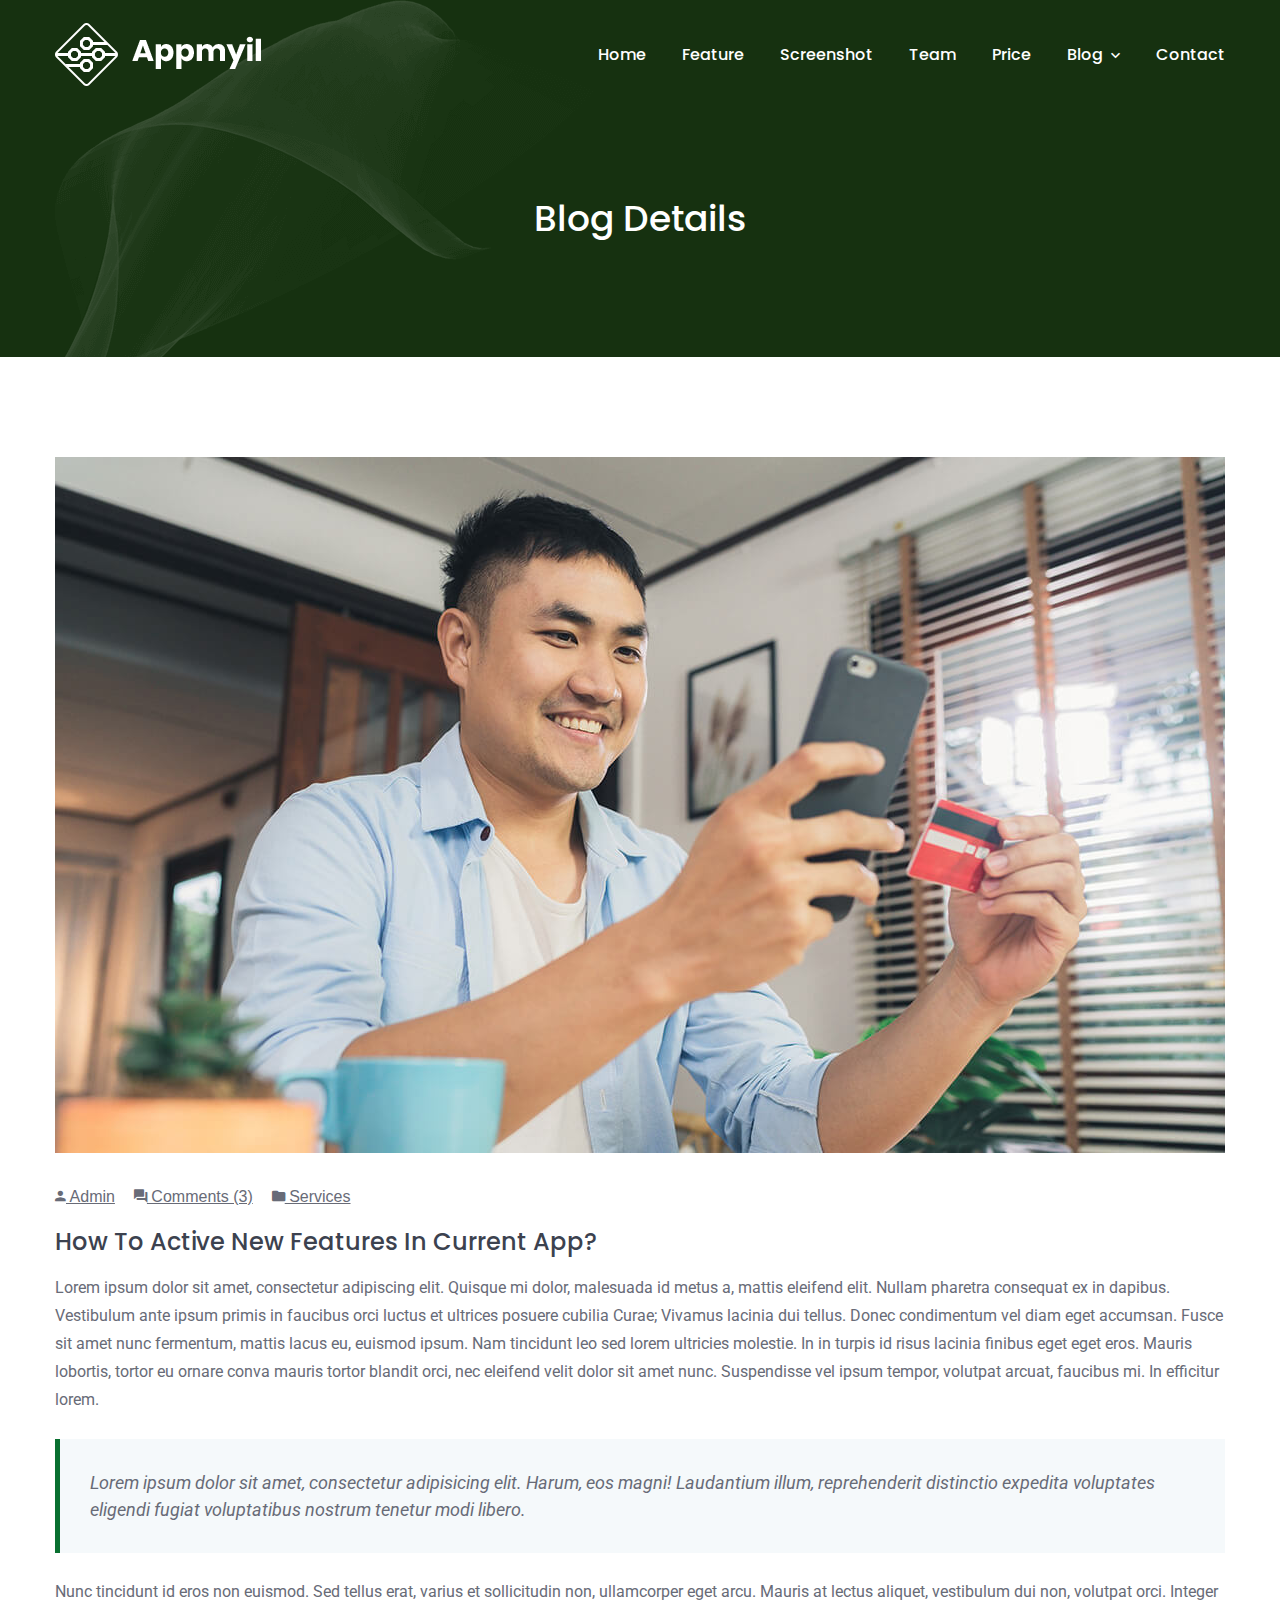
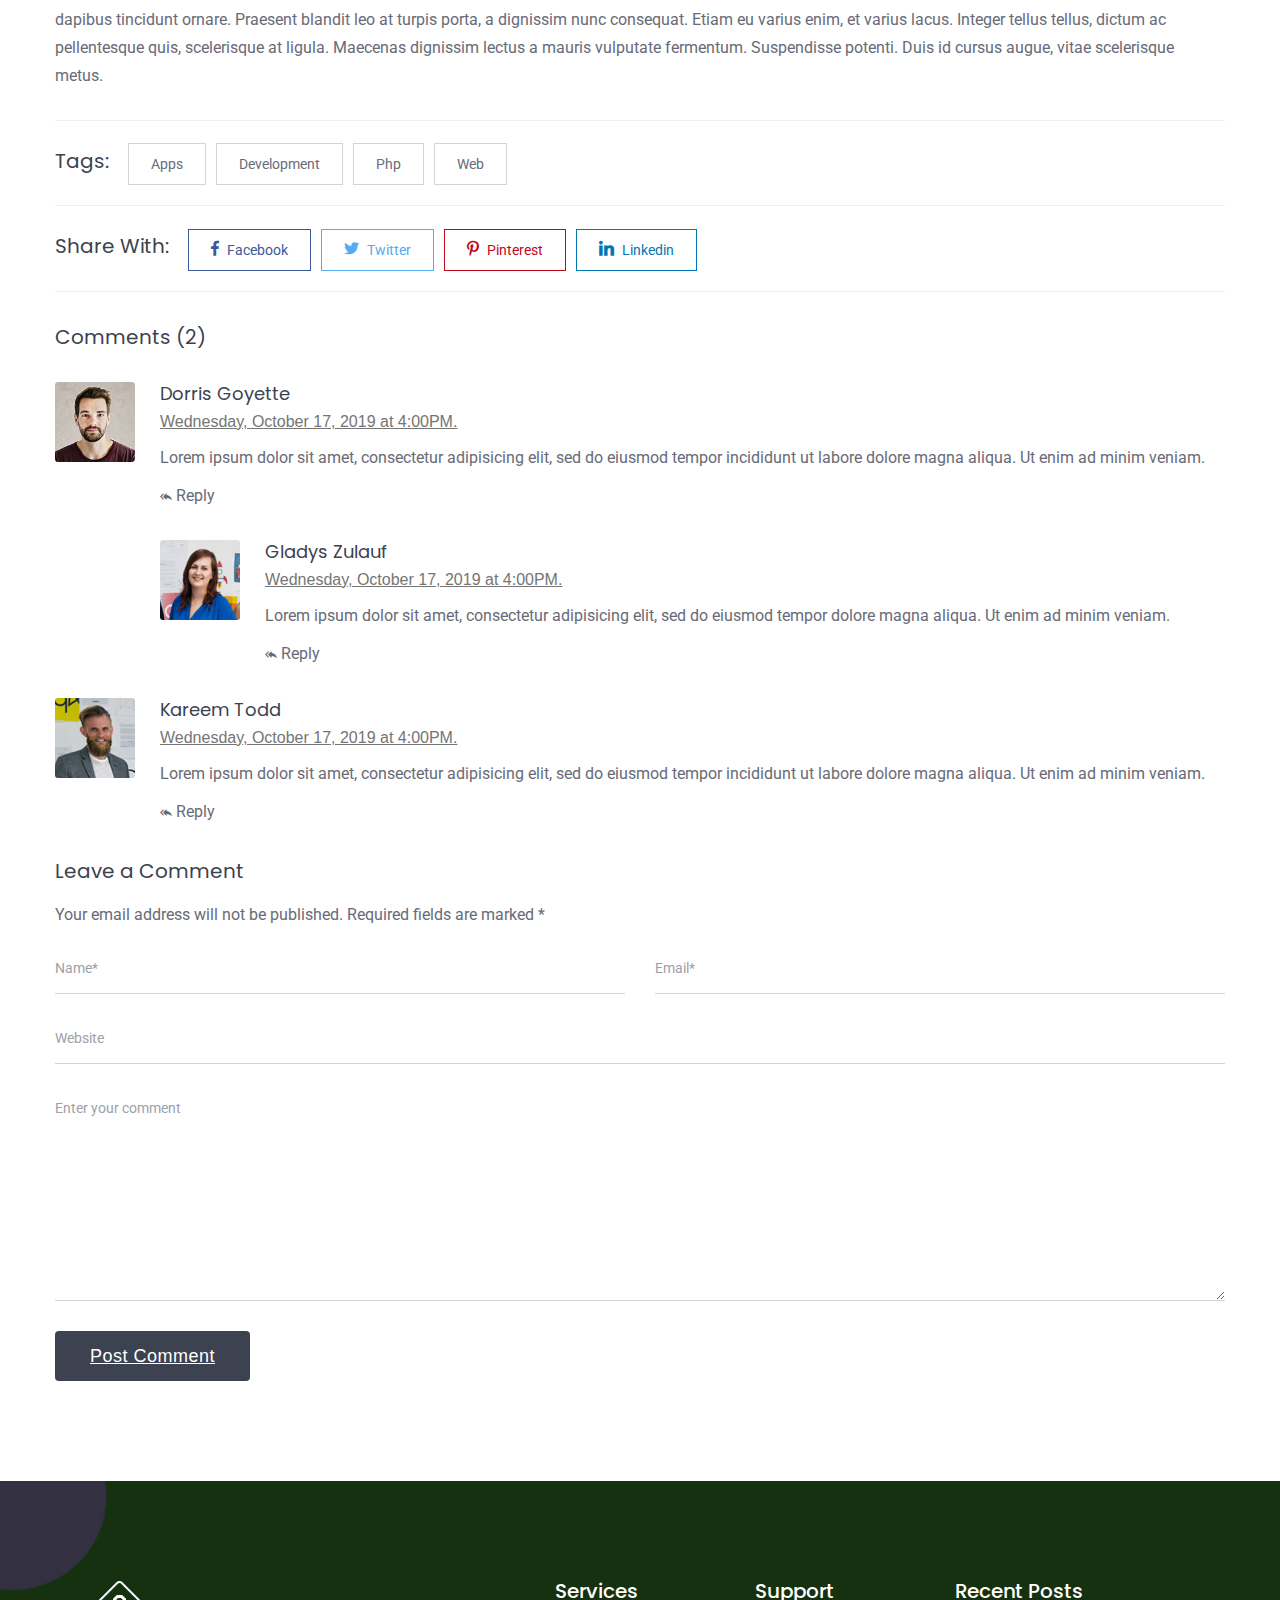
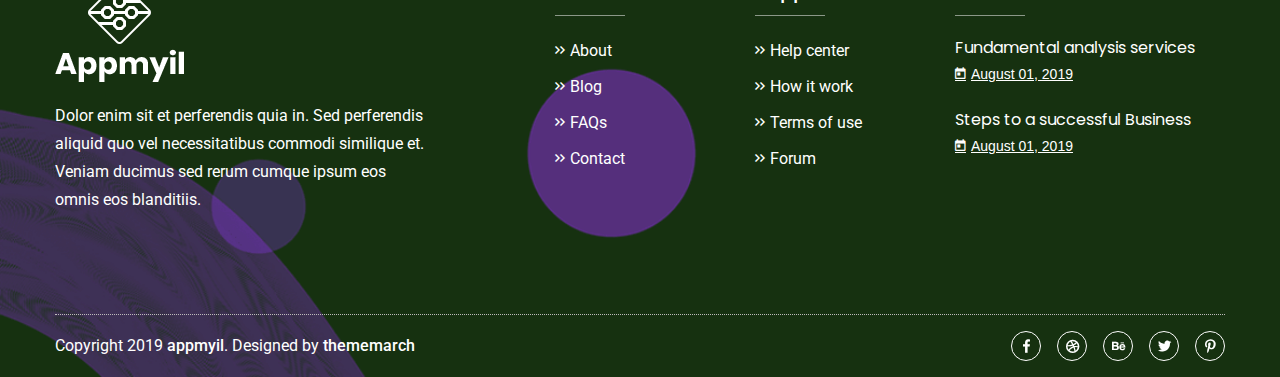
<file: Nerala/Nerala/blog-details-without-sidebar.html>
<!DOCTYPE html>
<html lang="zxx">

<!-- Mirrored from thememarch.com/demo/html/appmyil/appmyil-purple/blog-details-without-sidebar.html by HTTrack Website Copier/3.x [XR&CO'2014], Thu, 27 Jun 2024 21:33:14 GMT -->
<!-- Added by HTTrack --><meta http-equiv="content-type" content="text/html;charset=utf-8" /><!-- /Added by HTTrack -->
<head>
<meta charset="utf-8">
<meta http-equiv="x-ua-compatible" content="ie=edge">
<title>Appmyil - App Landing Template</title>
<meta name="description" content="">
<meta name="viewport" content="width=device-width, initial-scale=1, shrink-to-fit=no">
<link rel="apple-touch-icon" href="assets/images/favicon.html">
<link rel="shortcut icon" href="assets/images/favicon.ico">
<link href="https://fonts.googleapis.com/css?family=Roboto:300,400,400i,500,700" rel="stylesheet">
<link href="https://fonts.googleapis.com/css?family=Poppins:400,500,600,700" rel="stylesheet">
<link rel="stylesheet" href="assets/css/bootstrap.min.css">
<link rel="stylesheet" href="assets/css/plugins.css">
<link rel="stylesheet" href="assets/css/style.css">
<link rel="stylesheet" href="assets/css/custom.css">
</head>
<body>
<div id="wrapper" class="wrapper">
<div class="tm-header tm-header-fixed tm-sticky-header">
<div class="container">
<div class="row align-items-center">
<div class="col-lg-3 col-md-9 col-9">
<a class="tm-header-logo" href="index.html">
<img src="assets/images/logo-white.png" alt="appmyil logo">
</a>
</div>
<div class="col-lg-9 col-md-3 col-3">
<nav class="tm-navigation tm-header-navigation">
<ul>
<li class="current"><a href="#tm-area-heroslider">Home</a></li>
<li><a href="#tm-area-features">Feature</a></li>
<li><a href="#tm-area-screenshots">Screenshot</a></li>
<li><a href="#tm-area-team">Team</a></li>
<li><a href="#tm-area-pricing">Price</a></li>
<li class="tm-navigation-dropdown"><a href="#tm-area-blog">Blog</a>
<ul>
<li><a href="blog.html">Blog Grid</a></li>
<li><a href="blog-without-sidebar.html">Blog Grid Without Sidebar</a></li>
<li><a href="blog-details.html">Blog Details</a></li>
<li><a href="blog-details-without-sidebar.html">Blog Details Without Sidebar</a></li>
</ul>
</li>
<li><a href="#tm-area-contact">Contact</a></li>
</ul>
</nav>
</div>
</div>
<div class="tm-mobilenav"></div>
</div>
</div>
<div class="tm-breadcrumb-area tm-padding-section bg-gradient">
<div class="tm-breadcrumb-bgshape">
<img src="assets/images/download-bgshape.png" alt="bg shape">
</div>
<div class="container">
<div class="tm-breadcrumb text-center">
<h2>Blog Details</h2>
</div>
</div>
</div>
<main class="page-content">
<div class="tm-section blogs-area bg-whtie tm-padding-section">
<div class="container">
<div class="tm-blog blogitem">
<div class="tm-blog-topside">
<div class="tm-blog-image">
<img src="assets/images/blog-image-lg-1.jpg" alt="appmyil blog image">
</div>
<span class="tm-blog-date">September 16, 2019</span>
</div>
<div class="tm-blog-content">
<div class="tm-blog-meta">
<span><a href="blog-without-sidebar.html"><i class="zmdi zmdi-account"></i> Admin</a></span>
<span><a href="blog-details-without-sidebar.html"><i class="zmdi zmdi-comments"></i>
Comments (3)</a></span>
<span><a href="blog-without-sidebar.html"><i class="zmdi zmdi-folder"></i> Services</a></span>
</div>
<h4 class="tm-blog-title">How To Active New Features In Current App?</h4>
<p>Lorem ipsum dolor sit amet, consectetur adipiscing elit. Quisque mi dolor,
malesuada id metus a, mattis eleifend elit. Nullam pharetra consequat ex in
dapibus. Vestibulum ante ipsum primis in faucibus orci luctus et ultrices
posuere
cubilia Curae; Vivamus lacinia dui tellus. Donec condimentum vel diam eget
accumsan. Fusce sit amet nunc fermentum, mattis lacus eu, euismod ipsum.
Nam tincidunt leo sed lorem ultricies molestie. In in turpis id risus
lacinia finibus eget
eget eros. Mauris lobortis, tortor eu ornare conva mauris tortor blandit
orci, nec eleifend velit dolor sit amet nunc.
Suspendisse vel ipsum tempor, volutpat arcuat, faucibus mi. In efficitur
lorem.</p>
<blockquote>
<p>Lorem ipsum dolor sit amet, consectetur adipisicing elit. Harum, eos
magni! Laudantium illum, reprehenderit distinctio expedita voluptates
eligendi fugiat voluptatibus nostrum tenetur modi libero.</p>
</blockquote>
<p>Nunc tincidunt id eros non euismod. Sed tellus erat, varius et sollicitudin
non, ullamcorper eget arcu. Mauris at lectus aliquet, vestibulum dui non,
volutpat orci. Integer dapibus tincidunt ornare. Praesent blandit leo at
turpis porta, a
dignissim nunc consequat. Etiam eu varius enim, et varius lacus. Integer
tellus tellus, dictum ac pellentesque quis,
scelerisque at ligula. Maecenas dignissim lectus a mauris vulputate
fermentum. Suspendisse potenti. Duis id cursus
augue, vitae scelerisque metus.</p>
</div>
<div class="blogitem-tags">
<h5 class="blogitem-tags-title">Tags:</h5>
<ul>
<li><a href="blog-without-sidebar.html">Apps</a></li>
<li><a href="blog-without-sidebar.html">Development</a></li>
<li><a href="blog-without-sidebar.html">Php</a></li>
<li><a href="blog-without-sidebar.html">Web</a></li>
</ul>
</div>
<div class="blogitem-share">
<h5 class="blogitem-share-title">Share With: </h5>
<ul>
<li class="facebook"><a href="https://www.facebook.com/sharer/sharer.php?u="><i class="zmdi zmdi-facebook"></i>
Facebook</a></li>
<li class="twitter"><a href="https://twitter.com/home?status="><i class="zmdi zmdi-twitter"></i>
Twitter</a></li>
<li class="pinterest"><a href="https://pinterest.com/pin/create/button/?url=&amp;media=&amp;description="><i class="zmdi zmdi-pinterest"></i> Pinterest</a></li>
<li class="linkedin"><a href="https://www.linkedin.com/shareArticle?mini=true&amp;url=&amp;title=&amp;summary=&amp;source="><i class="zmdi zmdi-linkedin"></i> Linkedin</a></li>
</ul>
</div>
<div class="blogitem-comments">
<h5 class="small-title">Comments (2)</h5>
<div class="tm-comment-wrapper mt-30">
<div class="tm-comment">
<a href="#" class="tm-comment-thumb">
<img src="assets/images/author-image-4.jpg" alt="author image">
</a>
<div class="tm-comment-content">
<h6 class="tm-comment-authorname"><a href="#">Dorris Goyette</a></h6>
<span class="tm-comment-date">Wednesday, October 17, 2019 at
4:00PM.</span>
<p>Lorem ipsum dolor sit amet, consectetur adipisicing elit,
sed do
eiusmod
tempor incididunt ut labore dolore magna aliqua. Ut enim ad
minim
veniam.</p>
<a href="#" class="tm-comment-replybutton"><i class="zmdi zmdi-mail-reply-all"></i>
Reply</a>
</div>
</div>
<div class="tm-comment tm-comment-replypost">
<a href="#" class="tm-comment-thumb">
<img src="assets/images/author-image-2.jpg" alt="author image">
</a>
<div class="tm-comment-content">
<h6 class="tm-comment-authorname"><a href="#">Gladys Zulauf</a></h6>
<span class="tm-comment-date">Wednesday, October 17, 2019 at
4:00PM.</span>
<p>Lorem ipsum dolor sit amet, consectetur adipisicing elit,
sed do
eiusmod
tempor dolore magna aliqua. Ut enim ad minim
veniam.</p>
<a href="#" class="tm-comment-replybutton"><i class="zmdi zmdi-mail-reply-all"></i>
Reply</a>
</div>
</div>
<div class="tm-comment">
<a href="#" class="tm-comment-thumb">
<img src="assets/images/author-image-3.jpg" alt="author image">
</a>
<div class="tm-comment-content">
<h6 class="tm-comment-authorname"><a href="#">Kareem Todd</a></h6>
<span class="tm-comment-date">Wednesday, October 17, 2019 at
4:00PM.</span>
<p>Lorem ipsum dolor sit amet, consectetur adipisicing elit,
sed do
eiusmod
tempor incididunt ut labore dolore magna aliqua. Ut enim ad
minim
veniam.</p>
<a href="#" class="tm-comment-replybutton"><i class="zmdi zmdi-mail-reply-all"></i>
Reply</a>
</div>
</div>
</div>
</div>
<div class="blogitem-commentbox mt-30">
<h5 class="small-title">Leave a Comment </h5>
<p>Your email address will not be published. Required fields are
marked *</p>
<form action="#" class="tm-form mt-30">
<div class="tm-form-inner">
<div class="tm-form-field tm-form-fieldhalf">
<input type="text" id="tm-comment-namefield" placeholder="Name*">
<span class="tm-form-animatedline"></span>
</div>
<div class="tm-form-field tm-form-fieldhalf">
<input type="email" id="tm-comment-email" placeholder="Email*">
<span class="tm-form-animatedline"></span>
</div>
<div class="tm-form-field">
<input type="text" id="tm-comment-website" placeholder="Website">
<span class="tm-form-animatedline"></span>
</div>
<div class="tm-form-field">
<textarea name="tm-comment-textbox" id="tm-comment-textbox" cols="30" rows="7" placeholder="Enter your comment"></textarea>
<span class="tm-form-animatedline"></span>
</div>
<div class="tm-form-field">
<button type="submit" class="tm-button tm-button-dark"><span>Post
Comment</span></button>
</div>
</div>
</form>
</div>
</div>
</div>
</div>
</main>
<div class="tm-footer bg-gradient">
<div class="tm-footer-bgshape">
<img src="assets/images/footer-bgshape.png" alt="footer background shape">
</div>
<div class="container">
<div class="tm-footer-toparea tm-padding-section">
<div class="row widgets tm-footer-widgets">
<div class="col-xl-5 col-lg-4 col-md-6 col-12">
<div class="single-widget widget-info">
<a href="index.html" class="widget-info-logo">
<img src="assets/images/logo-footer.png" alt="appmyil logo">
</a>
<p>Dolor enim sit et perferendis quia in. Sed perferendis aliquid quo vel
necessitatibus commodi similique et. Veniam ducimus sed rerum cumque ipsum eos
omnis eos blanditiis.</p>
</div>
</div>
<div class="col-xl-2 col-lg-2 col-md-6 col-12">
<div class="single-widget widget-quicklinks">
<h5 class="widget-title">Services</h5>
<ul>
<li><a href="#">About</a></li>
<li><a href="#">Blog</a></li>
<li><a href="#">FAQs</a></li>
<li><a href="#">Contact</a></li>
</ul>
</div>
</div>
<div class="col-xl-2 col-lg-2 col-md-6 col-12">
<div class="single-widget widget-quicklinks">
<h5 class="widget-title">Support</h5>
<ul>
<li><a href="#">Help center</a></li>
<li><a href="#">How it work</a></li>
<li><a href="#">Terms of use</a></li>
<li><a href="#">Forum</a></li>
</ul>
</div>
</div>
<div class="col-xl-3 col-lg-4 col-md-6 col-12">
<div class="single-widget widget-recentpost">
<h5 class="widget-title">Recent Posts</h5>
<ul>
<li>
<div class="widget-recentpost-content">
<h6><a href="blog-details.html">Fundamental analysis
services</a></h6>
<span>August 01, 2019</span>
</div>
</li>
<li>
<div class="widget-recentpost-content">
<h6><a href="blog-details.html">Steps to a successful
Business</a></h6>
<span>August 01, 2019</span>
</div>
</li>
</ul>
</div>
</div>
</div>
</div>
<div class="tm-footer-bottomarea">
<div class="row align-items-center">
<div class="col-md-7">
<p class="tm-footer-copyright">Copyright 2019 <a href="#">appmyil</a>. Designed by <a href="#">thememarch</a></p>
</div>
<div class="col-md-5">
<ul class="tm-footer-social">
<li>
<a href="#">
<i class="zmdi zmdi-facebook"></i>
<i class="zmdi zmdi-facebook"></i>
</a>
</li>
<li>
<a href="#">
<i class="zmdi zmdi-dribbble"></i>
<i class="zmdi zmdi-dribbble"></i>
</a>
</li>
<li>
<a href="#">
<i class="zmdi zmdi-behance"></i>
<i class="zmdi zmdi-behance"></i>
</a>
</li>
<li>
<a href="#">
<i class="zmdi zmdi-twitter"></i>
<i class="zmdi zmdi-twitter"></i>
</a>
</li>
<li>
<a href="#">
<i class="zmdi zmdi-pinterest"></i>
<i class="zmdi zmdi-pinterest"></i>
</a>
</li>
</ul>
</div>
</div>
</div>
</div>
</div>
</div>
<script src="assets/js/modernizr-3.6.0.min.js"></script>
<script src="assets/js/jquery.min.js"></script>
<script src="assets/js/popper.min.js"></script>
<script src="assets/js/bootstrap.min.js"></script>
<script src="assets/js/plugins.js"></script>
<script src="assets/js/main.js"></script>
</body>

<!-- Mirrored from thememarch.com/demo/html/appmyil/appmyil-purple/blog-details-without-sidebar.html by HTTrack Website Copier/3.x [XR&CO'2014], Thu, 27 Jun 2024 21:33:14 GMT -->
</html>
</file>
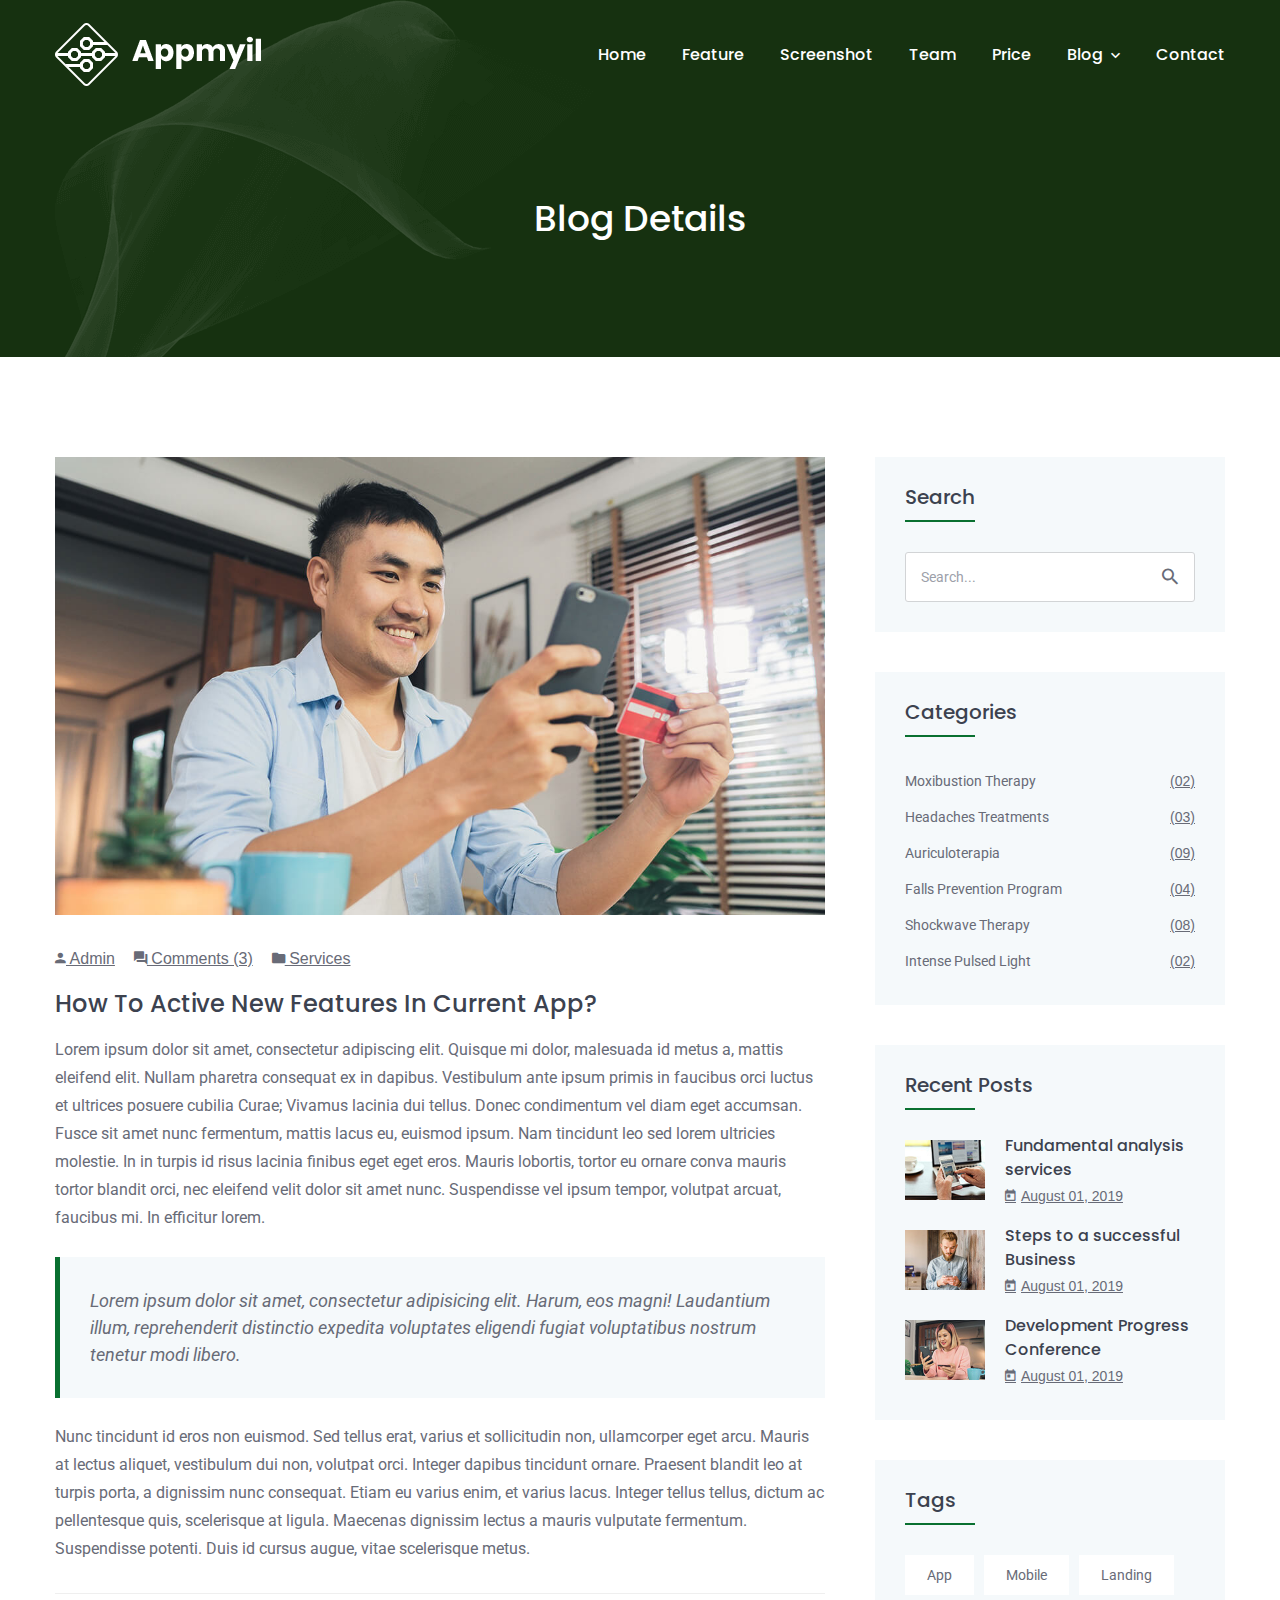
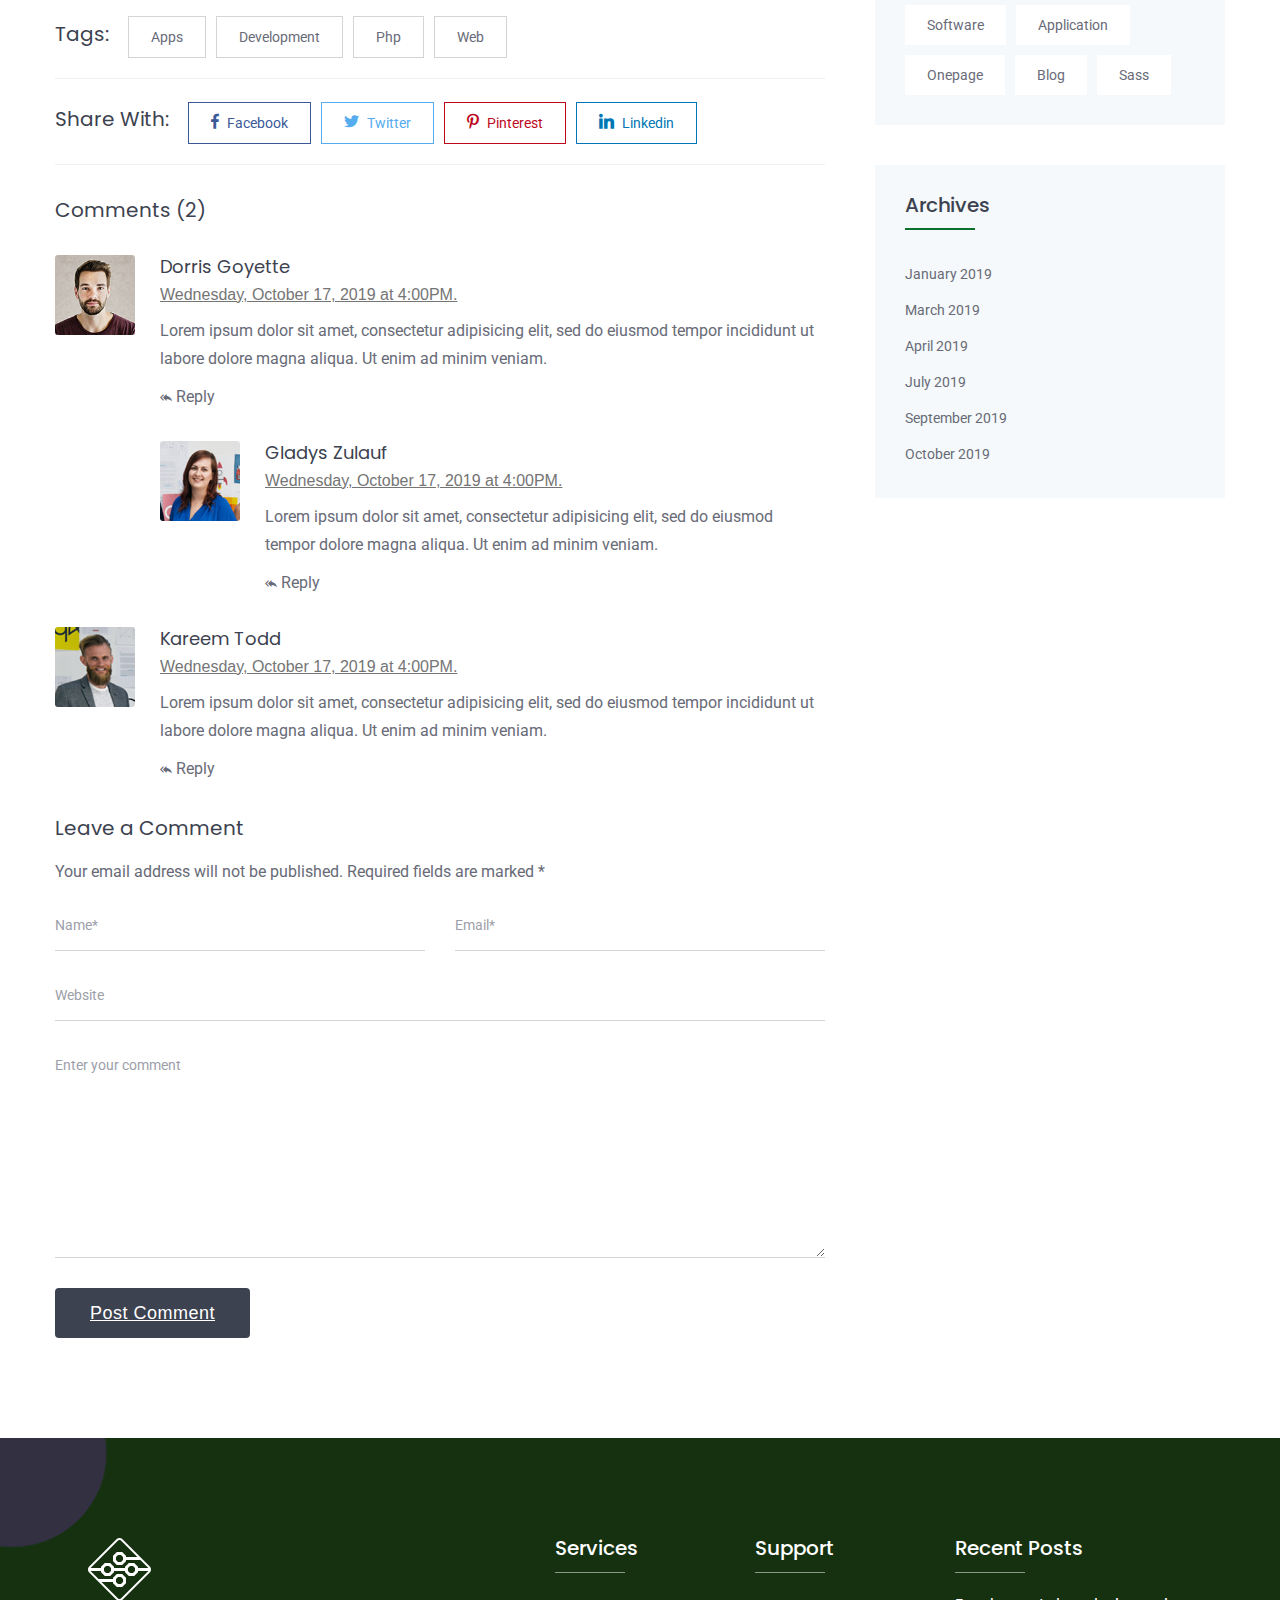
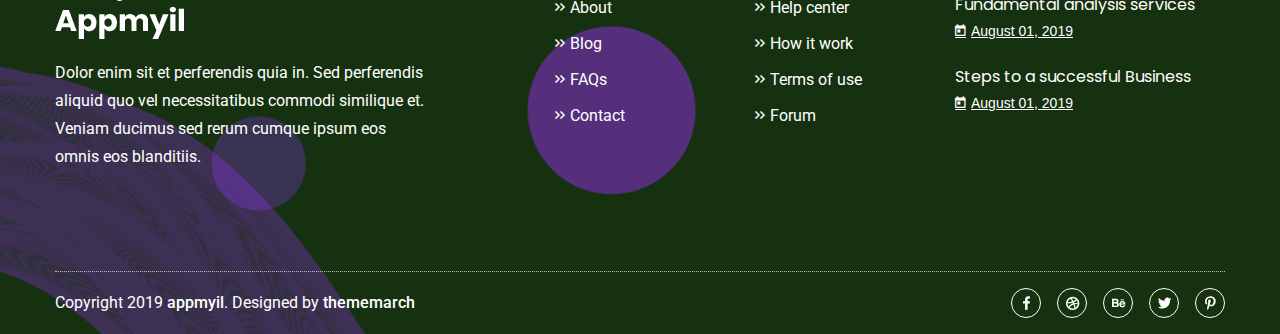
<file: Nerala/Nerala/blog-details.html>
<!DOCTYPE html>
<html lang="zxx">

<!-- Mirrored from thememarch.com/demo/html/appmyil/appmyil-purple/blog-details.html by HTTrack Website Copier/3.x [XR&CO'2014], Thu, 27 Jun 2024 21:33:10 GMT -->
<!-- Added by HTTrack --><meta http-equiv="content-type" content="text/html;charset=utf-8" /><!-- /Added by HTTrack -->
<head>
<meta charset="utf-8">
<meta http-equiv="x-ua-compatible" content="ie=edge">
<title>Appmyil - App Landing Template</title>
<meta name="description" content="">
<meta name="viewport" content="width=device-width, initial-scale=1, shrink-to-fit=no">
<link rel="apple-touch-icon" href="assets/images/favicon.html">
<link rel="shortcut icon" href="assets/images/favicon.ico">
<link href="https://fonts.googleapis.com/css?family=Roboto:300,400,400i,500,700" rel="stylesheet">
<link href="https://fonts.googleapis.com/css?family=Poppins:400,500,600,700" rel="stylesheet">
<link rel="stylesheet" href="assets/css/bootstrap.min.css">
<link rel="stylesheet" href="assets/css/plugins.css">
<link rel="stylesheet" href="assets/css/style.css">
<link rel="stylesheet" href="assets/css/custom.css">
</head>
<body>
<div id="wrapper" class="wrapper">
<div class="tm-header tm-header-fixed tm-sticky-header">
<div class="container">
<div class="row align-items-center">
<div class="col-lg-3 col-md-9 col-9">
<a class="tm-header-logo" href="index.html">
<img src="assets/images/logo-white.png" alt="appmyil logo">
</a>
</div>
<div class="col-lg-9 col-md-3 col-3">
<nav class="tm-navigation tm-header-navigation">
<ul>
<li class="current"><a href="#tm-area-heroslider">Home</a></li>
<li><a href="#tm-area-features">Feature</a></li>
<li><a href="#tm-area-screenshots">Screenshot</a></li>
<li><a href="#tm-area-team">Team</a></li>
<li><a href="#tm-area-pricing">Price</a></li>
<li class="tm-navigation-dropdown"><a href="#tm-area-blog">Blog</a>
<ul>
<li><a href="blog.html">Blog Grid</a></li>
<li><a href="blog-without-sidebar.html">Blog Grid Without Sidebar</a></li>
<li><a href="blog-details.html">Blog Details</a></li>
<li><a href="blog-details-without-sidebar.html">Blog Details Without Sidebar</a></li>
</ul>
</li>
<li><a href="#tm-area-contact">Contact</a></li>
</ul>
</nav>
</div>
</div>
<div class="tm-mobilenav"></div>
</div>
</div>
<div class="tm-breadcrumb-area tm-padding-section bg-gradient">
<div class="tm-breadcrumb-bgshape">
<img src="assets/images/download-bgshape.png" alt="bg shape">
</div>
<div class="container">
<div class="tm-breadcrumb text-center">
<h2>Blog Details</h2>
</div>
</div>
</div>
<main class="page-content">
<div class="tm-section blogs-area bg-whtie tm-padding-section">
<div class="container">
<div class="row">
<div class="col-lg-8">
<div class="tm-blog blogitem">
<div class="tm-blog-topside">
<div class="tm-blog-image">
<img src="assets/images/blog-image-lg-1.jpg" alt="appmyil blog image">
</div>
<span class="tm-blog-date">September 16, 2019</span>
</div>
<div class="tm-blog-content">
<div class="tm-blog-meta">
<span><a href="blog.html"><i class="zmdi zmdi-account"></i> Admin</a></span>
<span><a href="blog-details.html"><i class="zmdi zmdi-comments"></i>
Comments (3)</a></span>
<span><a href="blog.html"><i class="zmdi zmdi-folder"></i> Services</a></span>
</div>
<h4 class="tm-blog-title">How To Active New Features In Current App?</h4>
<p>Lorem ipsum dolor sit amet, consectetur adipiscing elit. Quisque mi dolor,
malesuada id metus a, mattis eleifend elit. Nullam pharetra consequat ex in
dapibus. Vestibulum ante ipsum primis in faucibus orci luctus et ultrices
posuere
cubilia Curae; Vivamus lacinia dui tellus. Donec condimentum vel diam eget
accumsan. Fusce sit amet nunc fermentum, mattis lacus eu, euismod ipsum.
Nam tincidunt leo sed lorem ultricies molestie. In in turpis id risus
lacinia finibus eget
eget eros. Mauris lobortis, tortor eu ornare conva mauris tortor blandit
orci, nec eleifend velit dolor sit amet nunc.
Suspendisse vel ipsum tempor, volutpat arcuat, faucibus mi. In efficitur
lorem.</p>
<blockquote>
<p>Lorem ipsum dolor sit amet, consectetur adipisicing elit. Harum, eos
magni! Laudantium illum, reprehenderit distinctio expedita voluptates
eligendi fugiat voluptatibus nostrum tenetur modi libero.</p>
</blockquote>
<p>Nunc tincidunt id eros non euismod. Sed tellus erat, varius et sollicitudin
non, ullamcorper eget arcu. Mauris at lectus aliquet, vestibulum dui non,
volutpat orci. Integer dapibus tincidunt ornare. Praesent blandit leo at
turpis porta, a
dignissim nunc consequat. Etiam eu varius enim, et varius lacus. Integer
tellus tellus, dictum ac pellentesque quis,
scelerisque at ligula. Maecenas dignissim lectus a mauris vulputate
fermentum. Suspendisse potenti. Duis id cursus
augue, vitae scelerisque metus.</p>
</div>
<div class="blogitem-tags">
<h5 class="blogitem-tags-title">Tags:</h5>
<ul>
<li><a href="blog.html">Apps</a></li>
<li><a href="blog.html">Development</a></li>
<li><a href="blog.html">Php</a></li>
<li><a href="blog.html">Web</a></li>
</ul>
</div>
<div class="blogitem-share">
<h5 class="blogitem-share-title">Share With: </h5>
<ul>
<li class="facebook"><a href="https://www.facebook.com/sharer/sharer.php?u="><i class="zmdi zmdi-facebook"></i> Facebook</a></li>
<li class="twitter"><a href="https://twitter.com/home?status="><i class="zmdi zmdi-twitter"></i>
Twitter</a></li>
<li class="pinterest"><a href="https://pinterest.com/pin/create/button/?url=&amp;media=&amp;description="><i class="zmdi zmdi-pinterest"></i> Pinterest</a></li>
<li class="linkedin"><a href="https://www.linkedin.com/shareArticle?mini=true&amp;url=&amp;title=&amp;summary=&amp;source="><i class="zmdi zmdi-linkedin"></i> Linkedin</a></li>
</ul>
</div>
<div class="blogitem-comments">
<h5 class="small-title">Comments (2)</h5>
<div class="tm-comment-wrapper mt-30">
<div class="tm-comment">
<a href="#" class="tm-comment-thumb">
<img src="assets/images/author-image-4.jpg" alt="author image">
</a>
<div class="tm-comment-content">
<h6 class="tm-comment-authorname"><a href="#">Dorris Goyette</a></h6>
<span class="tm-comment-date">Wednesday, October 17, 2019 at
4:00PM.</span>
<p>Lorem ipsum dolor sit amet, consectetur adipisicing elit,
sed do
eiusmod
tempor incididunt ut labore dolore magna aliqua. Ut enim ad
minim
veniam.</p>
<a href="#" class="tm-comment-replybutton"><i class="zmdi zmdi-mail-reply-all"></i>
Reply</a>
</div>
</div>
<div class="tm-comment tm-comment-replypost">
<a href="#" class="tm-comment-thumb">
<img src="assets/images/author-image-2.jpg" alt="author image">
</a>
<div class="tm-comment-content">
<h6 class="tm-comment-authorname"><a href="#">Gladys Zulauf</a></h6>
<span class="tm-comment-date">Wednesday, October 17, 2019 at
4:00PM.</span>
<p>Lorem ipsum dolor sit amet, consectetur adipisicing elit,
sed do
eiusmod
tempor dolore magna aliqua. Ut enim ad minim
veniam.</p>
<a href="#" class="tm-comment-replybutton"><i class="zmdi zmdi-mail-reply-all"></i>
Reply</a>
</div>
</div>
<div class="tm-comment">
<a href="#" class="tm-comment-thumb">
<img src="assets/images/author-image-3.jpg" alt="author image">
</a>
<div class="tm-comment-content">
<h6 class="tm-comment-authorname"><a href="#">Kareem Todd</a></h6>
<span class="tm-comment-date">Wednesday, October 17, 2019 at
4:00PM.</span>
<p>Lorem ipsum dolor sit amet, consectetur adipisicing elit,
sed do
eiusmod
tempor incididunt ut labore dolore magna aliqua. Ut enim ad
minim
veniam.</p>
<a href="#" class="tm-comment-replybutton"><i class="zmdi zmdi-mail-reply-all"></i>
Reply</a>
</div>
</div>
</div>
</div>
<div class="blogitem-commentbox mt-30">
<h5 class="small-title">Leave a Comment </h5>
<p>Your email address will not be published. Required fields are
marked *</p>
<form action="#" class="tm-form mt-30">
<div class="tm-form-inner">
<div class="tm-form-field tm-form-fieldhalf">
<input type="text" id="tm-comment-namefield" placeholder="Name*">
<span class="tm-form-animatedline"></span>
</div>
<div class="tm-form-field tm-form-fieldhalf">
<input type="email" id="tm-comment-email" placeholder="Email*">
<span class="tm-form-animatedline"></span>
</div>
<div class="tm-form-field">
<input type="text" id="tm-comment-website" placeholder="Website">
<span class="tm-form-animatedline"></span>
</div>
<div class="tm-form-field">
<textarea name="tm-comment-textbox" id="tm-comment-textbox" cols="30" rows="7" placeholder="Enter your comment"></textarea>
<span class="tm-form-animatedline"></span>
</div>
<div class="tm-form-field">
<button type="submit" class="tm-button tm-button-dark"><span>Post
Comment</span></button>
</div>
</div>
</form>
</div>
</div>
</div>
<div class="col-lg-4">
<div class="widgets widgets-blog">
<div class="single-widget widget-search">
<h5 class="widget-title">Search</h5>
<form action="#" class="widget-search-form">
<input type="text" placeholder="Search...">
<button type="submit"><i class="zmdi zmdi-search"></i></button>
</form>
</div>
<div class="single-widget widget-categories">
<h5 class="widget-title">Categories</h5>
<ul>
<li><a href="blog.html">Moxibustion Therapy <span>(02)</span></a></li>
<li><a href="blog.html">Headaches Treatments <span>(03)</span></a></li>
<li><a href="blog.html">Auriculoterapia <span>(09)</span></a></li>
<li><a href="blog.html">Falls Prevention Program <span>(04)</span></a></li>
<li><a href="blog.html">Shockwave Therapy <span>(08)</span></a></li>
<li><a href="blog.html">Intense Pulsed Light <span>(02)</span></a></li>
</ul>
</div>
<div class="single-widget widget-recentpost">
<h5 class="widget-title">Recent Posts</h5>
<ul>
<li>
<a href="blog-details.html" class="widget-recentpost-image">
<img src="assets/images/blog-image-thumbnail-1.jpg" alt="blog thumbnail">
</a>
<div class="widget-recentpost-content">
<h6><a href="blog-details.html">Fundamental analysis
services</a></h6>
<span>August 01, 2019</span>
</div>
</li>
<li>
<a href="blog-details.html" class="widget-recentpost-image">
<img src="assets/images/blog-image-thumbnail-2.jpg" alt="blog thumbnail">
</a>
<div class="widget-recentpost-content">
<h6><a href="blog-details.html">Steps to a successful
Business</a></h6>
<span>August 01, 2019</span>
</div>
</li>
<li>
<a href="blog-details.html" class="widget-recentpost-image">
<img src="assets/images/blog-image-thumbnail-3.jpg" alt="blog thumbnail">
</a>
<div class="widget-recentpost-content">
<h6><a href="#blog-details.html">Development Progress
Conference</a></h6>
<span>August 01, 2019</span>
</div>
</li>
</ul>
</div>
<div class="single-widget widget-tags">
<h5 class="widget-title">Tags</h5>
<ul>
<li><a href="blog.html">App</a></li>
<li><a href="blog.html">Mobile</a></li>
<li><a href="blog.html">Landing</a></li>
<li><a href="blog.html">Software</a></li>
<li><a href="blog.html">Application</a></li>
<li><a href="blog.html">Onepage</a></li>
<li><a href="blog.html">Blog</a></li>
<li><a href="blog.html">Sass</a></li>
</ul>
</div>
<div class="single-widget widget-archives">
<h5 class="widget-title">Archives</h5>
<ul>
<li><a href="blog.html">January 2019</a></li>
<li><a href="blog.html">March 2019</a></li>
<li><a href="blog.html">April 2019</a></li>
<li><a href="blog.html">July 2019</a></li>
<li><a href="blog.html">September 2019</a></li>
<li><a href="blog.html">October 2019</a></li>
</ul>
</div>
</div>
</div>
</div>
</div>
</div>
</main>
<div class="tm-footer bg-gradient">
<div class="tm-footer-bgshape">
<img src="assets/images/footer-bgshape.png" alt="footer background shape">
</div>
<div class="container">
<div class="tm-footer-toparea tm-padding-section">
<div class="row widgets tm-footer-widgets">
<div class="col-xl-5 col-lg-4 col-md-6 col-12">
<div class="single-widget widget-info">
<a href="index.html" class="widget-info-logo">
<img src="assets/images/logo-footer.png" alt="appmyil logo">
</a>
<p>Dolor enim sit et perferendis quia in. Sed perferendis aliquid quo vel
necessitatibus commodi similique et. Veniam ducimus sed rerum cumque ipsum eos
omnis eos blanditiis.</p>
</div>
</div>
<div class="col-xl-2 col-lg-2 col-md-6 col-12">
<div class="single-widget widget-quicklinks">
<h5 class="widget-title">Services</h5>
<ul>
<li><a href="#">About</a></li>
<li><a href="#">Blog</a></li>
<li><a href="#">FAQs</a></li>
<li><a href="#">Contact</a></li>
</ul>
</div>
</div>
<div class="col-xl-2 col-lg-2 col-md-6 col-12">
<div class="single-widget widget-quicklinks">
<h5 class="widget-title">Support</h5>
<ul>
<li><a href="#">Help center</a></li>
<li><a href="#">How it work</a></li>
<li><a href="#">Terms of use</a></li>
<li><a href="#">Forum</a></li>
</ul>
</div>
</div>
<div class="col-xl-3 col-lg-4 col-md-6 col-12">
<div class="single-widget widget-recentpost">
<h5 class="widget-title">Recent Posts</h5>
<ul>
<li>
<div class="widget-recentpost-content">
<h6><a href="blog-details.html">Fundamental analysis
services</a></h6>
<span>August 01, 2019</span>
</div>
</li>
<li>
<div class="widget-recentpost-content">
<h6><a href="blog-details.html">Steps to a successful
Business</a></h6>
<span>August 01, 2019</span>
</div>
</li>
</ul>
</div>
</div>
</div>
</div>
<div class="tm-footer-bottomarea">
<div class="row align-items-center">
<div class="col-md-7">
<p class="tm-footer-copyright">Copyright 2019 <a href="#">appmyil</a>. Designed by <a href="#">thememarch</a></p>
</div>
<div class="col-md-5">
<ul class="tm-footer-social">
<li>
<a href="#">
<i class="zmdi zmdi-facebook"></i>
<i class="zmdi zmdi-facebook"></i>
</a>
</li>
<li>
<a href="#">
<i class="zmdi zmdi-dribbble"></i>
<i class="zmdi zmdi-dribbble"></i>
</a>
</li>
<li>
<a href="#">
<i class="zmdi zmdi-behance"></i>
<i class="zmdi zmdi-behance"></i>
</a>
</li>
<li>
<a href="#">
<i class="zmdi zmdi-twitter"></i>
<i class="zmdi zmdi-twitter"></i>
</a>
</li>
<li>
<a href="#">
<i class="zmdi zmdi-pinterest"></i>
<i class="zmdi zmdi-pinterest"></i>
</a>
</li>
</ul>
</div>
</div>
</div>
</div>
</div>
</div>
<script src="assets/js/modernizr-3.6.0.min.js"></script>
<script src="assets/js/jquery.min.js"></script>
<script src="assets/js/popper.min.js"></script>
<script src="assets/js/bootstrap.min.js"></script>
<script src="assets/js/plugins.js"></script>
<script src="assets/js/main.js"></script>
</body>

<!-- Mirrored from thememarch.com/demo/html/appmyil/appmyil-purple/blog-details.html by HTTrack Website Copier/3.x [XR&CO'2014], Thu, 27 Jun 2024 21:33:14 GMT -->
</html>
</file>
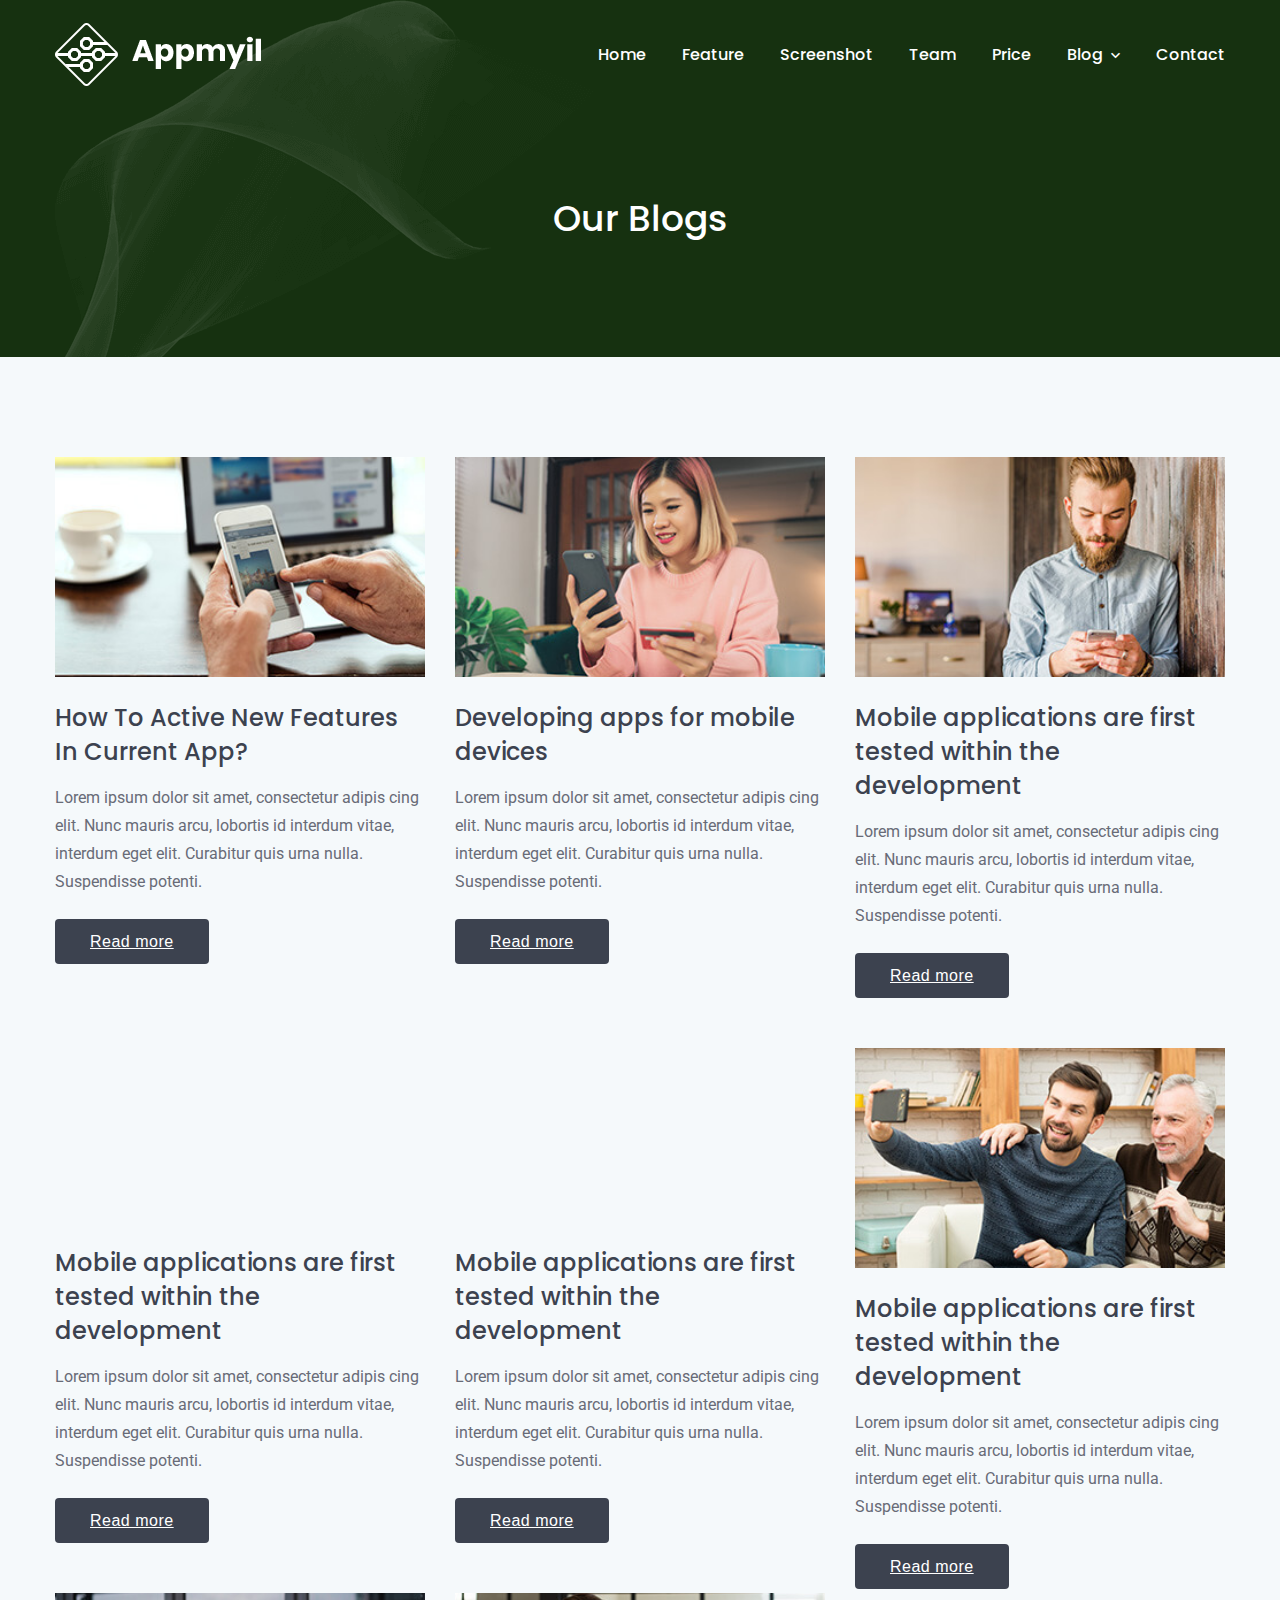
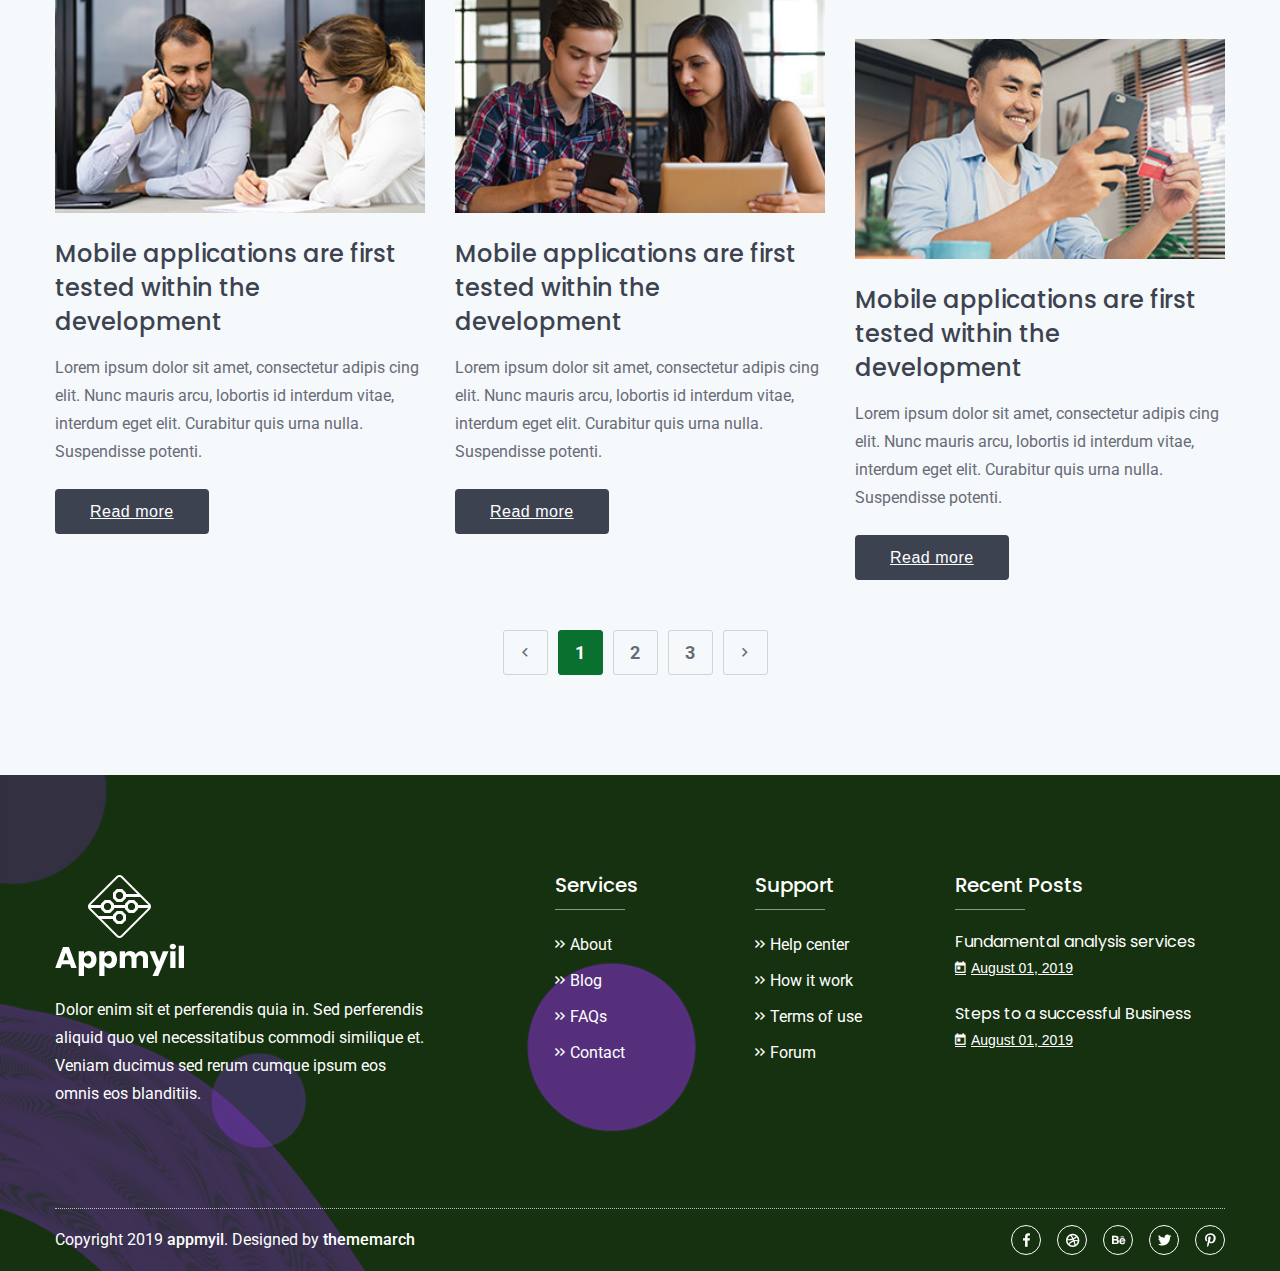
<file: Nerala/Nerala/blog-without-sidebar.html>
<!DOCTYPE html>
<html lang="zxx">

<!-- Mirrored from thememarch.com/demo/html/appmyil/appmyil-purple/blog-without-sidebar.html by HTTrack Website Copier/3.x [XR&CO'2014], Thu, 27 Jun 2024 21:33:10 GMT -->
<!-- Added by HTTrack --><meta http-equiv="content-type" content="text/html;charset=utf-8" /><!-- /Added by HTTrack -->
<head>
<meta charset="utf-8">
<meta http-equiv="x-ua-compatible" content="ie=edge">
<title>Appmyil - App Landing Template</title>
<meta name="description" content="">
<meta name="viewport" content="width=device-width, initial-scale=1, shrink-to-fit=no">
<link rel="apple-touch-icon" href="assets/images/favicon.html">
<link rel="shortcut icon" href="assets/images/favicon.ico">
<link href="https://fonts.googleapis.com/css?family=Roboto:300,400,400i,500,700" rel="stylesheet">
<link href="https://fonts.googleapis.com/css?family=Poppins:400,500,600,700" rel="stylesheet">
<link rel="stylesheet" href="assets/css/bootstrap.min.css">
<link rel="stylesheet" href="assets/css/plugins.css">
<link rel="stylesheet" href="assets/css/style.css">
<link rel="stylesheet" href="assets/css/custom.css">
</head>
<body>
<div id="wrapper" class="wrapper">
<div class="tm-header tm-header-fixed tm-sticky-header">
<div class="container">
<div class="row align-items-center">
<div class="col-lg-3 col-md-9 col-9">
<a class="tm-header-logo" href="index.html">
<img src="assets/images/logo-white.png" alt="appmyil logo">
</a>
</div>
<div class="col-lg-9 col-md-3 col-3">
<nav class="tm-navigation tm-header-navigation">
<ul>
<li class="current"><a href="#tm-area-heroslider">Home</a></li>
<li><a href="#tm-area-features">Feature</a></li>
<li><a href="#tm-area-screenshots">Screenshot</a></li>
<li><a href="#tm-area-team">Team</a></li>
<li><a href="#tm-area-pricing">Price</a></li>
<li class="tm-navigation-dropdown"><a href="#tm-area-blog">Blog</a>
<ul>
<li><a href="blog.html">Blog Grid</a></li>
<li><a href="blog-without-sidebar.html">Blog Grid Without Sidebar</a></li>
<li><a href="blog-details.html">Blog Details</a></li>
<li><a href="blog-details-without-sidebar.html">Blog Details Without Sidebar</a></li>
</ul>
</li>
<li><a href="#tm-area-contact">Contact</a></li>
</ul>
</nav>
</div>
</div>
<div class="tm-mobilenav"></div>
</div>
</div>
<div class="tm-breadcrumb-area tm-padding-section bg-gradient">
<div class="tm-breadcrumb-bgshape">
<img src="assets/images/download-bgshape.png" alt="bg shape">
</div>
<div class="container">
<div class="tm-breadcrumb text-center">
<h2>Our Blogs</h2>
</div>
</div>
</div>
<main class="page-content">
<div class="tm-blog-area tm-section tm-padding-section bg-grey">
<div class="container">
<div class="row mt-50-reverse blog-masonry-active">
<div class="col-lg-4 col-md-6 col-12 mt-50 blog-masonry-item">
<div class="tm-blog">
<div class="tm-blog-topside">
<div class="tm-blog-image">
<img src="assets/images/blog-image-1.jpg" alt="appmyil blog image">
</div>
<span class="tm-blog-date">September 16, 2019</span>
</div>
<div class="tm-blog-content">
<h4><a href="blog-details-without-sidebar.html">How To Active New Features In Current App?</a></h4>
<p>Lorem ipsum dolor sit amet, consectetur adipis
cing elit. Nunc mauris arcu, lobortis id interdum vitae, interdum eget elit.
Curabitur quis urna nulla. Suspendisse potenti.</p>
<a href="blog-details-without-sidebar.html" class="tm-button tm-button-sm tm-button-dark"><span>Read
more</span></a>
</div>
</div>
</div>
<div class="col-lg-4 col-md-6 col-12 mt-50 blog-masonry-item">
<div class="tm-blog">
<div class="tm-blog-topside">
<div class="tm-blog-image">
<img src="assets/images/blog-image-2.jpg" alt="appmyil blog image">
</div>
<span class="tm-blog-date">December 16, 2019</span>
</div>
<div class="tm-blog-content">
<h4><a href="blog-details-without-sidebar.html">Developing apps for mobile
devices</a></h4>
<p>Lorem ipsum dolor sit amet, consectetur adipis
cing elit. Nunc mauris arcu, lobortis id interdum vitae, interdum eget elit.
Curabitur quis urna nulla. Suspendisse potenti.</p>
<a href="blog-details-without-sidebar.html" class="tm-button tm-button-sm tm-button-dark"><span>Read
more</span></a>
</div>
</div>
</div>
<div class="col-lg-4 col-md-6 col-12 mt-50 blog-masonry-item">
<div class="tm-blog">
<div class="tm-blog-topside">
<div class="tm-blog-image">
<img src="assets/images/blog-image-3.jpg" alt="appmyil blog image">
</div>
<span class="tm-blog-date">September 16, 2019</span>
</div>
<div class="tm-blog-content">
<h4><a href="blog-details-without-sidebar.html">Mobile applications are first
tested within the development</a></h4>
<p>Lorem ipsum dolor sit amet, consectetur adipis
cing elit. Nunc mauris arcu, lobortis id interdum vitae, interdum eget elit.
Curabitur quis urna nulla. Suspendisse potenti.</p>
<a href="blog-details-without-sidebar.html" class="tm-button tm-button-sm tm-button-dark"><span>Read
more</span></a>
</div>
</div>
</div>
<div class="col-lg-4 col-md-6 col-12 mt-50 blog-masonry-item">
<div class="tm-blog tm-blog-video">
<div class="tm-blog-topside">
<div class="embed-responsive embed-responsive-16by9">
<iframe class="embed-responsive-item" src="https://www.youtube.com/embed/Sv511KEiIJQ" allowfullscreen></iframe>
</div>
<span class="tm-blog-date">September 16, 2019</span>
</div>
<div class="tm-blog-content">
<h4><a href="blog-details-without-sidebar.html">Mobile applications are first
tested within the development</a></h4>
<p>Lorem ipsum dolor sit amet, consectetur adipis
cing elit. Nunc mauris arcu, lobortis id interdum vitae, interdum eget elit.
Curabitur quis urna nulla. Suspendisse potenti.</p>
<a href="blog-details-without-sidebar.html" class="tm-button tm-button-sm tm-button-dark"><span>Read
more</span></a>
</div>
</div>
</div>
<div class="col-lg-4 col-md-6 col-12 mt-50 blog-masonry-item">
<div class="tm-blog tm-blog-audio">
<div class="tm-blog-topside">
<div class="embed-responsive embed-responsive-16by9">
<iframe class="embed-responsive-item" src="https://w.soundcloud.com/player/?url=https%3A//api.soundcloud.com/tracks/519580935&amp;color=%23ff5500&amp;auto_play=false&amp;hide_related=false&amp;show_comments=true&amp;show_user=true&amp;show_reposts=false&amp;show_teaser=true&amp;visual=true"></iframe>
</div>
<span class="tm-blog-date">September 16, 2019</span>
</div>
<div class="tm-blog-content">
<h4><a href="blog-details-without-sidebar.html">Mobile applications are first
tested within the development</a></h4>
<p>Lorem ipsum dolor sit amet, consectetur adipis
cing elit. Nunc mauris arcu, lobortis id interdum vitae, interdum eget elit.
Curabitur quis urna nulla. Suspendisse potenti.</p>
<a href="blog-details-without-sidebar.html" class="tm-button tm-button-sm tm-button-dark"><span>Read
more</span></a>
</div>
</div>
</div>
<div class="col-lg-4 col-md-6 col-12 mt-50 blog-masonry-item">
<div class="tm-blog">
<div class="tm-blog-topside">
<div class="tm-blog-image">
<img src="assets/images/blog-image-4.jpg" alt="appmyil blog image">
</div>
<span class="tm-blog-date">September 16, 2019</span>
</div>
<div class="tm-blog-content">
<h4><a href="blog-details-without-sidebar.html">Mobile applications are first
tested within the development</a></h4>
<p>Lorem ipsum dolor sit amet, consectetur adipis
cing elit. Nunc mauris arcu, lobortis id interdum vitae, interdum eget elit.
Curabitur quis urna nulla. Suspendisse potenti.</p>
<a href="blog-details-without-sidebar.html" class="tm-button tm-button-sm tm-button-dark"><span>Read
more</span></a>
</div>
</div>
</div>
<div class="col-lg-4 col-md-6 col-12 mt-50 blog-masonry-item">
<div class="tm-blog">
<div class="tm-blog-topside">
<div class="tm-blog-image">
<img src="assets/images/blog-image-5.jpg" alt="appmyil blog image">
</div>
<span class="tm-blog-date">September 16, 2019</span>
</div>
<div class="tm-blog-content">
<h4><a href="blog-details-without-sidebar.html">Mobile applications are first
tested within the development</a></h4>
<p>Lorem ipsum dolor sit amet, consectetur adipis
cing elit. Nunc mauris arcu, lobortis id interdum vitae, interdum eget elit.
Curabitur quis urna nulla. Suspendisse potenti.</p>
<a href="blog-details-without-sidebar.html" class="tm-button tm-button-sm tm-button-dark"><span>Read
more</span></a>
</div>
</div>
</div>
<div class="col-lg-4 col-md-6 col-12 mt-50 blog-masonry-item">
<div class="tm-blog">
<div class="tm-blog-topside">
<div class="tm-blog-image">
<img src="assets/images/blog-image-6.jpg" alt="appmyil blog image">
</div>
<span class="tm-blog-date">September 16, 2019</span>
</div>
<div class="tm-blog-content">
<h4><a href="blog-details-without-sidebar.html">Mobile applications are first
tested within the development</a></h4>
<p>Lorem ipsum dolor sit amet, consectetur adipis
cing elit. Nunc mauris arcu, lobortis id interdum vitae, interdum eget elit.
Curabitur quis urna nulla. Suspendisse potenti.</p>
<a href="blog-details-without-sidebar.html" class="tm-button tm-button-sm tm-button-dark"><span>Read
more</span></a>
</div>
</div>
</div>
<div class="col-lg-4 col-md-6 col-12 mt-50 blog-masonry-item">
<div class="tm-blog">
<div class="tm-blog-topside">
<div class="tm-blog-image">
<img src="assets/images/blog-image-7.jpg" alt="appmyil blog image">
</div>
<span class="tm-blog-date">September 16, 2019</span>
</div>
<div class="tm-blog-content">
<h4><a href="blog-details-without-sidebar.html">Mobile applications are first
tested within the development</a></h4>
<p>Lorem ipsum dolor sit amet, consectetur adipis
cing elit. Nunc mauris arcu, lobortis id interdum vitae, interdum eget elit.
Curabitur quis urna nulla. Suspendisse potenti.</p>
<a href="blog-details-without-sidebar.html" class="tm-button tm-button-sm tm-button-dark"><span>Read
more</span></a>
</div>
</div>
</div>
</div>
<div class="tm-pagination text-center mt-50">
<ul>
<li><a href="blog-without-sidebar.html"><i class="zmdi zmdi-chevron-left"></i></a></li>
<li class="is-active"><a href="blog-without-sidebar.html">1</a></li>
<li><a href="blog-without-sidebar.html">2</a></li>
<li><a href="blog-without-sidebar.html">3</a></li>
<li><a href="blog-without-sidebar.html"><i class="zmdi zmdi-chevron-right"></i></a></li>
</ul>
</div>
</div>
</div>
</main>
<div class="tm-footer bg-gradient">
<div class="tm-footer-bgshape">
<img src="assets/images/footer-bgshape.png" alt="footer background shape">
</div>
<div class="container">
<div class="tm-footer-toparea tm-padding-section">
<div class="row widgets tm-footer-widgets">
<div class="col-xl-5 col-lg-4 col-md-6 col-12">
<div class="single-widget widget-info">
<a href="index.html" class="widget-info-logo">
<img src="assets/images/logo-footer.png" alt="appmyil logo">
</a>
<p>Dolor enim sit et perferendis quia in. Sed perferendis aliquid quo vel
necessitatibus commodi similique et. Veniam ducimus sed rerum cumque ipsum eos
omnis eos blanditiis.</p>
</div>
</div>
<div class="col-xl-2 col-lg-2 col-md-6 col-12">
<div class="single-widget widget-quicklinks">
<h5 class="widget-title">Services</h5>
<ul>
<li><a href="#">About</a></li>
<li><a href="#">Blog</a></li>
<li><a href="#">FAQs</a></li>
<li><a href="#">Contact</a></li>
</ul>
</div>
</div>
<div class="col-xl-2 col-lg-2 col-md-6 col-12">
<div class="single-widget widget-quicklinks">
<h5 class="widget-title">Support</h5>
<ul>
<li><a href="#">Help center</a></li>
<li><a href="#">How it work</a></li>
<li><a href="#">Terms of use</a></li>
<li><a href="#">Forum</a></li>
</ul>
</div>
</div>
<div class="col-xl-3 col-lg-4 col-md-6 col-12">
<div class="single-widget widget-recentpost">
<h5 class="widget-title">Recent Posts</h5>
<ul>
<li>
<div class="widget-recentpost-content">
<h6><a href="blog-details.html">Fundamental analysis
services</a></h6>
<span>August 01, 2019</span>
</div>
</li>
<li>
<div class="widget-recentpost-content">
<h6><a href="blog-details.html">Steps to a successful
Business</a></h6>
<span>August 01, 2019</span>
</div>
</li>
</ul>
</div>
</div>
</div>
</div>
<div class="tm-footer-bottomarea">
<div class="row align-items-center">
<div class="col-md-7">
<p class="tm-footer-copyright">Copyright 2019 <a href="#">appmyil</a>. Designed by <a href="#">thememarch</a></p>
</div>
<div class="col-md-5">
<ul class="tm-footer-social">
<li>
<a href="#">
<i class="zmdi zmdi-facebook"></i>
<i class="zmdi zmdi-facebook"></i>
</a>
</li>
<li>
<a href="#">
<i class="zmdi zmdi-dribbble"></i>
<i class="zmdi zmdi-dribbble"></i>
</a>
</li>
<li>
<a href="#">
<i class="zmdi zmdi-behance"></i>
<i class="zmdi zmdi-behance"></i>
</a>
</li>
<li>
<a href="#">
<i class="zmdi zmdi-twitter"></i>
<i class="zmdi zmdi-twitter"></i>
</a>
</li>
<li>
<a href="#">
<i class="zmdi zmdi-pinterest"></i>
<i class="zmdi zmdi-pinterest"></i>
</a>
</li>
</ul>
</div>
</div>
</div>
</div>
</div>
</div>
<script src="assets/js/modernizr-3.6.0.min.js"></script>
<script src="assets/js/jquery.min.js"></script>
<script src="assets/js/popper.min.js"></script>
<script src="assets/js/bootstrap.min.js"></script>
<script src="assets/js/plugins.js"></script>
<script src="assets/js/main.js"></script>
</body>

<!-- Mirrored from thememarch.com/demo/html/appmyil/appmyil-purple/blog-without-sidebar.html by HTTrack Website Copier/3.x [XR&CO'2014], Thu, 27 Jun 2024 21:33:10 GMT -->
</html>
</file>
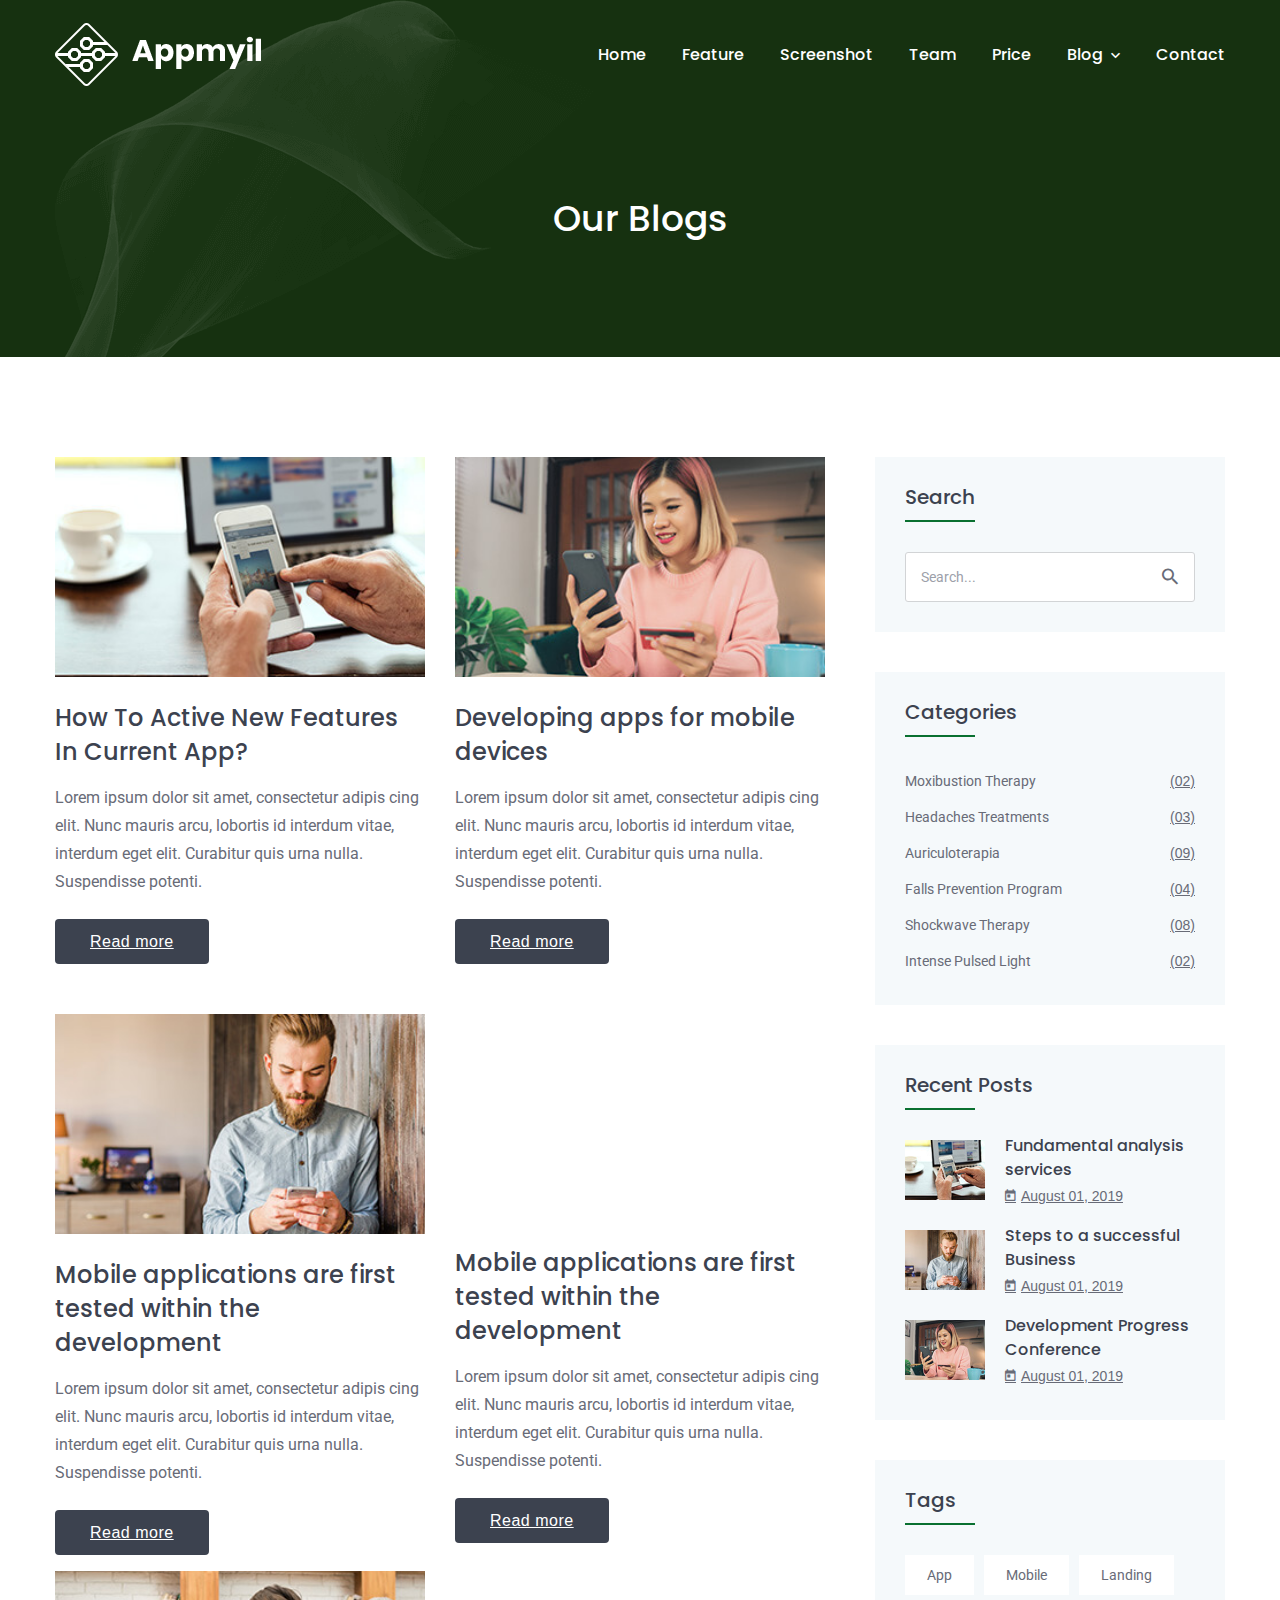
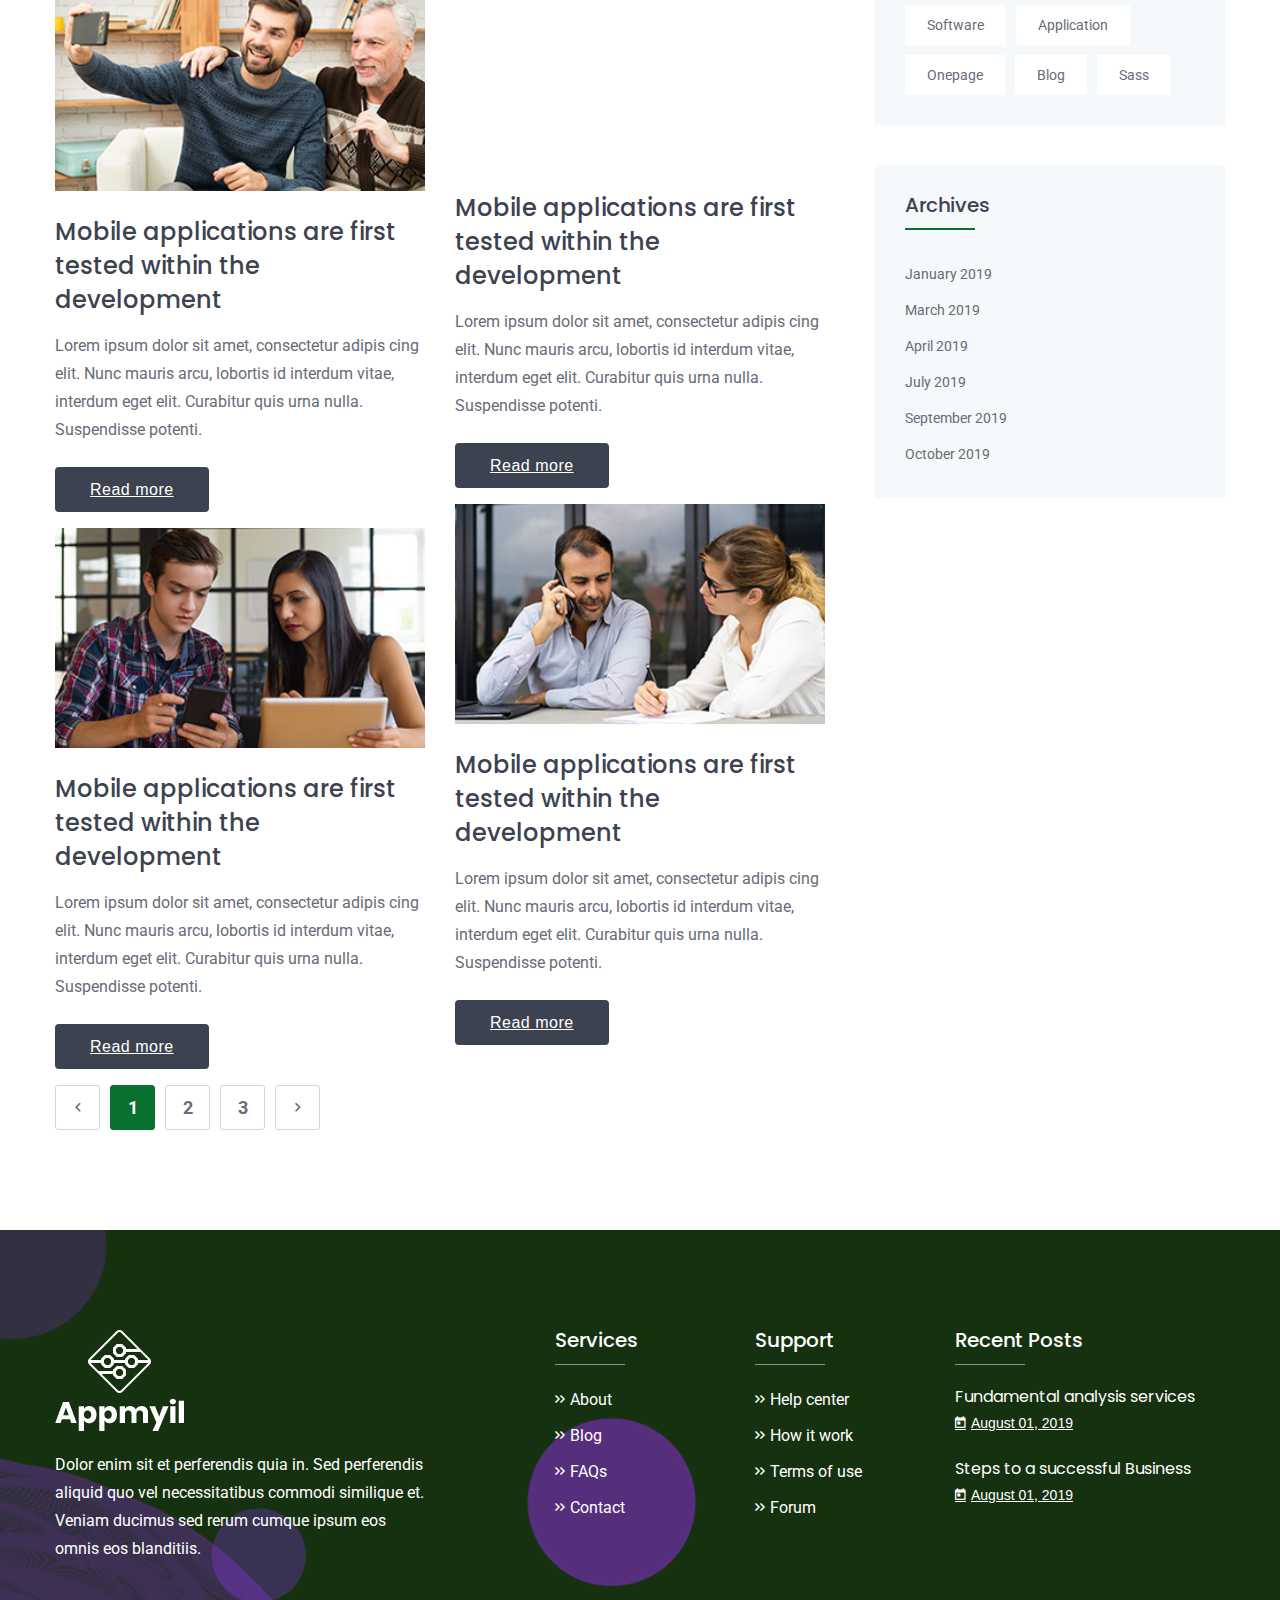
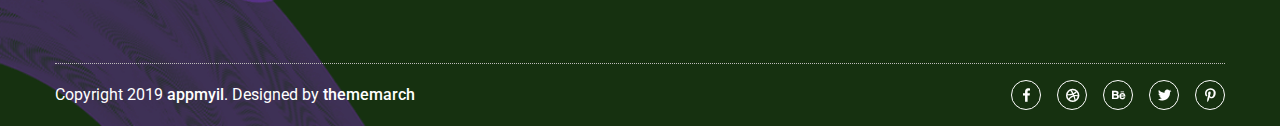
<file: Nerala/Nerala/blog.html>
<!DOCTYPE html>
<html lang="zxx">

<!-- Mirrored from thememarch.com/demo/html/appmyil/appmyil-purple/blog.html by HTTrack Website Copier/3.x [XR&CO'2014], Thu, 27 Jun 2024 21:33:04 GMT -->
<!-- Added by HTTrack --><meta http-equiv="content-type" content="text/html;charset=utf-8" /><!-- /Added by HTTrack -->
<head>
<meta charset="utf-8">
<meta http-equiv="x-ua-compatible" content="ie=edge">
<title>Appmyil - App Landing Template</title>
<meta name="description" content="">
<meta name="viewport" content="width=device-width, initial-scale=1, shrink-to-fit=no">
<link rel="apple-touch-icon" href="assets/images/favicon.html">
<link rel="shortcut icon" href="assets/images/favicon.ico">
<link href="https://fonts.googleapis.com/css?family=Roboto:300,400,400i,500,700" rel="stylesheet">
<link href="https://fonts.googleapis.com/css?family=Poppins:400,500,600,700" rel="stylesheet">
<link rel="stylesheet" href="assets/css/bootstrap.min.css">
<link rel="stylesheet" href="assets/css/plugins.css">
<link rel="stylesheet" href="assets/css/style.css">
<link rel="stylesheet" href="assets/css/custom.css">
</head>
<body>
<div id="wrapper" class="wrapper">
<div class="tm-header tm-header-fixed tm-sticky-header">
<div class="container">
<div class="row align-items-center">
<div class="col-lg-3 col-md-9 col-9">
<a class="tm-header-logo" href="index.html">
<img src="assets/images/logo-white.png" alt="appmyil logo">
</a>
</div>
<div class="col-lg-9 col-md-3 col-3">
<nav class="tm-navigation tm-header-navigation">
<ul>
<li class="current"><a href="#tm-area-heroslider">Home</a></li>
<li><a href="#tm-area-features">Feature</a></li>
<li><a href="#tm-area-screenshots">Screenshot</a></li>
<li><a href="#tm-area-team">Team</a></li>
<li><a href="#tm-area-pricing">Price</a></li>
<li class="tm-navigation-dropdown"><a href="#tm-area-blog">Blog</a>
<ul>
<li><a href="blog.html">Blog Grid</a></li>
<li><a href="blog-without-sidebar.html">Blog Grid Without Sidebar</a></li>
<li><a href="blog-details.html">Blog Details</a></li>
<li><a href="blog-details-without-sidebar.html">Blog Details Without Sidebar</a></li>
</ul>
</li>
<li><a href="#tm-area-contact">Contact</a></li>
</ul>
</nav>
</div>
</div>
<div class="tm-mobilenav"></div>
</div>
</div>
<div class="tm-breadcrumb-area tm-padding-section bg-gradient">
<div class="tm-breadcrumb-bgshape">
<img src="assets/images/download-bgshape.png" alt="bg shape">
</div>
<div class="container">
<div class="tm-breadcrumb text-center">
<h2>Our Blogs</h2>
</div>
</div>
</div>
<main class="page-content">
<div class="tm-blog-area tm-section tm-padding-section bg-white">
<div class="container">
<div class="row">
<div class="col-lg-8">
<div class="row mt-50-reverse blog-masonry-active">
<div class="col-lg-6 col-md-6 col-12 mt-50 blog-masonry-item">
<div class="tm-blog">
<div class="tm-blog-topside">
<div class="tm-blog-image">
<img src="assets/images/blog-image-1.jpg" alt="appmyil blog image">
</div>
<span class="tm-blog-date">September 16, 2019</span>
</div>
<div class="tm-blog-content">
<h4><a href="blog-details.html">How To Active New Features In Current App?</a></h4>
<p>Lorem ipsum dolor sit amet, consectetur adipis
cing elit. Nunc mauris arcu, lobortis id interdum vitae, interdum eget
elit.
Curabitur quis urna nulla. Suspendisse potenti.</p>
<a href="blog-details.html" class="tm-button tm-button-sm tm-button-dark"><span>Read
more</span></a>
</div>
</div>
</div>
<div class="col-lg-6 col-md-6 col-12 mt-50 blog-masonry-item">
<div class="tm-blog">
<div class="tm-blog-topside">
<div class="tm-blog-image">
<img src="assets/images/blog-image-2.jpg" alt="appmyil blog image">
</div>
<span class="tm-blog-date">December 16, 2019</span>
</div>
<div class="tm-blog-content">
<h4><a href="blog-details.html">Developing apps for mobile
devices</a></h4>
<p>Lorem ipsum dolor sit amet, consectetur adipis
cing elit. Nunc mauris arcu, lobortis id interdum vitae, interdum eget
elit.
Curabitur quis urna nulla. Suspendisse potenti.</p>
<a href="blog-details.html" class="tm-button tm-button-sm tm-button-dark"><span>Read
more</span></a>
</div>
</div>
</div>
<div class="col-lg-6 col-md-6 col-12 mt-50 blog-masonry-item">
<div class="tm-blog">
<div class="tm-blog-topside">
<div class="tm-blog-image">
<img src="assets/images/blog-image-3.jpg" alt="appmyil blog image">
</div>
<span class="tm-blog-date">September 16, 2019</span>
</div>
<div class="tm-blog-content">
<h4><a href="blog-details.html">Mobile applications are first
tested within the development</a></h4>
<p>Lorem ipsum dolor sit amet, consectetur adipis
cing elit. Nunc mauris arcu, lobortis id interdum vitae, interdum eget
elit.
Curabitur quis urna nulla. Suspendisse potenti.</p>
<a href="blog-details.html" class="tm-button tm-button-sm tm-button-dark"><span>Read
more</span></a>
</div>
</div>
</div>
<div class="col-lg-6 col-md-6 col-12 mt-50 blog-masonry-item">
<div class="tm-blog tm-blog-video">
<div class="tm-blog-topside">
<div class="embed-responsive embed-responsive-16by9">
<iframe class="embed-responsive-item" src="https://www.youtube.com/embed/Sv511KEiIJQ" allowfullscreen></iframe>
</div>
<span class="tm-blog-date">September 16, 2019</span>
</div>
<div class="tm-blog-content">
<h4><a href="blog-details.html">Mobile applications are first
tested within the development</a></h4>
<p>Lorem ipsum dolor sit amet, consectetur adipis
cing elit. Nunc mauris arcu, lobortis id interdum vitae, interdum eget
elit.
Curabitur quis urna nulla. Suspendisse potenti.</p>
<a href="blog-details.html" class="tm-button tm-button-sm tm-button-dark"><span>Read
more</span></a>
</div>
</div>
</div>
<div class="col-lg-6 col-md-6 col-12 mt-50 blog-masonry-item">
<div class="tm-blog tm-blog-audio">
<div class="tm-blog-topside">
<div class="embed-responsive embed-responsive-16by9">
<iframe class="embed-responsive-item" src="https://w.soundcloud.com/player/?url=https%3A//api.soundcloud.com/tracks/519580935&amp;color=%23ff5500&amp;auto_play=false&amp;hide_related=false&amp;show_comments=true&amp;show_user=true&amp;show_reposts=false&amp;show_teaser=true&amp;visual=true"></iframe>
</div>
<span class="tm-blog-date">September 16, 2019</span>
</div>
<div class="tm-blog-content">
<h4><a href="blog-details.html">Mobile applications are first
tested within the development</a></h4>
<p>Lorem ipsum dolor sit amet, consectetur adipis
cing elit. Nunc mauris arcu, lobortis id interdum vitae, interdum eget
elit.
Curabitur quis urna nulla. Suspendisse potenti.</p>
<a href="blog-details.html" class="tm-button tm-button-sm tm-button-dark"><span>Read
more</span></a>
</div>
</div>
</div>
<div class="col-lg-6 col-md-6 col-12 mt-50 blog-masonry-item">
<div class="tm-blog">
<div class="tm-blog-topside">
<div class="tm-blog-image">
<img src="assets/images/blog-image-4.jpg" alt="appmyil blog image">
</div>
<span class="tm-blog-date">September 16, 2019</span>
</div>
<div class="tm-blog-content">
<h4><a href="blog-details.html">Mobile applications are first
tested within the development</a></h4>
<p>Lorem ipsum dolor sit amet, consectetur adipis
cing elit. Nunc mauris arcu, lobortis id interdum vitae, interdum eget
elit.
Curabitur quis urna nulla. Suspendisse potenti.</p>
<a href="blog-details.html" class="tm-button tm-button-sm tm-button-dark"><span>Read
more</span></a>
</div>
</div>
</div>
<div class="col-lg-6 col-md-6 col-12 mt-50 blog-masonry-item">
<div class="tm-blog">
<div class="tm-blog-topside">
<div class="tm-blog-image">
<img src="assets/images/blog-image-5.jpg" alt="appmyil blog image">
</div>
<span class="tm-blog-date">September 16, 2019</span>
</div>
<div class="tm-blog-content">
<h4><a href="blog-details.html">Mobile applications are first
tested within the development</a></h4>
<p>Lorem ipsum dolor sit amet, consectetur adipis
cing elit. Nunc mauris arcu, lobortis id interdum vitae, interdum eget
elit.
Curabitur quis urna nulla. Suspendisse potenti.</p>
<a href="blog-details.html" class="tm-button tm-button-sm tm-button-dark"><span>Read
more</span></a>
</div>
</div>
</div>
<div class="col-lg-6 col-md-6 col-12 mt-50 blog-masonry-item">
<div class="tm-blog">
<div class="tm-blog-topside">
<div class="tm-blog-image">
<img src="assets/images/blog-image-6.jpg" alt="appmyil blog image">
</div>
<span class="tm-blog-date">September 16, 2019</span>
</div>
<div class="tm-blog-content">
<h4><a href="blog-details.html">Mobile applications are first
tested within the development</a></h4>
<p>Lorem ipsum dolor sit amet, consectetur adipis
cing elit. Nunc mauris arcu, lobortis id interdum vitae, interdum eget
elit.
Curabitur quis urna nulla. Suspendisse potenti.</p>
<a href="blog-details.html" class="tm-button tm-button-sm tm-button-dark"><span>Read
more</span></a>
</div>
</div>
</div>
</div>
<div class="tm-pagination mt-50">
<ul>
<li><a href="blog.html"><i class="zmdi zmdi-chevron-left"></i></a></li>
<li class="is-active"><a href="blog.html">1</a></li>
<li><a href="blog.html">2</a></li>
<li><a href="blog.html">3</a></li>
<li><a href="blog.html"><i class="zmdi zmdi-chevron-right"></i></a></li>
</ul>
</div>
</div>
<div class="col-lg-4">
<div class="widgets widgets-blog">
<div class="single-widget widget-search">
<h5 class="widget-title">Search</h5>
<form action="#" class="widget-search-form">
<input type="text" placeholder="Search...">
<button type="submit"><i class="zmdi zmdi-search"></i></button>
</form>
</div>
<div class="single-widget widget-categories">
<h5 class="widget-title">Categories</h5>
<ul>
<li><a href="blog.html">Moxibustion Therapy <span>(02)</span></a></li>
<li><a href="blog.html">Headaches Treatments <span>(03)</span></a></li>
<li><a href="blog.html">Auriculoterapia <span>(09)</span></a></li>
<li><a href="blog.html">Falls Prevention Program <span>(04)</span></a></li>
<li><a href="blog.html">Shockwave Therapy <span>(08)</span></a></li>
<li><a href="blog.html">Intense Pulsed Light <span>(02)</span></a></li>
</ul>
</div>
<div class="single-widget widget-recentpost">
<h5 class="widget-title">Recent Posts</h5>
<ul>
<li>
<a href="blog-details.html" class="widget-recentpost-image">
<img src="assets/images/blog-image-thumbnail-1.jpg" alt="blog thumbnail">
</a>
<div class="widget-recentpost-content">
<h6><a href="blog-details.html">Fundamental analysis
services</a></h6>
<span>August 01, 2019</span>
</div>
</li>
<li>
<a href="blog-details.html" class="widget-recentpost-image">
<img src="assets/images/blog-image-thumbnail-2.jpg" alt="blog thumbnail">
</a>
<div class="widget-recentpost-content">
<h6><a href="blog-details.html">Steps to a successful
Business</a></h6>
<span>August 01, 2019</span>
</div>
</li>
<li>
<a href="blog-details.html" class="widget-recentpost-image">
<img src="assets/images/blog-image-thumbnail-3.jpg" alt="blog thumbnail">
</a>
<div class="widget-recentpost-content">
<h6><a href="#blog-details.html">Development Progress
Conference</a></h6>
<span>August 01, 2019</span>
</div>
</li>
</ul>
</div>
<div class="single-widget widget-tags">
<h5 class="widget-title">Tags</h5>
<ul>
<li><a href="blog.html">App</a></li>
<li><a href="blog.html">Mobile</a></li>
<li><a href="blog.html">Landing</a></li>
<li><a href="blog.html">Software</a></li>
<li><a href="blog.html">Application</a></li>
<li><a href="blog.html">Onepage</a></li>
<li><a href="blog.html">Blog</a></li>
<li><a href="blog.html">Sass</a></li>
</ul>
</div>
<div class="single-widget widget-archives">
<h5 class="widget-title">Archives</h5>
<ul>
<li><a href="blog.html">January 2019</a></li>
<li><a href="blog.html">March 2019</a></li>
<li><a href="blog.html">April 2019</a></li>
<li><a href="blog.html">July 2019</a></li>
<li><a href="blog.html">September 2019</a></li>
<li><a href="blog.html">October 2019</a></li>
</ul>
</div>
</div>
</div>
</div>
</div>
</div>
</main>
<div class="tm-footer bg-gradient">
<div class="tm-footer-bgshape">
<img src="assets/images/footer-bgshape.png" alt="footer background shape">
</div>
<div class="container">
<div class="tm-footer-toparea tm-padding-section">
<div class="row widgets tm-footer-widgets">
<div class="col-xl-5 col-lg-4 col-md-6 col-12">
<div class="single-widget widget-info">
<a href="index.html" class="widget-info-logo">
<img src="assets/images/logo-footer.png" alt="appmyil logo">
</a>
<p>Dolor enim sit et perferendis quia in. Sed perferendis aliquid quo vel
necessitatibus commodi similique et. Veniam ducimus sed rerum cumque ipsum eos
omnis eos blanditiis.</p>
</div>
</div>
<div class="col-xl-2 col-lg-2 col-md-6 col-12">
<div class="single-widget widget-quicklinks">
<h5 class="widget-title">Services</h5>
<ul>
<li><a href="#">About</a></li>
<li><a href="#">Blog</a></li>
<li><a href="#">FAQs</a></li>
<li><a href="#">Contact</a></li>
</ul>
</div>
</div>
<div class="col-xl-2 col-lg-2 col-md-6 col-12">
<div class="single-widget widget-quicklinks">
<h5 class="widget-title">Support</h5>
<ul>
<li><a href="#">Help center</a></li>
<li><a href="#">How it work</a></li>
<li><a href="#">Terms of use</a></li>
<li><a href="#">Forum</a></li>
</ul>
</div>
</div>
<div class="col-xl-3 col-lg-4 col-md-6 col-12">
<div class="single-widget widget-recentpost">
<h5 class="widget-title">Recent Posts</h5>
<ul>
<li>
<div class="widget-recentpost-content">
<h6><a href="blog-details.html">Fundamental analysis
services</a></h6>
<span>August 01, 2019</span>
</div>
</li>
<li>
<div class="widget-recentpost-content">
<h6><a href="blog-details.html">Steps to a successful
Business</a></h6>
<span>August 01, 2019</span>
</div>
</li>
</ul>
</div>
</div>
</div>
</div>
<div class="tm-footer-bottomarea">
<div class="row align-items-center">
<div class="col-md-7">
<p class="tm-footer-copyright">Copyright 2019 <a href="#">appmyil</a>. Designed by <a href="#">thememarch</a></p>
</div>
<div class="col-md-5">
<ul class="tm-footer-social">
<li>
<a href="#">
<i class="zmdi zmdi-facebook"></i>
<i class="zmdi zmdi-facebook"></i>
</a>
</li>
<li>
<a href="#">
<i class="zmdi zmdi-dribbble"></i>
<i class="zmdi zmdi-dribbble"></i>
</a>
</li>
<li>
<a href="#">
<i class="zmdi zmdi-behance"></i>
<i class="zmdi zmdi-behance"></i>
</a>
</li>
<li>
<a href="#">
<i class="zmdi zmdi-twitter"></i>
<i class="zmdi zmdi-twitter"></i>
</a>
</li>
<li>
<a href="#">
<i class="zmdi zmdi-pinterest"></i>
<i class="zmdi zmdi-pinterest"></i>
</a>
</li>
</ul>
</div>
</div>
</div>
</div>
</div>
</div>
<script src="assets/js/modernizr-3.6.0.min.js"></script>
<script src="assets/js/jquery.min.js"></script>
<script src="assets/js/popper.min.js"></script>
<script src="assets/js/bootstrap.min.js"></script>
<script src="assets/js/plugins.js"></script>
<script src="assets/js/main.js"></script>
</body>

<!-- Mirrored from thememarch.com/demo/html/appmyil/appmyil-purple/blog.html by HTTrack Website Copier/3.x [XR&CO'2014], Thu, 27 Jun 2024 21:33:10 GMT -->
</html>
</file>
<file: Nerala/Nerala/assets/css/plugins.css>
/*
 * %%%%%%%%%%%%%%%%%%%%%%%%%%%%%%%%%%%%%%%%%%%%%%%%%%%%%%%%
 *
 * Template Name: Appmyil - App Landing Template   
 * Template URI: https://thememarch.com/demo/html/appmyil/
 * Description: Appmyil is an app landing HTML template which comes with unique and clean design. It helps you to create a beautiful app landing HTML website. It is designed with Bootstrap v4.2.1 the latest bootstrap version. Appmyil is well organized and very easy to customize.
 * Author: Thememarch
 * Author URI: https://thememarch.com
 * Version: 1.0
 *
 * %%%%%%%%%%%%%%%%%%%%%%%%%%%%%%%%%%%%%%%%%%%%%%%%%%%%%%%%
 */




/* Flaticon */
@font-face{font-family:Flaticon;src:url(../fonts/Flaticon.eot);src:url(../fonts/Flaticond41d.eot?#iefix) format("embedded-opentype"),url(../fonts/Flaticon.woff2) format("woff2"),url(../fonts/Flaticon.woff) format("woff"),url(../fonts/Flaticon.ttf) format("truetype"),url(../fonts/Flaticon.svg#Flaticon) format("svg");font-weight:400;font-style:normal}@media screen and (-webkit-min-device-pixel-ratio:0){@font-face{font-family:Flaticon;src:url(../fonts/Flaticon.svg#Flaticon) format("svg")}}[class*=" flaticon-"]:after,[class*=" flaticon-"]:before,[class^=flaticon-]:after,[class^=flaticon-]:before{font-family:Flaticon;font-size:20px;font-style:normal;margin-left:20px}.flaticon-smile:before{content:"\f100"}.flaticon-secure-shield:before{content:"\f101"}.flaticon-friendship:before{content:"\f102"}.flaticon-hourglass:before{content:"\f103"}.flaticon-team:before{content:"\f104"}.flaticon-inbox:before{content:"\f105"}.flaticon-goal:before{content:"\f106"}.flaticon-review:before{content:"\f107"}.flaticon-cover:before{content:"\f108"}.flaticon-support:before{content:"\f109"}.flaticon-team-1:before{content:"\f10a"}.flaticon-play-button:before{content:"\f10b"}.flaticon-keyword:before{content:"\f10c"}.flaticon-document:before{content:"\f10d"}





/*!
 *  Material Design Iconic Font by Sergey Kupletsky (@zavoloklom) - http://zavoloklom.github.io/material-design-iconic-font/
 *  License - http://zavoloklom.github.io/material-design-iconic-font/license (Font: SIL OFL 1.1, CSS: MIT License)
 */
 .zmdi,.zmdi-hc-stack{display:inline-block}@font-face{font-family:Material-Design-Iconic-Font;src:url(../fonts/Material-Design-Iconic-Fontd1f1.woff2?v=2.2.0) format('woff2'),url(../fonts/Material-Design-Iconic-Fontd1f1.woff?v=2.2.0) format('woff'),url(../fonts/Material-Design-Iconic-Fontd1f1.ttf?v=2.2.0) format('truetype');font-weight:400;font-style:normal}.zmdi{font:normal normal normal 14px/1 Material-Design-Iconic-Font;font-size:inherit;text-rendering:auto;-webkit-font-smoothing:antialiased;-moz-osx-font-smoothing:grayscale}.zmdi-hc-lg{font-size:1.33333333em;line-height:.75em;vertical-align:-15%}.zmdi-hc-2x{font-size:2em}.zmdi-hc-3x{font-size:3em}.zmdi-hc-4x{font-size:4em}.zmdi-hc-5x{font-size:5em}.zmdi-hc-fw{width:1.28571429em;text-align:center}.zmdi-hc-ul{padding-left:0;margin-left:2.14285714em;list-style-type:none}.zmdi-hc-ul>li{position:relative}.zmdi-hc-li{position:absolute;left:-2.14285714em;width:2.14285714em;top:.14285714em;text-align:center}.zmdi-hc-li.zmdi-hc-lg{left:-1.85714286em}.zmdi-hc-border{padding:.1em .25em;border:.1em solid #9e9e9e;border-radius:2px}.zmdi-hc-border-circle{padding:.1em .25em;border:.1em solid #9e9e9e;border-radius:50%}.zmdi.pull-left{float:left;margin-right:.15em}.zmdi.pull-right{float:right;margin-left:.15em}.zmdi-hc-spin{-webkit-animation:zmdi-spin 1.5s infinite linear;animation:zmdi-spin 1.5s infinite linear}.zmdi-hc-spin-reverse{-webkit-animation:zmdi-spin-reverse 1.5s infinite linear;animation:zmdi-spin-reverse 1.5s infinite linear}@-webkit-keyframes zmdi-spin{0%{-webkit-transform:rotate(0);transform:rotate(0)}100%{-webkit-transform:rotate(359deg);transform:rotate(359deg)}}@keyframes zmdi-spin{0%{-webkit-transform:rotate(0);transform:rotate(0)}100%{-webkit-transform:rotate(359deg);transform:rotate(359deg)}}@-webkit-keyframes zmdi-spin-reverse{0%{-webkit-transform:rotate(0);transform:rotate(0)}100%{-webkit-transform:rotate(-359deg);transform:rotate(-359deg)}}@keyframes zmdi-spin-reverse{0%{-webkit-transform:rotate(0);transform:rotate(0)}100%{-webkit-transform:rotate(-359deg);transform:rotate(-359deg)}}.zmdi-hc-rotate-90{-webkit-transform:rotate(90deg);-ms-transform:rotate(90deg);transform:rotate(90deg)}.zmdi-hc-rotate-180{-webkit-transform:rotate(180deg);-ms-transform:rotate(180deg);transform:rotate(180deg)}.zmdi-hc-rotate-270{-webkit-transform:rotate(270deg);-ms-transform:rotate(270deg);transform:rotate(270deg)}.zmdi-hc-flip-horizontal{-webkit-transform:scale(-1,1);-ms-transform:scale(-1,1);transform:scale(-1,1)}.zmdi-hc-flip-vertical{-webkit-transform:scale(1,-1);-ms-transform:scale(1,-1);transform:scale(1,-1)}.zmdi-hc-stack{position:relative;width:2em;height:2em;line-height:2em;vertical-align:middle}.zmdi-hc-stack-1x,.zmdi-hc-stack-2x{position:absolute;left:0;width:100%;text-align:center}.zmdi-hc-stack-1x{line-height:inherit}.zmdi-hc-stack-2x{font-size:2em}.zmdi-hc-inverse{color:#fff}.zmdi-3d-rotation:before{content:'\f101'}.zmdi-airplane-off:before{content:'\f102'}.zmdi-airplane:before{content:'\f103'}.zmdi-album:before{content:'\f104'}.zmdi-archive:before{content:'\f105'}.zmdi-assignment-account:before{content:'\f106'}.zmdi-assignment-alert:before{content:'\f107'}.zmdi-assignment-check:before{content:'\f108'}.zmdi-assignment-o:before{content:'\f109'}.zmdi-assignment-return:before{content:'\f10a'}.zmdi-assignment-returned:before{content:'\f10b'}.zmdi-assignment:before{content:'\f10c'}.zmdi-attachment-alt:before{content:'\f10d'}.zmdi-attachment:before{content:'\f10e'}.zmdi-audio:before{content:'\f10f'}.zmdi-badge-check:before{content:'\f110'}.zmdi-balance-wallet:before{content:'\f111'}.zmdi-balance:before{content:'\f112'}.zmdi-battery-alert:before{content:'\f113'}.zmdi-battery-flash:before{content:'\f114'}.zmdi-battery-unknown:before{content:'\f115'}.zmdi-battery:before{content:'\f116'}.zmdi-bike:before{content:'\f117'}.zmdi-block-alt:before{content:'\f118'}.zmdi-block:before{content:'\f119'}.zmdi-boat:before{content:'\f11a'}.zmdi-book-image:before{content:'\f11b'}.zmdi-book:before{content:'\f11c'}.zmdi-bookmark-outline:before{content:'\f11d'}.zmdi-bookmark:before{content:'\f11e'}.zmdi-brush:before{content:'\f11f'}.zmdi-bug:before{content:'\f120'}.zmdi-bus:before{content:'\f121'}.zmdi-cake:before{content:'\f122'}.zmdi-car-taxi:before{content:'\f123'}.zmdi-car-wash:before{content:'\f124'}.zmdi-car:before{content:'\f125'}.zmdi-card-giftcard:before{content:'\f126'}.zmdi-card-membership:before{content:'\f127'}.zmdi-card-travel:before{content:'\f128'}.zmdi-card:before{content:'\f129'}.zmdi-case-check:before{content:'\f12a'}.zmdi-case-download:before{content:'\f12b'}.zmdi-case-play:before{content:'\f12c'}.zmdi-case:before{content:'\f12d'}.zmdi-cast-connected:before{content:'\f12e'}.zmdi-cast:before{content:'\f12f'}.zmdi-chart-donut:before{content:'\f130'}.zmdi-chart:before{content:'\f131'}.zmdi-city-alt:before{content:'\f132'}.zmdi-city:before{content:'\f133'}.zmdi-close-circle-o:before{content:'\f134'}.zmdi-close-circle:before{content:'\f135'}.zmdi-close:before{content:'\f136'}.zmdi-cocktail:before{content:'\f137'}.zmdi-code-setting:before{content:'\f138'}.zmdi-code-smartphone:before{content:'\f139'}.zmdi-code:before{content:'\f13a'}.zmdi-coffee:before{content:'\f13b'}.zmdi-collection-bookmark:before{content:'\f13c'}.zmdi-collection-case-play:before{content:'\f13d'}.zmdi-collection-folder-image:before{content:'\f13e'}.zmdi-collection-image-o:before{content:'\f13f'}.zmdi-collection-image:before{content:'\f140'}.zmdi-collection-item-1:before{content:'\f141'}.zmdi-collection-item-2:before{content:'\f142'}.zmdi-collection-item-3:before{content:'\f143'}.zmdi-collection-item-4:before{content:'\f144'}.zmdi-collection-item-5:before{content:'\f145'}.zmdi-collection-item-6:before{content:'\f146'}.zmdi-collection-item-7:before{content:'\f147'}.zmdi-collection-item-8:before{content:'\f148'}.zmdi-collection-item-9-plus:before{content:'\f149'}.zmdi-collection-item-9:before{content:'\f14a'}.zmdi-collection-item:before{content:'\f14b'}.zmdi-collection-music:before{content:'\f14c'}.zmdi-collection-pdf:before{content:'\f14d'}.zmdi-collection-plus:before{content:'\f14e'}.zmdi-collection-speaker:before{content:'\f14f'}.zmdi-collection-text:before{content:'\f150'}.zmdi-collection-video:before{content:'\f151'}.zmdi-compass:before{content:'\f152'}.zmdi-cutlery:before{content:'\f153'}.zmdi-delete:before{content:'\f154'}.zmdi-dialpad:before{content:'\f155'}.zmdi-dns:before{content:'\f156'}.zmdi-drink:before{content:'\f157'}.zmdi-edit:before{content:'\f158'}.zmdi-email-open:before{content:'\f159'}.zmdi-email:before{content:'\f15a'}.zmdi-eye-off:before{content:'\f15b'}.zmdi-eye:before{content:'\f15c'}.zmdi-eyedropper:before{content:'\f15d'}.zmdi-favorite-outline:before{content:'\f15e'}.zmdi-favorite:before{content:'\f15f'}.zmdi-filter-list:before{content:'\f160'}.zmdi-fire:before{content:'\f161'}.zmdi-flag:before{content:'\f162'}.zmdi-flare:before{content:'\f163'}.zmdi-flash-auto:before{content:'\f164'}.zmdi-flash-off:before{content:'\f165'}.zmdi-flash:before{content:'\f166'}.zmdi-flip:before{content:'\f167'}.zmdi-flower-alt:before{content:'\f168'}.zmdi-flower:before{content:'\f169'}.zmdi-font:before{content:'\f16a'}.zmdi-fullscreen-alt:before{content:'\f16b'}.zmdi-fullscreen-exit:before{content:'\f16c'}.zmdi-fullscreen:before{content:'\f16d'}.zmdi-functions:before{content:'\f16e'}.zmdi-gas-station:before{content:'\f16f'}.zmdi-gesture:before{content:'\f170'}.zmdi-globe-alt:before{content:'\f171'}.zmdi-globe-lock:before{content:'\f172'}.zmdi-globe:before{content:'\f173'}.zmdi-graduation-cap:before{content:'\f174'}.zmdi-home:before{content:'\f175'}.zmdi-hospital-alt:before{content:'\f176'}.zmdi-hospital:before{content:'\f177'}.zmdi-hotel:before{content:'\f178'}.zmdi-hourglass-alt:before{content:'\f179'}.zmdi-hourglass-outline:before{content:'\f17a'}.zmdi-hourglass:before{content:'\f17b'}.zmdi-http:before{content:'\f17c'}.zmdi-image-alt:before{content:'\f17d'}.zmdi-image-o:before{content:'\f17e'}.zmdi-image:before{content:'\f17f'}.zmdi-inbox:before{content:'\f180'}.zmdi-invert-colors-off:before{content:'\f181'}.zmdi-invert-colors:before{content:'\f182'}.zmdi-key:before{content:'\f183'}.zmdi-label-alt-outline:before{content:'\f184'}.zmdi-label-alt:before{content:'\f185'}.zmdi-label-heart:before{content:'\f186'}.zmdi-label:before{content:'\f187'}.zmdi-labels:before{content:'\f188'}.zmdi-lamp:before{content:'\f189'}.zmdi-landscape:before{content:'\f18a'}.zmdi-layers-off:before{content:'\f18b'}.zmdi-layers:before{content:'\f18c'}.zmdi-library:before{content:'\f18d'}.zmdi-link:before{content:'\f18e'}.zmdi-lock-open:before{content:'\f18f'}.zmdi-lock-outline:before{content:'\f190'}.zmdi-lock:before{content:'\f191'}.zmdi-mail-reply-all:before{content:'\f192'}.zmdi-mail-reply:before{content:'\f193'}.zmdi-mail-send:before{content:'\f194'}.zmdi-mall:before{content:'\f195'}.zmdi-map:before{content:'\f196'}.zmdi-menu:before{content:'\f197'}.zmdi-money-box:before{content:'\f198'}.zmdi-money-off:before{content:'\f199'}.zmdi-money:before{content:'\f19a'}.zmdi-more-vert:before{content:'\f19b'}.zmdi-more:before{content:'\f19c'}.zmdi-movie-alt:before{content:'\f19d'}.zmdi-movie:before{content:'\f19e'}.zmdi-nature-people:before{content:'\f19f'}.zmdi-nature:before{content:'\f1a0'}.zmdi-navigation:before{content:'\f1a1'}.zmdi-open-in-browser:before{content:'\f1a2'}.zmdi-open-in-new:before{content:'\f1a3'}.zmdi-palette:before{content:'\f1a4'}.zmdi-parking:before{content:'\f1a5'}.zmdi-pin-account:before{content:'\f1a6'}.zmdi-pin-assistant:before{content:'\f1a7'}.zmdi-pin-drop:before{content:'\f1a8'}.zmdi-pin-help:before{content:'\f1a9'}.zmdi-pin-off:before{content:'\f1aa'}.zmdi-pin:before{content:'\f1ab'}.zmdi-pizza:before{content:'\f1ac'}.zmdi-plaster:before{content:'\f1ad'}.zmdi-power-setting:before{content:'\f1ae'}.zmdi-power:before{content:'\f1af'}.zmdi-print:before{content:'\f1b0'}.zmdi-puzzle-piece:before{content:'\f1b1'}.zmdi-quote:before{content:'\f1b2'}.zmdi-railway:before{content:'\f1b3'}.zmdi-receipt:before{content:'\f1b4'}.zmdi-refresh-alt:before{content:'\f1b5'}.zmdi-refresh-sync-alert:before{content:'\f1b6'}.zmdi-refresh-sync-off:before{content:'\f1b7'}.zmdi-refresh-sync:before{content:'\f1b8'}.zmdi-refresh:before{content:'\f1b9'}.zmdi-roller:before{content:'\f1ba'}.zmdi-ruler:before{content:'\f1bb'}.zmdi-scissors:before{content:'\f1bc'}.zmdi-screen-rotation-lock:before{content:'\f1bd'}.zmdi-screen-rotation:before{content:'\f1be'}.zmdi-search-for:before{content:'\f1bf'}.zmdi-search-in-file:before{content:'\f1c0'}.zmdi-search-in-page:before{content:'\f1c1'}.zmdi-search-replace:before{content:'\f1c2'}.zmdi-search:before{content:'\f1c3'}.zmdi-seat:before{content:'\f1c4'}.zmdi-settings-square:before{content:'\f1c5'}.zmdi-settings:before{content:'\f1c6'}.zmdi-shield-check:before{content:'\f1c7'}.zmdi-shield-security:before{content:'\f1c8'}.zmdi-shopping-basket:before{content:'\f1c9'}.zmdi-shopping-cart-plus:before{content:'\f1ca'}.zmdi-shopping-cart:before{content:'\f1cb'}.zmdi-sign-in:before{content:'\f1cc'}.zmdi-sort-amount-asc:before{content:'\f1cd'}.zmdi-sort-amount-desc:before{content:'\f1ce'}.zmdi-sort-asc:before{content:'\f1cf'}.zmdi-sort-desc:before{content:'\f1d0'}.zmdi-spellcheck:before{content:'\f1d1'}.zmdi-storage:before{content:'\f1d2'}.zmdi-store-24:before{content:'\f1d3'}.zmdi-store:before{content:'\f1d4'}.zmdi-subway:before{content:'\f1d5'}.zmdi-sun:before{content:'\f1d6'}.zmdi-tab-unselected:before{content:'\f1d7'}.zmdi-tab:before{content:'\f1d8'}.zmdi-tag-close:before{content:'\f1d9'}.zmdi-tag-more:before{content:'\f1da'}.zmdi-tag:before{content:'\f1db'}.zmdi-thumb-down:before{content:'\f1dc'}.zmdi-thumb-up-down:before{content:'\f1dd'}.zmdi-thumb-up:before{content:'\f1de'}.zmdi-ticket-star:before{content:'\f1df'}.zmdi-toll:before{content:'\f1e0'}.zmdi-toys:before{content:'\f1e1'}.zmdi-traffic:before{content:'\f1e2'}.zmdi-translate:before{content:'\f1e3'}.zmdi-triangle-down:before{content:'\f1e4'}.zmdi-triangle-up:before{content:'\f1e5'}.zmdi-truck:before{content:'\f1e6'}.zmdi-turning-sign:before{content:'\f1e7'}.zmdi-wallpaper:before{content:'\f1e8'}.zmdi-washing-machine:before{content:'\f1e9'}.zmdi-window-maximize:before{content:'\f1ea'}.zmdi-window-minimize:before{content:'\f1eb'}.zmdi-window-restore:before{content:'\f1ec'}.zmdi-wrench:before{content:'\f1ed'}.zmdi-zoom-in:before{content:'\f1ee'}.zmdi-zoom-out:before{content:'\f1ef'}.zmdi-alert-circle-o:before{content:'\f1f0'}.zmdi-alert-circle:before{content:'\f1f1'}.zmdi-alert-octagon:before{content:'\f1f2'}.zmdi-alert-polygon:before{content:'\f1f3'}.zmdi-alert-triangle:before{content:'\f1f4'}.zmdi-help-outline:before{content:'\f1f5'}.zmdi-help:before{content:'\f1f6'}.zmdi-info-outline:before{content:'\f1f7'}.zmdi-info:before{content:'\f1f8'}.zmdi-notifications-active:before{content:'\f1f9'}.zmdi-notifications-add:before{content:'\f1fa'}.zmdi-notifications-none:before{content:'\f1fb'}.zmdi-notifications-off:before{content:'\f1fc'}.zmdi-notifications-paused:before{content:'\f1fd'}.zmdi-notifications:before{content:'\f1fe'}.zmdi-account-add:before{content:'\f1ff'}.zmdi-account-box-mail:before{content:'\f200'}.zmdi-account-box-o:before{content:'\f201'}.zmdi-account-box-phone:before{content:'\f202'}.zmdi-account-box:before{content:'\f203'}.zmdi-account-calendar:before{content:'\f204'}.zmdi-account-circle:before{content:'\f205'}.zmdi-account-o:before{content:'\f206'}.zmdi-account:before{content:'\f207'}.zmdi-accounts-add:before{content:'\f208'}.zmdi-accounts-alt:before{content:'\f209'}.zmdi-accounts-list-alt:before{content:'\f20a'}.zmdi-accounts-list:before{content:'\f20b'}.zmdi-accounts-outline:before{content:'\f20c'}.zmdi-accounts:before{content:'\f20d'}.zmdi-face:before{content:'\f20e'}.zmdi-female:before{content:'\f20f'}.zmdi-male-alt:before{content:'\f210'}.zmdi-male-female:before{content:'\f211'}.zmdi-male:before{content:'\f212'}.zmdi-mood-bad:before{content:'\f213'}.zmdi-mood:before{content:'\f214'}.zmdi-run:before{content:'\f215'}.zmdi-walk:before{content:'\f216'}.zmdi-cloud-box:before{content:'\f217'}.zmdi-cloud-circle:before{content:'\f218'}.zmdi-cloud-done:before{content:'\f219'}.zmdi-cloud-download:before{content:'\f21a'}.zmdi-cloud-off:before{content:'\f21b'}.zmdi-cloud-outline-alt:before{content:'\f21c'}.zmdi-cloud-outline:before{content:'\f21d'}.zmdi-cloud-upload:before{content:'\f21e'}.zmdi-cloud:before{content:'\f21f'}.zmdi-download:before{content:'\f220'}.zmdi-file-plus:before{content:'\f221'}.zmdi-file-text:before{content:'\f222'}.zmdi-file:before{content:'\f223'}.zmdi-folder-outline:before{content:'\f224'}.zmdi-folder-person:before{content:'\f225'}.zmdi-folder-star-alt:before{content:'\f226'}.zmdi-folder-star:before{content:'\f227'}.zmdi-folder:before{content:'\f228'}.zmdi-gif:before{content:'\f229'}.zmdi-upload:before{content:'\f22a'}.zmdi-border-all:before{content:'\f22b'}.zmdi-border-bottom:before{content:'\f22c'}.zmdi-border-clear:before{content:'\f22d'}.zmdi-border-color:before{content:'\f22e'}.zmdi-border-horizontal:before{content:'\f22f'}.zmdi-border-inner:before{content:'\f230'}.zmdi-border-left:before{content:'\f231'}.zmdi-border-outer:before{content:'\f232'}.zmdi-border-right:before{content:'\f233'}.zmdi-border-style:before{content:'\f234'}.zmdi-border-top:before{content:'\f235'}.zmdi-border-vertical:before{content:'\f236'}.zmdi-copy:before{content:'\f237'}.zmdi-crop:before{content:'\f238'}.zmdi-format-align-center:before{content:'\f239'}.zmdi-format-align-justify:before{content:'\f23a'}.zmdi-format-align-left:before{content:'\f23b'}.zmdi-format-align-right:before{content:'\f23c'}.zmdi-format-bold:before{content:'\f23d'}.zmdi-format-clear-all:before{content:'\f23e'}.zmdi-format-clear:before{content:'\f23f'}.zmdi-format-color-fill:before{content:'\f240'}.zmdi-format-color-reset:before{content:'\f241'}.zmdi-format-color-text:before{content:'\f242'}.zmdi-format-indent-decrease:before{content:'\f243'}.zmdi-format-indent-increase:before{content:'\f244'}.zmdi-format-italic:before{content:'\f245'}.zmdi-format-line-spacing:before{content:'\f246'}.zmdi-format-list-bulleted:before{content:'\f247'}.zmdi-format-list-numbered:before{content:'\f248'}.zmdi-format-ltr:before{content:'\f249'}.zmdi-format-rtl:before{content:'\f24a'}.zmdi-format-size:before{content:'\f24b'}.zmdi-format-strikethrough-s:before{content:'\f24c'}.zmdi-format-strikethrough:before{content:'\f24d'}.zmdi-format-subject:before{content:'\f24e'}.zmdi-format-underlined:before{content:'\f24f'}.zmdi-format-valign-bottom:before{content:'\f250'}.zmdi-format-valign-center:before{content:'\f251'}.zmdi-format-valign-top:before{content:'\f252'}.zmdi-redo:before{content:'\f253'}.zmdi-select-all:before{content:'\f254'}.zmdi-space-bar:before{content:'\f255'}.zmdi-text-format:before{content:'\f256'}.zmdi-transform:before{content:'\f257'}.zmdi-undo:before{content:'\f258'}.zmdi-wrap-text:before{content:'\f259'}.zmdi-comment-alert:before{content:'\f25a'}.zmdi-comment-alt-text:before{content:'\f25b'}.zmdi-comment-alt:before{content:'\f25c'}.zmdi-comment-edit:before{content:'\f25d'}.zmdi-comment-image:before{content:'\f25e'}.zmdi-comment-list:before{content:'\f25f'}.zmdi-comment-more:before{content:'\f260'}.zmdi-comment-outline:before{content:'\f261'}.zmdi-comment-text-alt:before{content:'\f262'}.zmdi-comment-text:before{content:'\f263'}.zmdi-comment-video:before{content:'\f264'}.zmdi-comment:before{content:'\f265'}.zmdi-comments:before{content:'\f266'}.zmdi-check-all:before{content:'\f267'}.zmdi-check-circle-u:before{content:'\f268'}.zmdi-check-circle:before{content:'\f269'}.zmdi-check-square:before{content:'\f26a'}.zmdi-check:before{content:'\f26b'}.zmdi-circle-o:before{content:'\f26c'}.zmdi-circle:before{content:'\f26d'}.zmdi-dot-circle-alt:before{content:'\f26e'}.zmdi-dot-circle:before{content:'\f26f'}.zmdi-minus-circle-outline:before{content:'\f270'}.zmdi-minus-circle:before{content:'\f271'}.zmdi-minus-square:before{content:'\f272'}.zmdi-minus:before{content:'\f273'}.zmdi-plus-circle-o-duplicate:before{content:'\f274'}.zmdi-plus-circle-o:before{content:'\f275'}.zmdi-plus-circle:before{content:'\f276'}.zmdi-plus-square:before{content:'\f277'}.zmdi-plus:before{content:'\f278'}.zmdi-square-o:before{content:'\f279'}.zmdi-star-circle:before{content:'\f27a'}.zmdi-star-half:before{content:'\f27b'}.zmdi-star-outline:before{content:'\f27c'}.zmdi-star:before{content:'\f27d'}.zmdi-bluetooth-connected:before{content:'\f27e'}.zmdi-bluetooth-off:before{content:'\f27f'}.zmdi-bluetooth-search:before{content:'\f280'}.zmdi-bluetooth-setting:before{content:'\f281'}.zmdi-bluetooth:before{content:'\f282'}.zmdi-camera-add:before{content:'\f283'}.zmdi-camera-alt:before{content:'\f284'}.zmdi-camera-bw:before{content:'\f285'}.zmdi-camera-front:before{content:'\f286'}.zmdi-camera-mic:before{content:'\f287'}.zmdi-camera-party-mode:before{content:'\f288'}.zmdi-camera-rear:before{content:'\f289'}.zmdi-camera-roll:before{content:'\f28a'}.zmdi-camera-switch:before{content:'\f28b'}.zmdi-camera:before{content:'\f28c'}.zmdi-card-alert:before{content:'\f28d'}.zmdi-card-off:before{content:'\f28e'}.zmdi-card-sd:before{content:'\f28f'}.zmdi-card-sim:before{content:'\f290'}.zmdi-desktop-mac:before{content:'\f291'}.zmdi-desktop-windows:before{content:'\f292'}.zmdi-device-hub:before{content:'\f293'}.zmdi-devices-off:before{content:'\f294'}.zmdi-devices:before{content:'\f295'}.zmdi-dock:before{content:'\f296'}.zmdi-floppy:before{content:'\f297'}.zmdi-gamepad:before{content:'\f298'}.zmdi-gps-dot:before{content:'\f299'}.zmdi-gps-off:before{content:'\f29a'}.zmdi-gps:before{content:'\f29b'}.zmdi-headset-mic:before{content:'\f29c'}.zmdi-headset:before{content:'\f29d'}.zmdi-input-antenna:before{content:'\f29e'}.zmdi-input-composite:before{content:'\f29f'}.zmdi-input-hdmi:before{content:'\f2a0'}.zmdi-input-power:before{content:'\f2a1'}.zmdi-input-svideo:before{content:'\f2a2'}.zmdi-keyboard-hide:before{content:'\f2a3'}.zmdi-keyboard:before{content:'\f2a4'}.zmdi-laptop-chromebook:before{content:'\f2a5'}.zmdi-laptop-mac:before{content:'\f2a6'}.zmdi-laptop:before{content:'\f2a7'}.zmdi-mic-off:before{content:'\f2a8'}.zmdi-mic-outline:before{content:'\f2a9'}.zmdi-mic-setting:before{content:'\f2aa'}.zmdi-mic:before{content:'\f2ab'}.zmdi-mouse:before{content:'\f2ac'}.zmdi-network-alert:before{content:'\f2ad'}.zmdi-network-locked:before{content:'\f2ae'}.zmdi-network-off:before{content:'\f2af'}.zmdi-network-outline:before{content:'\f2b0'}.zmdi-network-setting:before{content:'\f2b1'}.zmdi-network:before{content:'\f2b2'}.zmdi-phone-bluetooth:before{content:'\f2b3'}.zmdi-phone-end:before{content:'\f2b4'}.zmdi-phone-forwarded:before{content:'\f2b5'}.zmdi-phone-in-talk:before{content:'\f2b6'}.zmdi-phone-locked:before{content:'\f2b7'}.zmdi-phone-missed:before{content:'\f2b8'}.zmdi-phone-msg:before{content:'\f2b9'}.zmdi-phone-paused:before{content:'\f2ba'}.zmdi-phone-ring:before{content:'\f2bb'}.zmdi-phone-setting:before{content:'\f2bc'}.zmdi-phone-sip:before{content:'\f2bd'}.zmdi-phone:before{content:'\f2be'}.zmdi-portable-wifi-changes:before{content:'\f2bf'}.zmdi-portable-wifi-off:before{content:'\f2c0'}.zmdi-portable-wifi:before{content:'\f2c1'}.zmdi-radio:before{content:'\f2c2'}.zmdi-reader:before{content:'\f2c3'}.zmdi-remote-control-alt:before{content:'\f2c4'}.zmdi-remote-control:before{content:'\f2c5'}.zmdi-router:before{content:'\f2c6'}.zmdi-scanner:before{content:'\f2c7'}.zmdi-smartphone-android:before{content:'\f2c8'}.zmdi-smartphone-download:before{content:'\f2c9'}.zmdi-smartphone-erase:before{content:'\f2ca'}.zmdi-smartphone-info:before{content:'\f2cb'}.zmdi-smartphone-iphone:before{content:'\f2cc'}.zmdi-smartphone-landscape-lock:before{content:'\f2cd'}.zmdi-smartphone-landscape:before{content:'\f2ce'}.zmdi-smartphone-lock:before{content:'\f2cf'}.zmdi-smartphone-portrait-lock:before{content:'\f2d0'}.zmdi-smartphone-ring:before{content:'\f2d1'}.zmdi-smartphone-setting:before{content:'\f2d2'}.zmdi-smartphone-setup:before{content:'\f2d3'}.zmdi-smartphone:before{content:'\f2d4'}.zmdi-speaker:before{content:'\f2d5'}.zmdi-tablet-android:before{content:'\f2d6'}.zmdi-tablet-mac:before{content:'\f2d7'}.zmdi-tablet:before{content:'\f2d8'}.zmdi-tv-alt-play:before{content:'\f2d9'}.zmdi-tv-list:before{content:'\f2da'}.zmdi-tv-play:before{content:'\f2db'}.zmdi-tv:before{content:'\f2dc'}.zmdi-usb:before{content:'\f2dd'}.zmdi-videocam-off:before{content:'\f2de'}.zmdi-videocam-switch:before{content:'\f2df'}.zmdi-videocam:before{content:'\f2e0'}.zmdi-watch:before{content:'\f2e1'}.zmdi-wifi-alt-2:before{content:'\f2e2'}.zmdi-wifi-alt:before{content:'\f2e3'}.zmdi-wifi-info:before{content:'\f2e4'}.zmdi-wifi-lock:before{content:'\f2e5'}.zmdi-wifi-off:before{content:'\f2e6'}.zmdi-wifi-outline:before{content:'\f2e7'}.zmdi-wifi:before{content:'\f2e8'}.zmdi-arrow-left-bottom:before{content:'\f2e9'}.zmdi-arrow-left:before{content:'\f2ea'}.zmdi-arrow-merge:before{content:'\f2eb'}.zmdi-arrow-missed:before{content:'\f2ec'}.zmdi-arrow-right-top:before{content:'\f2ed'}.zmdi-arrow-right:before{content:'\f2ee'}.zmdi-arrow-split:before{content:'\f2ef'}.zmdi-arrows:before{content:'\f2f0'}.zmdi-caret-down-circle:before{content:'\f2f1'}.zmdi-caret-down:before{content:'\f2f2'}.zmdi-caret-left-circle:before{content:'\f2f3'}.zmdi-caret-left:before{content:'\f2f4'}.zmdi-caret-right-circle:before{content:'\f2f5'}.zmdi-caret-right:before{content:'\f2f6'}.zmdi-caret-up-circle:before{content:'\f2f7'}.zmdi-caret-up:before{content:'\f2f8'}.zmdi-chevron-down:before{content:'\f2f9'}.zmdi-chevron-left:before{content:'\f2fa'}.zmdi-chevron-right:before{content:'\f2fb'}.zmdi-chevron-up:before{content:'\f2fc'}.zmdi-forward:before{content:'\f2fd'}.zmdi-long-arrow-down:before{content:'\f2fe'}.zmdi-long-arrow-left:before{content:'\f2ff'}.zmdi-long-arrow-return:before{content:'\f300'}.zmdi-long-arrow-right:before{content:'\f301'}.zmdi-long-arrow-tab:before{content:'\f302'}.zmdi-long-arrow-up:before{content:'\f303'}.zmdi-rotate-ccw:before{content:'\f304'}.zmdi-rotate-cw:before{content:'\f305'}.zmdi-rotate-left:before{content:'\f306'}.zmdi-rotate-right:before{content:'\f307'}.zmdi-square-down:before{content:'\f308'}.zmdi-square-right:before{content:'\f309'}.zmdi-swap-alt:before{content:'\f30a'}.zmdi-swap-vertical-circle:before{content:'\f30b'}.zmdi-swap-vertical:before{content:'\f30c'}.zmdi-swap:before{content:'\f30d'}.zmdi-trending-down:before{content:'\f30e'}.zmdi-trending-flat:before{content:'\f30f'}.zmdi-trending-up:before{content:'\f310'}.zmdi-unfold-less:before{content:'\f311'}.zmdi-unfold-more:before{content:'\f312'}.zmdi-apps:before{content:'\f313'}.zmdi-grid-off:before{content:'\f314'}.zmdi-grid:before{content:'\f315'}.zmdi-view-agenda:before{content:'\f316'}.zmdi-view-array:before{content:'\f317'}.zmdi-view-carousel:before{content:'\f318'}.zmdi-view-column:before{content:'\f319'}.zmdi-view-comfy:before{content:'\f31a'}.zmdi-view-compact:before{content:'\f31b'}.zmdi-view-dashboard:before{content:'\f31c'}.zmdi-view-day:before{content:'\f31d'}.zmdi-view-headline:before{content:'\f31e'}.zmdi-view-list-alt:before{content:'\f31f'}.zmdi-view-list:before{content:'\f320'}.zmdi-view-module:before{content:'\f321'}.zmdi-view-quilt:before{content:'\f322'}.zmdi-view-stream:before{content:'\f323'}.zmdi-view-subtitles:before{content:'\f324'}.zmdi-view-toc:before{content:'\f325'}.zmdi-view-web:before{content:'\f326'}.zmdi-view-week:before{content:'\f327'}.zmdi-widgets:before{content:'\f328'}.zmdi-alarm-check:before{content:'\f329'}.zmdi-alarm-off:before{content:'\f32a'}.zmdi-alarm-plus:before{content:'\f32b'}.zmdi-alarm-snooze:before{content:'\f32c'}.zmdi-alarm:before{content:'\f32d'}.zmdi-calendar-alt:before{content:'\f32e'}.zmdi-calendar-check:before{content:'\f32f'}.zmdi-calendar-close:before{content:'\f330'}.zmdi-calendar-note:before{content:'\f331'}.zmdi-calendar:before{content:'\f332'}.zmdi-time-countdown:before{content:'\f333'}.zmdi-time-interval:before{content:'\f334'}.zmdi-time-restore-setting:before{content:'\f335'}.zmdi-time-restore:before{content:'\f336'}.zmdi-time:before{content:'\f337'}.zmdi-timer-off:before{content:'\f338'}.zmdi-timer:before{content:'\f339'}.zmdi-android-alt:before{content:'\f33a'}.zmdi-android:before{content:'\f33b'}.zmdi-apple:before{content:'\f33c'}.zmdi-behance:before{content:'\f33d'}.zmdi-codepen:before{content:'\f33e'}.zmdi-dribbble:before{content:'\f33f'}.zmdi-dropbox:before{content:'\f340'}.zmdi-evernote:before{content:'\f341'}.zmdi-facebook-box:before{content:'\f342'}.zmdi-facebook:before{content:'\f343'}.zmdi-github-box:before{content:'\f344'}.zmdi-github:before{content:'\f345'}.zmdi-google-drive:before{content:'\f346'}.zmdi-google-earth:before{content:'\f347'}.zmdi-google-glass:before{content:'\f348'}.zmdi-google-maps:before{content:'\f349'}.zmdi-google-pages:before{content:'\f34a'}.zmdi-google-play:before{content:'\f34b'}.zmdi-google-plus-box:before{content:'\f34c'}.zmdi-google-plus:before{content:'\f34d'}.zmdi-google:before{content:'\f34e'}.zmdi-instagram:before{content:'\f34f'}.zmdi-language-css3:before{content:'\f350'}.zmdi-language-html5:before{content:'\f351'}.zmdi-language-javascript:before{content:'\f352'}.zmdi-language-python-alt:before{content:'\f353'}.zmdi-language-python:before{content:'\f354'}.zmdi-lastfm:before{content:'\f355'}.zmdi-linkedin-box:before{content:'\f356'}.zmdi-paypal:before{content:'\f357'}.zmdi-pinterest-box:before{content:'\f358'}.zmdi-pocket:before{content:'\f359'}.zmdi-polymer:before{content:'\f35a'}.zmdi-share:before{content:'\f35b'}.zmdi-stackoverflow:before{content:'\f35c'}.zmdi-steam-square:before{content:'\f35d'}.zmdi-steam:before{content:'\f35e'}.zmdi-twitter-box:before{content:'\f35f'}.zmdi-twitter:before{content:'\f360'}.zmdi-vk:before{content:'\f361'}.zmdi-wikipedia:before{content:'\f362'}.zmdi-windows:before{content:'\f363'}.zmdi-aspect-ratio-alt:before{content:'\f364'}.zmdi-aspect-ratio:before{content:'\f365'}.zmdi-blur-circular:before{content:'\f366'}.zmdi-blur-linear:before{content:'\f367'}.zmdi-blur-off:before{content:'\f368'}.zmdi-blur:before{content:'\f369'}.zmdi-brightness-2:before{content:'\f36a'}.zmdi-brightness-3:before{content:'\f36b'}.zmdi-brightness-4:before{content:'\f36c'}.zmdi-brightness-5:before{content:'\f36d'}.zmdi-brightness-6:before{content:'\f36e'}.zmdi-brightness-7:before{content:'\f36f'}.zmdi-brightness-auto:before{content:'\f370'}.zmdi-brightness-setting:before{content:'\f371'}.zmdi-broken-image:before{content:'\f372'}.zmdi-center-focus-strong:before{content:'\f373'}.zmdi-center-focus-weak:before{content:'\f374'}.zmdi-compare:before{content:'\f375'}.zmdi-crop-16-9:before{content:'\f376'}.zmdi-crop-3-2:before{content:'\f377'}.zmdi-crop-5-4:before{content:'\f378'}.zmdi-crop-7-5:before{content:'\f379'}.zmdi-crop-din:before{content:'\f37a'}.zmdi-crop-free:before{content:'\f37b'}.zmdi-crop-landscape:before{content:'\f37c'}.zmdi-crop-portrait:before{content:'\f37d'}.zmdi-crop-square:before{content:'\f37e'}.zmdi-exposure-alt:before{content:'\f37f'}.zmdi-exposure:before{content:'\f380'}.zmdi-filter-b-and-w:before{content:'\f381'}.zmdi-filter-center-focus:before{content:'\f382'}.zmdi-filter-frames:before{content:'\f383'}.zmdi-filter-tilt-shift:before{content:'\f384'}.zmdi-gradient:before{content:'\f385'}.zmdi-grain:before{content:'\f386'}.zmdi-graphic-eq:before{content:'\f387'}.zmdi-hdr-off:before{content:'\f388'}.zmdi-hdr-strong:before{content:'\f389'}.zmdi-hdr-weak:before{content:'\f38a'}.zmdi-hdr:before{content:'\f38b'}.zmdi-iridescent:before{content:'\f38c'}.zmdi-leak-off:before{content:'\f38d'}.zmdi-leak:before{content:'\f38e'}.zmdi-looks:before{content:'\f38f'}.zmdi-loupe:before{content:'\f390'}.zmdi-panorama-horizontal:before{content:'\f391'}.zmdi-panorama-vertical:before{content:'\f392'}.zmdi-panorama-wide-angle:before{content:'\f393'}.zmdi-photo-size-select-large:before{content:'\f394'}.zmdi-photo-size-select-small:before{content:'\f395'}.zmdi-picture-in-picture:before{content:'\f396'}.zmdi-slideshow:before{content:'\f397'}.zmdi-texture:before{content:'\f398'}.zmdi-tonality:before{content:'\f399'}.zmdi-vignette:before{content:'\f39a'}.zmdi-wb-auto:before{content:'\f39b'}.zmdi-eject-alt:before{content:'\f39c'}.zmdi-eject:before{content:'\f39d'}.zmdi-equalizer:before{content:'\f39e'}.zmdi-fast-forward:before{content:'\f39f'}.zmdi-fast-rewind:before{content:'\f3a0'}.zmdi-forward-10:before{content:'\f3a1'}.zmdi-forward-30:before{content:'\f3a2'}.zmdi-forward-5:before{content:'\f3a3'}.zmdi-hearing:before{content:'\f3a4'}.zmdi-pause-circle-outline:before{content:'\f3a5'}.zmdi-pause-circle:before{content:'\f3a6'}.zmdi-pause:before{content:'\f3a7'}.zmdi-play-circle-outline:before{content:'\f3a8'}.zmdi-play-circle:before{content:'\f3a9'}.zmdi-play:before{content:'\f3aa'}.zmdi-playlist-audio:before{content:'\f3ab'}.zmdi-playlist-plus:before{content:'\f3ac'}.zmdi-repeat-one:before{content:'\f3ad'}.zmdi-repeat:before{content:'\f3ae'}.zmdi-replay-10:before{content:'\f3af'}.zmdi-replay-30:before{content:'\f3b0'}.zmdi-replay-5:before{content:'\f3b1'}.zmdi-replay:before{content:'\f3b2'}.zmdi-shuffle:before{content:'\f3b3'}.zmdi-skip-next:before{content:'\f3b4'}.zmdi-skip-previous:before{content:'\f3b5'}.zmdi-stop:before{content:'\f3b6'}.zmdi-surround-sound:before{content:'\f3b7'}.zmdi-tune:before{content:'\f3b8'}.zmdi-volume-down:before{content:'\f3b9'}.zmdi-volume-mute:before{content:'\f3ba'}.zmdi-volume-off:before{content:'\f3bb'}.zmdi-volume-up:before{content:'\f3bc'}.zmdi-n-1-square:before{content:'\f3bd'}.zmdi-n-2-square:before{content:'\f3be'}.zmdi-n-3-square:before{content:'\f3bf'}.zmdi-n-4-square:before{content:'\f3c0'}.zmdi-n-5-square:before{content:'\f3c1'}.zmdi-n-6-square:before{content:'\f3c2'}.zmdi-neg-1:before{content:'\f3c3'}.zmdi-neg-2:before{content:'\f3c4'}.zmdi-plus-1:before{content:'\f3c5'}.zmdi-plus-2:before{content:'\f3c6'}.zmdi-sec-10:before{content:'\f3c7'}.zmdi-sec-3:before{content:'\f3c8'}.zmdi-zero:before{content:'\f3c9'}.zmdi-airline-seat-flat-angled:before{content:'\f3ca'}.zmdi-airline-seat-flat:before{content:'\f3cb'}.zmdi-airline-seat-individual-suite:before{content:'\f3cc'}.zmdi-airline-seat-legroom-extra:before{content:'\f3cd'}.zmdi-airline-seat-legroom-normal:before{content:'\f3ce'}.zmdi-airline-seat-legroom-reduced:before{content:'\f3cf'}.zmdi-airline-seat-recline-extra:before{content:'\f3d0'}.zmdi-airline-seat-recline-normal:before{content:'\f3d1'}.zmdi-airplay:before{content:'\f3d2'}.zmdi-closed-caption:before{content:'\f3d3'}.zmdi-confirmation-number:before{content:'\f3d4'}.zmdi-developer-board:before{content:'\f3d5'}.zmdi-disc-full:before{content:'\f3d6'}.zmdi-explicit:before{content:'\f3d7'}.zmdi-flight-land:before{content:'\f3d8'}.zmdi-flight-takeoff:before{content:'\f3d9'}.zmdi-flip-to-back:before{content:'\f3da'}.zmdi-flip-to-front:before{content:'\f3db'}.zmdi-group-work:before{content:'\f3dc'}.zmdi-hd:before{content:'\f3dd'}.zmdi-hq:before{content:'\f3de'}.zmdi-markunread-mailbox:before{content:'\f3df'}.zmdi-memory:before{content:'\f3e0'}.zmdi-nfc:before{content:'\f3e1'}.zmdi-play-for-work:before{content:'\f3e2'}.zmdi-power-input:before{content:'\f3e3'}.zmdi-present-to-all:before{content:'\f3e4'}.zmdi-satellite:before{content:'\f3e5'}.zmdi-tap-and-play:before{content:'\f3e6'}.zmdi-vibration:before{content:'\f3e7'}.zmdi-voicemail:before{content:'\f3e8'}.zmdi-group:before{content:'\f3e9'}.zmdi-rss:before{content:'\f3ea'}.zmdi-shape:before{content:'\f3eb'}.zmdi-spinner:before{content:'\f3ec'}.zmdi-ungroup:before{content:'\f3ed'}.zmdi-500px:before{content:'\f3ee'}.zmdi-8tracks:before{content:'\f3ef'}.zmdi-amazon:before{content:'\f3f0'}.zmdi-blogger:before{content:'\f3f1'}.zmdi-delicious:before{content:'\f3f2'}.zmdi-disqus:before{content:'\f3f3'}.zmdi-flattr:before{content:'\f3f4'}.zmdi-flickr:before{content:'\f3f5'}.zmdi-github-alt:before{content:'\f3f6'}.zmdi-google-old:before{content:'\f3f7'}.zmdi-linkedin:before{content:'\f3f8'}.zmdi-odnoklassniki:before{content:'\f3f9'}.zmdi-outlook:before{content:'\f3fa'}.zmdi-paypal-alt:before{content:'\f3fb'}.zmdi-pinterest:before{content:'\f3fc'}.zmdi-playstation:before{content:'\f3fd'}.zmdi-reddit:before{content:'\f3fe'}.zmdi-skype:before{content:'\f3ff'}.zmdi-slideshare:before{content:'\f400'}.zmdi-soundcloud:before{content:'\f401'}.zmdi-tumblr:before{content:'\f402'}.zmdi-twitch:before{content:'\f403'}.zmdi-vimeo:before{content:'\f404'}.zmdi-whatsapp:before{content:'\f405'}.zmdi-xbox:before{content:'\f406'}.zmdi-yahoo:before{content:'\f407'}.zmdi-youtube-play:before{content:'\f408'}.zmdi-youtube:before{content:'\f409'}.zmdi-import-export:before,.zmdi-swap-vertical-:before{content:'\f30c'}.zmdi-airplanemode-inactive:before{content:'\f102'}.zmdi-airplanemode-active:before,.zmdi-rate-review:before{content:'\f103'}.zmdi-comment-sign:before{content:'\f25a'}.zmdi-network-warning:before{content:'\f2ad'}.zmdi-shopping-cart-add:before{content:'\f1ca'}.zmdi-file-add:before{content:'\f221'}.zmdi-network-wifi-scan:before{content:'\f2e4'}.zmdi-collection-add:before{content:'\f14e'}.zmdi-format-playlist-add:before{content:'\f3ac'}.zmdi-format-queue-music:before{content:'\f3ab'}.zmdi-plus-box:before{content:'\f277'}.zmdi-tag-backspace:before{content:'\f1d9'}.zmdi-alarm-add:before{content:'\f32b'}.zmdi-battery-charging:before{content:'\f114'}.zmdi-daydream-setting:before{content:'\f217'}.zmdi-more-horiz:before{content:'\f19c'}.zmdi-book-photo:before{content:'\f11b'}.zmdi-incandescent:before{content:'\f189'}.zmdi-wb-iridescent:before{content:'\f38c'}.zmdi-calendar-remove:before{content:'\f330'}.zmdi-refresh-sync-disabled:before{content:'\f1b7'}.zmdi-refresh-sync-problem:before{content:'\f1b6'}.zmdi-crop-original:before{content:'\f17e'}.zmdi-power-off:before{content:'\f1af'}.zmdi-power-off-setting:before{content:'\f1ae'}.zmdi-leak-remove:before{content:'\f38d'}.zmdi-star-border:before{content:'\f27c'}.zmdi-brightness-low:before{content:'\f36d'}.zmdi-brightness-medium:before{content:'\f36e'}.zmdi-brightness-high:before{content:'\f36f'}.zmdi-smartphone-portrait:before{content:'\f2d4'}.zmdi-live-tv:before{content:'\f2d9'}.zmdi-format-textdirection-l-to-r:before{content:'\f249'}.zmdi-format-textdirection-r-to-l:before{content:'\f24a'}.zmdi-arrow-back:before{content:'\f2ea'}.zmdi-arrow-forward:before{content:'\f2ee'}.zmdi-arrow-in:before{content:'\f2e9'}.zmdi-arrow-out:before{content:'\f2ed'}.zmdi-rotate-90-degrees-ccw:before{content:'\f304'}.zmdi-adb:before{content:'\f33a'}.zmdi-network-wifi:before{content:'\f2e8'}.zmdi-network-wifi-alt:before{content:'\f2e3'}.zmdi-network-wifi-lock:before{content:'\f2e5'}.zmdi-network-wifi-off:before{content:'\f2e6'}.zmdi-network-wifi-outline:before{content:'\f2e7'}.zmdi-network-wifi-info:before{content:'\f2e4'}.zmdi-layers-clear:before{content:'\f18b'}.zmdi-colorize:before{content:'\f15d'}.zmdi-format-paint:before{content:'\f1ba'}.zmdi-format-quote:before{content:'\f1b2'}.zmdi-camera-monochrome-photos:before{content:'\f285'}.zmdi-sort-by-alpha:before{content:'\f1cf'}.zmdi-folder-shared:before{content:'\f225'}.zmdi-folder-special:before{content:'\f226'}.zmdi-comment-dots:before{content:'\f260'}.zmdi-reorder:before{content:'\f31e'}.zmdi-dehaze:before{content:'\f197'}.zmdi-sort:before{content:'\f1ce'}.zmdi-pages:before{content:'\f34a'}.zmdi-stack-overflow:before{content:'\f35c'}.zmdi-calendar-account:before{content:'\f204'}.zmdi-paste:before{content:'\f109'}.zmdi-cut:before{content:'\f1bc'}.zmdi-save:before{content:'\f297'}.zmdi-smartphone-code:before{content:'\f139'}.zmdi-directions-bike:before{content:'\f117'}.zmdi-directions-boat:before{content:'\f11a'}.zmdi-directions-bus:before{content:'\f121'}.zmdi-directions-car:before{content:'\f125'}.zmdi-directions-railway:before{content:'\f1b3'}.zmdi-directions-run:before{content:'\f215'}.zmdi-directions-subway:before{content:'\f1d5'}.zmdi-directions-walk:before{content:'\f216'}.zmdi-local-hotel:before{content:'\f178'}.zmdi-local-activity:before,.zmdi-local-play:before{content:'\f1df'}.zmdi-local-airport:before{content:'\f103'}.zmdi-local-atm:before{content:'\f198'}.zmdi-local-bar:before{content:'\f137'}.zmdi-local-cafe:before{content:'\f13b'}.zmdi-local-car-wash:before{content:'\f124'}.zmdi-local-convenience-store:before{content:'\f1d3'}.zmdi-local-dining:before{content:'\f153'}.zmdi-local-drink:before{content:'\f157'}.zmdi-local-florist:before{content:'\f168'}.zmdi-local-gas-station:before{content:'\f16f'}.zmdi-local-grocery-store:before{content:'\f1cb'}.zmdi-local-hospital:before{content:'\f177'}.zmdi-local-laundry-service:before{content:'\f1e9'}.zmdi-local-library:before{content:'\f18d'}.zmdi-local-mall:before{content:'\f195'}.zmdi-local-movies:before{content:'\f19d'}.zmdi-local-offer:before{content:'\f187'}.zmdi-local-parking:before{content:'\f1a5'}.zmdi-local-pharmacy:before{content:'\f176'}.zmdi-local-phone:before{content:'\f2be'}.zmdi-local-pizza:before{content:'\f1ac'}.zmdi-local-post-office:before{content:'\f15a'}.zmdi-local-printshop:before{content:'\f1b0'}.zmdi-local-see:before{content:'\f28c'}.zmdi-local-shipping:before{content:'\f1e6'}.zmdi-local-store:before{content:'\f1d4'}.zmdi-local-taxi:before{content:'\f123'}.zmdi-local-wc:before{content:'\f211'}.zmdi-my-location:before{content:'\f299'}.zmdi-directions:before{content:'\f1e7'}




/*MeanMenu 2.0.7*/
a.meanmenu-reveal{display:none}.mean-container .mean-bar{float:left;width:100%;position:relative;background:#0c1923;padding:4px 0;min-height:42px;z-index:999999}.mean-container a.meanmenu-reveal{width:22px;height:22px;padding:13px 13px 11px;position:absolute;top:0;right:0;cursor:pointer;color:#fff;text-decoration:none;font-size:16px;text-indent:-9999em;line-height:22px;font-size:1px;display:block;font-family:Arial,Helvetica,sans-serif;font-weight:700}.mean-container a.meanmenu-reveal span{display:block;background:#fff;height:3px;margin-top:3px}.mean-container .mean-nav{float:left;width:100%;background:#0c1923;margin-top:44px}.mean-container .mean-nav ul{padding:0;margin:0;width:100%;list-style-type:none}.mean-container .mean-nav ul li{position:relative;float:left;width:100%}.mean-container .mean-nav ul li a{display:block;float:left;width:90%;padding:1em 5%;margin:0;text-align:left;color:#fff;border-top:1px solid #383838;border-top:1px solid rgba(255,255,255,.5);text-decoration:none;text-transform:uppercase}.mean-container .mean-nav ul li li a{width:80%;padding:1em 10%;border-top:1px solid #f1f1f1;border-top:1px solid rgba(255,255,255,.25);opacity:.75;filter:alpha(opacity=75);text-shadow:none!important;visibility:visible}.mean-container .mean-nav ul li.mean-last a{border-bottom:0;margin-bottom:0}.mean-container .mean-nav ul li li li a{width:70%;padding:1em 15%}.mean-container .mean-nav ul li li li li a{width:60%;padding:1em 20%}.mean-container .mean-nav ul li li li li li a{width:50%;padding:1em 25%}.mean-container .mean-nav ul li a:hover{background:#252525;background:rgba(255,255,255,.1)}.mean-container .mean-nav ul li a.mean-expand{margin-top:1px;width:26px;height:32px;padding:12px!important;text-align:center;position:absolute;right:0;top:0;z-index:2;font-weight:700;background:rgba(255,255,255,.1);border:0!important;border-left:1px solid rgba(255,255,255,.4)!important;border-bottom:1px solid rgba(255,255,255,.2)!important}.mean-container .mean-nav ul li a.mean-expand:hover{background:rgba(0,0,0,.9)}.mean-container .mean-push{float:left;width:100%;padding:0;margin:0;clear:both}.mean-nav .wrapper{width:100%;padding:0;margin:0}.mean-container .mean-bar,.mean-container .mean-bar *{-webkit-box-sizing:content-box;-moz-box-sizing:content-box;box-sizing:content-box}.mean-remove{display:none!important}






/* Slick Slider */
@charset 'UTF-8';.slick-list,.slick-slider,.slick-track{position:relative;display:block}.slick-loading .slick-slide,.slick-loading .slick-track{visibility:hidden}.slick-dots li button:before,.slick-next:before,.slick-prev:before{font-family:slick;-webkit-font-smoothing:antialiased;-moz-osx-font-smoothing:grayscale}.slick-slider{box-sizing:border-box;-webkit-user-select:none;-moz-user-select:none;-ms-user-select:none;user-select:none;-webkit-touch-callout:none;-khtml-user-select:none;-ms-touch-action:pan-y;touch-action:pan-y;-webkit-tap-highlight-color:transparent}.slick-list{overflow:hidden;margin:0;padding:0}.slick-list:focus{outline:0}.slick-list.dragging{cursor:pointer;cursor:hand}.slick-slider .slick-list,.slick-slider .slick-track{-webkit-transform:translate3d(0,0,0);-moz-transform:translate3d(0,0,0);-ms-transform:translate3d(0,0,0);-o-transform:translate3d(0,0,0);transform:translate3d(0,0,0)}.slick-track{top:0;left:0;margin-left:auto;margin-right:auto}.slick-track:after,.slick-track:before{display:table;content:''}.slick-track:after{clear:both}.slick-slide{display:none;float:left;height:100%;min-height:1px}[dir=rtl] .slick-slide{float:right}.slick-slide img{display:block}.slick-slide.slick-loading img{display:none}.slick-slide.dragging img{pointer-events:none}.slick-initialized .slick-slide{display:block}.slick-vertical .slick-slide{display:block;height:auto;border:1px solid transparent}.slick-arrow.slick-hidden{display:none}.slick-dots,.slick-next,.slick-prev{position:absolute;display:block;padding:0}.slick-loading .slick-list{background:url(../images/ajax-loader.gif) center center no-repeat #fff}@font-face{font-family:slick;font-weight:400;font-style:normal;src:url(../fonts/slick.eot);src:url(../fonts/slickd41d.eot?#iefix) format('embedded-opentype'),url(../fonts/slick.woff) format('woff'),url(../fonts/slick.ttf) format('truetype'),url(../fonts/slick.svg#slick) format('svg')}.slick-next,.slick-prev{font-size:0;line-height:0;top:50%;width:20px;height:20px;-webkit-transform:translate(0,-50%);-ms-transform:translate(0,-50%);transform:translate(0,-50%);cursor:pointer;color:transparent;border:none;outline:0;background:0 0}.slick-next:focus,.slick-next:hover,.slick-prev:focus,.slick-prev:hover{color:transparent;outline:0;background:0 0}.slick-next:focus:before,.slick-next:hover:before,.slick-prev:focus:before,.slick-prev:hover:before{opacity:1}.slick-next.slick-disabled:before,.slick-prev.slick-disabled:before{opacity:.25}.slick-next:before,.slick-prev:before{font-size:20px;line-height:1;opacity:.75;color:#fff}.slick-prev{left:-25px}[dir=rtl] .slick-prev{right:-25px;left:auto}.slick-prev:before{content:'←'}.slick-next:before,[dir=rtl] .slick-prev:before{content:'→'}.slick-next{right:-25px}[dir=rtl] .slick-next{right:auto;left:-25px}[dir=rtl] .slick-next:before{content:'←'}.slick-dotted.slick-slider{margin-bottom:30px}.slick-dots{bottom:-25px;width:100%;margin:0;list-style:none;text-align:center}.slick-dots li{position:relative;display:inline-block;width:20px;height:20px;margin:0 5px;padding:0;cursor:pointer}.slick-dots li button{font-size:0;line-height:0;display:block;width:20px;height:20px;padding:5px;cursor:pointer;color:transparent;border:0;outline:0;background:0 0}.slick-dots li button:focus,.slick-dots li button:hover{outline:0}.slick-dots li button:focus:before,.slick-dots li button:hover:before{opacity:1}.slick-dots li button:before{font-size:6px;line-height:20px;position:absolute;top:0;left:0;width:20px;height:20px;content:'•';text-align:center;opacity:.25;color:#000}.slick-dots li.slick-active button:before{opacity:.75;color:#000}





/* Odometer */
.odometer.odometer-auto-theme,.odometer.odometer-auto-theme .odometer-digit,.odometer.odometer-theme-default,.odometer.odometer-theme-default .odometer-digit{-moz-box-orient:vertical;display:inline-block;vertical-align:middle;position:relative}.odometer.odometer-auto-theme .odometer-digit .odometer-digit-spacer,.odometer.odometer-theme-default .odometer-digit .odometer-digit-spacer{-moz-box-orient:vertical;display:inline-block;vertical-align:middle;visibility:hidden}.odometer.odometer-auto-theme .odometer-digit .odometer-digit-inner,.odometer.odometer-theme-default .odometer-digit .odometer-digit-inner{text-align:left;display:block;position:absolute;top:0;left:0;right:0;bottom:0;overflow:hidden}.odometer.odometer-auto-theme .odometer-digit .odometer-ribbon,.odometer.odometer-theme-default .odometer-digit .odometer-ribbon{display:block}.odometer.odometer-auto-theme .odometer-digit .odometer-ribbon-inner,.odometer.odometer-theme-default .odometer-digit .odometer-ribbon-inner{display:block;-webkit-backface-visibility:hidden}.odometer.odometer-auto-theme .odometer-digit .odometer-value,.odometer.odometer-theme-default .odometer-digit .odometer-value{display:block;-webkit-transform:translateZ(0)}.odometer.odometer-auto-theme .odometer-digit .odometer-value.odometer-last-value,.odometer.odometer-theme-default .odometer-digit .odometer-value.odometer-last-value{position:absolute}.odometer.odometer-auto-theme.odometer-animating-up .odometer-ribbon-inner,.odometer.odometer-theme-default.odometer-animating-up .odometer-ribbon-inner{-webkit-transition:-webkit-transform 2s;-moz-transition:-moz-transform 2s;-ms-transition:-ms-transform 2s;-o-transition:-o-transform 2s;transition:transform 2s}.odometer.odometer-auto-theme.odometer-animating-down .odometer-ribbon-inner,.odometer.odometer-auto-theme.odometer-animating-up.odometer-animating .odometer-ribbon-inner,.odometer.odometer-theme-default.odometer-animating-down .odometer-ribbon-inner,.odometer.odometer-theme-default.odometer-animating-up.odometer-animating .odometer-ribbon-inner{-webkit-transform:translateY(-100%);-moz-transform:translateY(-100%);-ms-transform:translateY(-100%);-o-transform:translateY(-100%);transform:translateY(-100%)}.odometer.odometer-auto-theme.odometer-animating-down.odometer-animating .odometer-ribbon-inner,.odometer.odometer-theme-default.odometer-animating-down.odometer-animating .odometer-ribbon-inner{-webkit-transition:-webkit-transform 2s;-moz-transition:-moz-transform 2s;-ms-transition:-ms-transform 2s;-o-transition:-o-transform 2s;transition:transform 2s;-webkit-transform:translateY(0);-moz-transform:translateY(0);-ms-transform:translateY(0);-o-transform:translateY(0);transform:translateY(0)}.odometer.odometer-auto-theme,.odometer.odometer-theme-default{font-family:"Helvetica Neue",sans-serif;line-height:1.1em}.odometer.odometer-auto-theme .odometer-value,.odometer.odometer-theme-default .odometer-value{text-align:center}






/* Nice Select */
.nice-select{-webkit-tap-highlight-color:transparent;background-color:#fff;border-radius:5px;border:1px solid #e8e8e8;box-sizing:border-box;clear:both;cursor:pointer;display:block;float:left;font-family:inherit;font-size:14px;font-weight:400;height:42px;line-height:40px;outline:0;padding-left:18px;padding-right:30px;position:relative;text-align:left!important;-webkit-transition:all .2s ease-in-out;transition:all .2s ease-in-out;-webkit-user-select:none;-moz-user-select:none;-ms-user-select:none;user-select:none;white-space:nowrap;width:auto}.nice-select:hover{border-color:#dbdbdb}.nice-select.open,.nice-select:active,.nice-select:focus{border-color:#999}.nice-select:after{border-bottom:2px solid #999;border-right:2px solid #999;content:'';display:block;height:5px;margin-top:-4px;pointer-events:none;position:absolute;right:12px;top:50%;-webkit-transform-origin:66% 66%;-ms-transform-origin:66% 66%;transform-origin:66% 66%;-webkit-transform:rotate(45deg);-ms-transform:rotate(45deg);transform:rotate(45deg);-webkit-transition:all .15s ease-in-out;transition:all .15s ease-in-out;width:5px}.nice-select.open:after{-webkit-transform:rotate(-135deg);-ms-transform:rotate(-135deg);transform:rotate(-135deg)}.nice-select.open .list{opacity:1;pointer-events:auto;-webkit-transform:scale(1) translateY(0);-ms-transform:scale(1) translateY(0);transform:scale(1) translateY(0)}.nice-select.disabled{border-color:#ededed;color:#999;pointer-events:none}.nice-select.disabled:after{border-color:#ccc}.nice-select.wide{width:100%}.nice-select.wide .list{left:0!important;right:0!important}.nice-select.right{float:right}.nice-select.right .list{left:auto;right:0}.nice-select.small{font-size:12px;height:36px;line-height:34px}.nice-select.small:after{height:4px;width:4px}.nice-select.small .option{line-height:34px;min-height:34px}.nice-select .list{background-color:#fff;border-radius:5px;box-shadow:0 0 0 1px rgba(68,68,68,.11);box-sizing:border-box;margin-top:4px;opacity:0;overflow:hidden;padding:0;pointer-events:none;position:absolute;top:100%;left:0;-webkit-transform-origin:50% 0;-ms-transform-origin:50% 0;transform-origin:50% 0;-webkit-transform:scale(.75) translateY(-21px);-ms-transform:scale(.75) translateY(-21px);transform:scale(.75) translateY(-21px);-webkit-transition:all .2s cubic-bezier(.5,0,0,1.25),opacity .15s ease-out;transition:all .2s cubic-bezier(.5,0,0,1.25),opacity .15s ease-out;z-index:9}.nice-select .list:hover .option:not(:hover){background-color:transparent!important}.nice-select .option{cursor:pointer;font-weight:400;line-height:40px;list-style:none;min-height:40px;outline:0;padding-left:18px;padding-right:29px;text-align:left;-webkit-transition:all .2s;transition:all .2s}.nice-select .option.focus,.nice-select .option.selected.focus,.nice-select .option:hover{background-color:#f6f6f6}.nice-select .option.selected{font-weight:700}.nice-select .option.disabled{background-color:transparent;color:#999;cursor:default}.no-csspointerevents .nice-select .list{display:none}.no-csspointerevents .nice-select.open .list{display:block}




/* Fancybox */
.fancybox-container,.fancybox-thumbs,.fancybox-thumbs__list a{-webkit-tap-highlight-color:transparent}body.compensate-for-scrollbar{overflow:hidden}.fancybox-active{height:auto}.fancybox-is-hidden{left:-9999px;margin:0;position:absolute!important;top:-9999px;visibility:hidden}.fancybox-container{-webkit-backface-visibility:hidden;height:100%;left:0;outline:0;position:fixed;top:0;-ms-touch-action:manipulation;touch-action:manipulation;transform:translateZ(0);width:100%;z-index:99992}.fancybox-container *{box-sizing:border-box}.fancybox-bg,.fancybox-inner,.fancybox-outer,.fancybox-stage{bottom:0;left:0;position:absolute;right:0;top:0}.fancybox-outer{-webkit-overflow-scrolling:touch;overflow-y:auto}.fancybox-bg{background:#1e1e1e;opacity:0;transition-duration:inherit;transition-property:opacity;transition-timing-function:cubic-bezier(.47,0,.74,.71)}.fancybox-is-open .fancybox-bg{opacity:.9;transition-timing-function:cubic-bezier(.22,.61,.36,1)}.fancybox-caption,.fancybox-infobar,.fancybox-navigation .fancybox-button,.fancybox-toolbar{direction:ltr;opacity:0;position:absolute;transition:opacity .25s ease,visibility 0s ease .25s;visibility:hidden;z-index:99997}.fancybox-show-caption .fancybox-caption,.fancybox-show-infobar .fancybox-infobar,.fancybox-show-nav .fancybox-navigation .fancybox-button,.fancybox-show-toolbar .fancybox-toolbar{opacity:1;transition:opacity .25s ease 0s,visibility 0s ease 0s;visibility:visible}.fancybox-slide,.fancybox-slide--image .fancybox-content{transition-property:transform,opacity;-webkit-backface-visibility:hidden}.fancybox-infobar{color:#ccc;font-size:13px;-webkit-font-smoothing:subpixel-antialiased;height:44px;left:0;line-height:44px;min-width:44px;mix-blend-mode:difference;padding:0 10px;pointer-events:none;top:0;-webkit-touch-callout:none;-webkit-user-select:none;-moz-user-select:none;-ms-user-select:none;user-select:none}.fancybox-toolbar{right:0;top:0}.fancybox-stage{direction:ltr;overflow:visible;transform:translateZ(0);z-index:99994}.fancybox-is-open .fancybox-stage{overflow:hidden}.fancybox-slide{display:none;height:100%;left:0;outline:0;overflow:auto;-webkit-overflow-scrolling:touch;padding:44px;position:absolute;text-align:center;top:0;white-space:normal;width:100%;z-index:99994}.fancybox-slide::before{content:'';display:inline-block;font-size:0;height:100%;vertical-align:middle;width:0}.fancybox-is-sliding .fancybox-slide,.fancybox-slide--current,.fancybox-slide--next,.fancybox-slide--previous{display:block}.fancybox-slide--image{overflow:hidden;padding:44px 0}.fancybox-slide--image::before{display:none}.fancybox-slide--html{padding:6px}.fancybox-content{background:#fff;display:inline-block;margin:0;max-width:100%;overflow:auto;-webkit-overflow-scrolling:touch;padding:44px;position:relative;text-align:left;vertical-align:middle}.fancybox-image,.fancybox-slide--image .fancybox-content,.fancybox-spaceball{max-width:none;-webkit-user-select:none;-moz-user-select:none;-ms-user-select:none;top:0;left:0}.fancybox-slide--image .fancybox-content{animation-timing-function:cubic-bezier(.5,0,.14,1);background:no-repeat;background-size:100% 100%;overflow:visible;padding:0;position:absolute;-ms-transform-origin:top left;transform-origin:top left;user-select:none;z-index:99995}.fancybox-can-zoomOut .fancybox-content{cursor:zoom-out}.fancybox-can-zoomIn .fancybox-content{cursor:zoom-in}.fancybox-can-pan .fancybox-content,.fancybox-can-swipe .fancybox-content{cursor:-webkit-grab;cursor:grab}.fancybox-is-grabbing .fancybox-content{cursor:-webkit-grabbing;cursor:grabbing}.fancybox-container [data-selectable=true]{cursor:text}.fancybox-image,.fancybox-spaceball{background:0 0;border:0;height:100%;margin:0;max-height:none;padding:0;position:absolute;user-select:none;width:100%}.fancybox-spaceball{z-index:1}.fancybox-slide--iframe .fancybox-content,.fancybox-slide--map .fancybox-content,.fancybox-slide--pdf .fancybox-content,.fancybox-slide--video .fancybox-content{height:100%;overflow:visible;padding:0;width:100%}.fancybox-slide--video .fancybox-content{background:#000}.fancybox-slide--map .fancybox-content{background:#e5e3df}.fancybox-slide--iframe .fancybox-content{background:#fff}.fancybox-iframe,.fancybox-video{background:0 0;border:0;display:block;height:100%;margin:0;overflow:hidden;padding:0;width:100%}.fancybox-iframe{left:0;position:absolute;top:0}.fancybox-error{background:#fff;cursor:default;max-width:400px;padding:40px;width:100%}.fancybox-error p{color:#444;font-size:16px;line-height:20px;margin:0;padding:0}.fancybox-button{background:rgba(30,30,30,.6);border:0;border-radius:0;box-shadow:none;cursor:pointer;display:inline-block;height:44px;margin:0;padding:10px;position:relative;transition:color .2s;vertical-align:top;visibility:inherit;width:44px}.fancybox-button,.fancybox-button:link,.fancybox-button:visited{color:#ccc}.fancybox-button:hover{color:#fff}.fancybox-button:focus{outline:0}.fancybox-button.fancybox-focus{outline:dotted 1px}.fancybox-button[disabled],.fancybox-button[disabled]:hover{color:#888;cursor:default;outline:0}.fancybox-button div{height:100%}.fancybox-button svg{display:block;height:100%;overflow:visible;position:relative;width:100%}.fancybox-button--fsenter svg:nth-child(2),.fancybox-button--fsexit svg:nth-child(1),.fancybox-button--pause svg:nth-child(1),.fancybox-button--play svg:nth-child(2),.fancybox-is-scaling .fancybox-close-small,.fancybox-is-zoomable.fancybox-can-pan .fancybox-close-small{display:none}.fancybox-button svg path{fill:currentColor;stroke-width:0}.fancybox-progress{background:#ff5268;height:2px;left:0;position:absolute;right:0;top:0;-ms-transform:scaleX(0);transform:scaleX(0);-ms-transform-origin:0;transform-origin:0;transition-property:transform;transition-timing-function:linear;z-index:99998}.fancybox-close-small{background:0 0;border:0;border-radius:0;color:#ccc;cursor:pointer;opacity:.8;padding:8px;position:absolute;right:-12px;top:-44px;z-index:401}.fancybox-close-small:hover{color:#fff;opacity:1}.fancybox-slide--html .fancybox-close-small{color:currentColor;padding:10px;right:0;top:0}.fancybox-slide--image.fancybox-is-scaling .fancybox-content{overflow:hidden}.fancybox-navigation .fancybox-button{background-clip:content-box;height:100px;opacity:0;position:absolute;top:calc(50% - 50px);width:70px}.fancybox-navigation .fancybox-button div{padding:7px}.fancybox-navigation .fancybox-button--arrow_left{left:0;left:env(safe-area-inset-left);padding:31px 26px 31px 6px}.fancybox-navigation .fancybox-button--arrow_right{padding:31px 6px 31px 26px;right:0;right:env(safe-area-inset-right)}.fancybox-caption{background:linear-gradient(to top,rgba(0,0,0,.85) 0,rgba(0,0,0,.3) 50%,rgba(0,0,0,.15) 65%,rgba(0,0,0,.075) 75.5%,rgba(0,0,0,.037) 82.85%,rgba(0,0,0,.019) 88%,rgba(0,0,0,0) 100%);bottom:0;color:#eee;font-size:14px;font-weight:400;left:0;line-height:1.5;padding:75px 44px 25px;pointer-events:none;right:0;text-align:center;z-index:99996}@supports (padding:max(0px)){.fancybox-caption{padding:75px max(44px,env(safe-area-inset-right)) max(25px,env(safe-area-inset-bottom)) max(44px,env(safe-area-inset-left))}}.fancybox-caption--separate{margin-top:-50px}.fancybox-caption__body{max-height:50vh;overflow:auto;pointer-events:all}.fancybox-caption a,.fancybox-caption a:link,.fancybox-caption a:visited{color:#ccc;text-decoration:none}.fancybox-caption a:hover{color:#fff;text-decoration:underline}.fancybox-loading{animation:fancybox-rotate 1s linear infinite;background:0 0;border:4px solid #888;border-bottom-color:#fff;border-radius:50%;height:50px;left:50%;margin:-25px 0 0 -25px;opacity:.7;padding:0;position:absolute;top:50%;width:50px;z-index:99999}@keyframes fancybox-rotate{100%{transform:rotate(360deg)}}.fancybox-animated{transition-timing-function:cubic-bezier(0,0,.25,1)}.fancybox-fx-slide.fancybox-slide--previous{opacity:0;transform:translate3d(-100%,0,0)}.fancybox-fx-slide.fancybox-slide--next{opacity:0;transform:translate3d(100%,0,0)}.fancybox-fx-slide.fancybox-slide--current{opacity:1;transform:translate3d(0,0,0)}.fancybox-fx-fade.fancybox-slide--next,.fancybox-fx-fade.fancybox-slide--previous{opacity:0;transition-timing-function:cubic-bezier(.19,1,.22,1)}.fancybox-fx-fade.fancybox-slide--current{opacity:1}.fancybox-fx-zoom-in-out.fancybox-slide--previous{opacity:0;transform:scale3d(1.5,1.5,1.5)}.fancybox-fx-zoom-in-out.fancybox-slide--next{opacity:0;transform:scale3d(.5,.5,.5)}.fancybox-fx-zoom-in-out.fancybox-slide--current{opacity:1;transform:scale3d(1,1,1)}.fancybox-fx-rotate.fancybox-slide--previous{opacity:0;-ms-transform:rotate(-360deg);transform:rotate(-360deg)}.fancybox-fx-rotate.fancybox-slide--next{opacity:0;-ms-transform:rotate(360deg);transform:rotate(360deg)}.fancybox-fx-rotate.fancybox-slide--current{opacity:1;-ms-transform:rotate(0);transform:rotate(0)}.fancybox-fx-circular.fancybox-slide--previous{opacity:0;transform:scale3d(0,0,0) translate3d(-100%,0,0)}.fancybox-fx-circular.fancybox-slide--next{opacity:0;transform:scale3d(0,0,0) translate3d(100%,0,0)}.fancybox-fx-circular.fancybox-slide--current{opacity:1;transform:scale3d(1,1,1) translate3d(0,0,0)}.fancybox-fx-tube.fancybox-slide--previous{transform:translate3d(-100%,0,0) scale(.1) skew(-10deg)}.fancybox-fx-tube.fancybox-slide--next{transform:translate3d(100%,0,0) scale(.1) skew(10deg)}.fancybox-fx-tube.fancybox-slide--current{transform:translate3d(0,0,0) scale(1)}@media all and (max-height:576px){.fancybox-slide{padding-left:6px;padding-right:6px}.fancybox-slide--image{padding:6px 0}.fancybox-close-small{right:-6px}.fancybox-slide--image .fancybox-close-small{background:#4e4e4e;color:#f2f4f6;height:36px;opacity:1;padding:6px;right:0;top:0;width:36px}.fancybox-caption{padding-left:12px;padding-right:12px}@supports (padding:max(0px)){.fancybox-caption{padding-left:max(12px,env(safe-area-inset-left));padding-right:max(12px,env(safe-area-inset-right))}}}.fancybox-share{background:#f4f4f4;border-radius:3px;max-width:90%;padding:30px;text-align:center}.fancybox-share h1{color:#222;font-size:35px;font-weight:700;margin:0 0 20px}.fancybox-share p{margin:0;padding:0}.fancybox-share__button{border:0;border-radius:3px;display:inline-block;font-size:14px;font-weight:700;line-height:40px;margin:0 5px 10px;min-width:130px;padding:0 15px;text-decoration:none;transition:all .2s;-webkit-user-select:none;-moz-user-select:none;-ms-user-select:none;user-select:none;white-space:nowrap}.fancybox-share__button:link,.fancybox-share__button:visited{color:#fff}.fancybox-share__button:hover{text-decoration:none}.fancybox-share__button--fb{background:#3b5998}.fancybox-share__button--fb:hover{background:#344e86}.fancybox-share__button--pt{background:#bd081d}.fancybox-share__button--pt:hover{background:#aa0719}.fancybox-share__button--tw{background:#1da1f2}.fancybox-share__button--tw:hover{background:#0d95e8}.fancybox-share__button svg{height:25px;margin-right:7px;position:relative;top:-1px;vertical-align:middle;width:25px}.fancybox-share__button svg path{fill:#fff}.fancybox-share__input{background:0 0;border:0;border-bottom:1px solid #d7d7d7;border-radius:0;color:#5d5b5b;font-size:14px;margin:10px 0 0;outline:0;padding:10px 15px;width:100%}.fancybox-thumbs{background:#ddd;bottom:0;display:none;margin:0;-webkit-overflow-scrolling:touch;-ms-overflow-style:-ms-autohiding-scrollbar;padding:2px 2px 4px;position:absolute;right:0;top:0;width:212px;z-index:99995}.fancybox-thumbs-x{overflow-x:auto;overflow-y:hidden}.fancybox-show-thumbs .fancybox-thumbs{display:block}.fancybox-show-thumbs .fancybox-inner{right:212px}.fancybox-thumbs__list{font-size:0;height:100%;list-style:none;margin:0;overflow-x:hidden;overflow-y:auto;padding:0;position:absolute;position:relative;white-space:nowrap;width:100%}.fancybox-thumbs-x .fancybox-thumbs__list{overflow:hidden}.fancybox-thumbs-y .fancybox-thumbs__list::-webkit-scrollbar{width:7px}.fancybox-thumbs-y .fancybox-thumbs__list::-webkit-scrollbar-track{background:#fff;border-radius:10px;box-shadow:inset 0 0 6px rgba(0,0,0,.3)}.fancybox-thumbs-y .fancybox-thumbs__list::-webkit-scrollbar-thumb{background:#2a2a2a;border-radius:10px}.fancybox-thumbs__list a{-webkit-backface-visibility:hidden;backface-visibility:hidden;background-color:rgba(0,0,0,.1);background-position:center center;background-repeat:no-repeat;background-size:cover;cursor:pointer;float:left;height:75px;margin:2px;max-height:calc(100% - 8px);max-width:calc(50% - 4px);outline:0;overflow:hidden;padding:0;position:relative;width:100px}.fancybox-thumbs__list a::before{border:6px solid #ff5268;bottom:0;content:'';left:0;opacity:0;position:absolute;right:0;top:0;transition:all .2s cubic-bezier(.25,.46,.45,.94);z-index:99991}.fancybox-thumbs__list a:focus::before{opacity:.5}.fancybox-thumbs__list a.fancybox-thumbs-active::before{opacity:1}@media all and (max-width:576px){.fancybox-thumbs{width:110px}.fancybox-show-thumbs .fancybox-inner{right:110px}.fancybox-thumbs__list a{max-width:calc(100% - 10px)}}
</file>
<file: Nerala/Nerala/assets/css/style.css>
html {
  color: #222;
  font-size: 1em;
  line-height: 1.4;
  overflow: hidden;
  overflow-y: auto;
  height: 100%;
}
.containe{
  width: 150px;
  height: 200px;
  margin: 275px 0px 0px 275px;
  border: none;
  -webkit-animation-name: fuir;
  -webkit-animation-duration: 20s;
  -webkit-animation-timing-function: linear;
  animation-name: fuir;
  animation-duration: 20s;
  animation-timing-function: linear;
  
}
@-webkit-keyframes fuir{
  from{
    margin-left: 30%;  
  }
  to{
margin-left: 100%;
  }
}

@keyframes fuir { 
  from{
      margin-left: -30%;
  }
  to{
      margin-left: 100%;
  }
  
}
.cube{
  width: 100%;
  height: 100%;
  perspective-origin: 100% 100%;
  /*perspective: 700px;*/
  transform-style: preserve-3d;
  animation-name: rotate;
  animation-delay: 5s;
  animation-duration: 50s;
  animation-iteration-count: infinite  ;
}
@keyframes rotate{
  from{
      transform: rotatex(200deg) rotateY(200deg) rotateZ(200deg);

  }
  to{
      transform: rotateX(360deg) rotateY(3600deg) rotateZ(360deg);
  }
}
.face{
display: block;
position: absolute;
width: 100px;
height: 100px;
line-height: 100px;
font-size: 60px;
text-align: center;
color: white;
font-weight: 900;
}
.front{
background-color: blue;
transform: translateY(-50px) rotateX(90deg);
animation-name: color;
animation-iteration-count: infinite;
animation-duration: 50s;
}
@keyframes color{

}
.back{
background-color: brown;
transform: rotateY(180deg) 
translateZ(50px);
animation-name: color;
animation-iteration-count: infinite;
}

.right{
background-color: rgb(17, 226, 226);
transform: rotateY(90deg)
translateZ(50px);
animation-name: color;
animation-iteration-count: infinite;
}
.left{
background-color: #6ed911;
transform: rotateY(90deg)
translateZ(-50px);
animation-name: color;
animation-iteration-count: infinite;
}
.top{
background-color: black;
transform: rotateX(90deg) translateZ(-50px);
animation-name: color;
animation-iteration-count: infinite;
}
.bottom{
background-color: dimgrey;
transform: translateZ(50px);
animation-name: color;
animation-iteration-count: infinite;
}

body {
  overflow: hidden;
}
::-moz-selection {
  background: #097030;
  text-shadow: none;
}

::selection {
  background: #097030;
  text-shadow: none;
}
hr {
  display: block;
  height: 1px;
  border: 0;
  border-top: 1px solid #d2d4d6;
  margin: 1em 0;
  padding: 0;
}

audio,
canvas,
iframe,
img,
svg,
video {
  vertical-align: middle;
}

fieldset {
  border: 0;
  margin: 0;
  padding: 0;
}

textarea {
  resize: vertical;
}

.browserupgrade {
  margin: 0.2em 0;
  background: #ccc;
  color: #000;
  padding: 0.2em 0;
}

.hidden {
  display: none !important;
}
.visuallyhidden {
  border: 0;
  clip: rect(0 0 0 0);
  height: 1px;
  margin: -1px;
  overflow: hidden;
  padding: 0;
  position: absolute;
  width: 1px;
  white-space: nowrap;
}
.visuallyhidden.focusable:active,
.visuallyhidden.focusable:focus {
  clip: auto;
  height: auto;
  margin: 0;
  overflow: visible;
  position: static;
  width: auto;
  white-space: inherit;
}
.tm-header-logo{
  color: white;
  font-style: italic;
  font-family: Arial, sans-serif;
  text-decoration: underline;
  font-size: 32px; 
  font-size: 1.5em;

}
.tm-header-logo span{
  color: #ffffff;}
span{
  font-family: Arial, sans-serif;
  text-decoration: underline;
}
.invisible {
  visibility: hidden;
}

.clearfix:before,
.clearfix:after {
  content: " ";
  display: table;
}

.clearfix:after {
  clear: both;
}

@media only screen and (min-width: 35em) {
  /* Style adjustments for viewports that meet the condition */
}

@media print, (-webkit-min-device-pixel-ratio: 1.25), (-o-min-device-pixel-ratio: 5/4), (min-resolution: 1.25dppx), (min-resolution: 120dpi) {
  /* Style adjustments for high resolution devices */
}

@media print {
  *,
  *:before,
  *:after {
    background: transparent !important;
    color: #000 !important;
    -webkit-box-shadow: none !important;
    box-shadow: none !important;
    text-shadow: none !important;
  }
  a,
  a:visited {
    text-decoration: underline;
  }
  a[href]:after {
    content: " (" attr(href) ")";
  }
  abbr[title]:after {
    content: " (" attr(title) ")";
  }
  a[href^="#"]:after,
  a[href^="javascript:"]:after {
    content: "";
  }
  pre {
    white-space: pre-wrap !important;
  }
  pre,
  blockquote {
    border: 1px solid #999;
    page-break-inside: avoid;
  }
  thead {
    display: table-header-group;
  }
  tr,
  img {
    page-break-inside: avoid;
  }
  p,
  h2,
  h3 {
    orphans: 3;
    widows: 3;
  }
  h2,
  h3 {
    page-break-after: avoid;
  }
}

/**
 * Animations
 */
@-webkit-keyframes tmSpin {
  0% {
    -webkit-transform: rotate(0);
    transform: rotate(0);
  }
  100% {
    -webkit-transform: rotate(360deg);
    transform: rotate(360deg);
  }
}
@keyframes tmSpin {
  0% {
    -webkit-transform: rotate(0);
    transform: rotate(0);
  }
  100% {
    -webkit-transform: rotate(360deg);
    transform: rotate(360deg);
  }
}

@-webkit-keyframes tmSpinReverse {
  0% {
    -webkit-transform: rotate(0);
    transform: rotate(0);
  }
  100% {
    -webkit-transform: rotate(-360deg);
    transform: rotate(-360deg);
  }
}

@keyframes tmSpinReverse {
  0% {
    -webkit-transform: rotate(0);
    transform: rotate(0);
  }
  100% {
    -webkit-transform: rotate(-360deg);
    transform: rotate(-360deg);
  }
}

@-webkit-keyframes growShrink {
  0% {
    -webkit-transform: scale(0.9);
    transform: scale(0.9);
    opacity: 1;
  }
  100% {
    -webkit-transform: scale(1.4);
    transform: scale(1.4);
    opacity: 0;
  }
}

@keyframes growShrink {
  0% {
    -webkit-transform: scale(0.9);
    transform: scale(0.9);
    opacity: 1;
  }
  100% {
    -webkit-transform: scale(1.4);
    transform: scale(1.4);
    opacity: 0;
  }
}

@-webkit-keyframes growShrink1 {
  0% {
    -webkit-transform: scale(0);
    transform: scale(0);
    opacity: 0.8;
  }
  30% {
    -webkit-transform: scale(1);
    transform: scale(1);
    opacity: 0.5;
  }
  90% {
    -webkit-transform: scale(1);
    transform: scale(1);
    opacity: 0.5;
  }
  100% {
    -webkit-transform: scale(0);
    transform: scale(0);
    opacity: 0;
  }
}

@keyframes growShrink1 {
  0% {
    -webkit-transform: scale(0);
    transform: scale(0);
    opacity: 0.8;
  }
  30% {
    -webkit-transform: scale(1);
    transform: scale(1);
    opacity: 0.5;
  }
  90% {
    -webkit-transform: scale(1);
    transform: scale(1);
    opacity: 0.5;
  }
  100% {
    -webkit-transform: scale(0);
    transform: scale(0);
    opacity: 0;
  }
}

@-webkit-keyframes growShrink2 {
  0% {
    -webkit-transform: scale(0);
    transform: scale(0);
    opacity: 0.8;
  }
  30% {
    -webkit-transform: scale(1.5);
    transform: scale(1.5);
    opacity: 0.5;
  }
  90% {
    -webkit-transform: scale(1.5);
    transform: scale(1.5);
    opacity: 0.5;
  }
  100% {
    -webkit-transform: scale(0);
    transform: scale(0);
    opacity: 0;
  }
}

@keyframes growShrink2 {
  0% {
    -webkit-transform: scale(0);
    transform: scale(0);
    opacity: 0.8;
  }
  30% {
    -webkit-transform: scale(1.5);
    transform: scale(1.5);
    opacity: 0.5;
  }
  90% {
    -webkit-transform: scale(1.5);
    transform: scale(1.5);
    opacity: 0.5;
  }
  100% {
    -webkit-transform: scale(0);
    transform: scale(0);
    opacity: 0;
  }
}

@-webkit-keyframes growShrink3 {
  0% {
    -webkit-transform: scale(0);
    transform: scale(0);
    opacity: 0.8;
  }
  30% {
    -webkit-transform: scale(2);
    transform: scale(2);
    opacity: 0.5;
  }
  90% {
    -webkit-transform: scale(2);
    transform: scale(2);
    opacity: 0.5;
  }
  100% {
    -webkit-transform: scale(0);
    transform: scale(0);
    opacity: 0;
  }
}

@keyframes growShrink3 {
  0% {
    -webkit-transform: scale(0);
    transform: scale(0);
    opacity: 0.8;
  }
  30% {
    -webkit-transform: scale(2);
    transform: scale(2);
    opacity: 0.5;
  }
  90% {
    -webkit-transform: scale(2);
    transform: scale(2);
    opacity: 0.5;
  }
  100% {
    -webkit-transform: scale(0);
    transform: scale(0);
    opacity: 0;
  }
}

@-webkit-keyframes autoAnimated {
  0% {
    -webkit-transform: translateX(0) translateY(0);
    transform: translateX(0) translateY(0);
  }
  20% {
    -webkit-transform: translateX(15px) translateY(0);
    transform: translateX(15px) translateY(0);
  }
  40% {
    -webkit-transform: translateX(15px) translateY(15px);
    transform: translateX(15px) translateY(15px);
  }
  60% {
    -webkit-transform: translateX(0) translateY(15px);
    transform: translateX(0) translateY(15px);
  }
  80% {
    -webkit-transform: translateX(-15px) translateY(0);
    transform: translateX(-15px) translateY(0);
  }
  100% {
    -webkit-transform: translateX(0) translateY(0);
    transform: translateX(0) translateY(0);
  }
}

@keyframes autoAnimated {
  0% {
    -webkit-transform: translateX(0) translateY(0);
    transform: translateX(0) translateY(0);
  }
  20% {
    -webkit-transform: translateX(15px) translateY(0);
    transform: translateX(15px) translateY(0);
  }
  40% {
    -webkit-transform: translateX(15px) translateY(15px);
    transform: translateX(15px) translateY(15px);
  }
  60% {
    -webkit-transform: translateX(0) translateY(15px);
    transform: translateX(0) translateY(15px);
  }
  80% {
    -webkit-transform: translateX(-15px) translateY(0);
    transform: translateX(-15px) translateY(0);
  }
  100% {
    -webkit-transform: translateX(0) translateY(0);
    transform: translateX(0) translateY(0);
  }
}

@-webkit-keyframes upAndDown {
  0% {
    -webkit-transform: translateY(0);
    transform: translateY(0);
  }
  50% {
    -webkit-transform: translateY(-25px);
    transform: translateY(-25px);
  }
  100% {
    -webkit-transform: translateY(0);
    transform: translateY(0);
  }
}

@keyframes upAndDown {
  0% {
    -webkit-transform: translateY(0);
    transform: translateY(0);
  }
  50% {
    -webkit-transform: translateY(-25px);
    transform: translateY(-25px);
  }
  100% {
    -webkit-transform: translateY(0);
    transform: translateY(0);
  }
}

@-webkit-keyframes upAndDown2 {
  0% {
    top: 0;
    opacity: 0;
  }
  20% {
    top: 0;
    opacity: 1;
  }
  80% {
    top: 100%;
    opacity: 1;
  }
  100% {
    top: 100%;
    opacity: 0;
  }
}

@keyframes upAndDown2 {
  0% {
    top: 0;
    opacity: 0;
  }
  20% {
    top: 0;
    opacity: 1;
  }
  80% {
    top: 100%;
    opacity: 1;
  }
  100% {
    top: 100%;
    opacity: 0;
  }
}

@-webkit-keyframes rotateCircle {
  0% {
    -webkit-transform: rotate(0);
    transform: rotate(0);
  }
  100% {
    -webkit-transform: rotate(360deg);
    transform: rotate(360deg);
  }
}

@keyframes rotateCircle {
  0% {
    -webkit-transform: rotate(0);
    transform: rotate(0);
  }
  100% {
    -webkit-transform: rotate(360deg);
    transform: rotate(360deg);
  }
}

/**
 * Typography
 */
* {
  -webkit-box-sizing: border-box;
  box-sizing: border-box;
}

img {
  max-width: 100%;
}

body {
  font-size: 16px;
  line-height: 28px;
  -webkit-font-smoothing: antialiased;
  -moz-osx-font-smoothing: grayscale;
  font-family: "Roboto", sans-serif;
  color: #686b77;
  font-weight: 400;
}

::-webkit-input-placeholder {
  color: #686b77;
}

:-moz-placeholder {
  color: #686b77;
}

::-moz-placeholder {
  color: #686b77;
}

:-ms-input-placeholder {
  color: #686b77;
}

h1,
h2,
h3,
h4,
h5,
h6,
address,
p,
pre,
blockquote,
dl,
dd,
menu,
ol,
ul,
table,
caption,
hr {
  margin: 0;
  margin-bottom: 15px;
}

h1,
h2,
h3,
h4,
h5,
h6,
.h1,
.h2,
.h3,
.h4,
.h5,
.h6 {
  font-family: "Poppins", sans-serif;
  color: #3c424f;
}

h1,
.h1,
h2,
.h2,
h3,
.h3,
h4,
.h4 {
  font-weight: 500;
}

h5,
.h5,
h6,
.h6 {
  font-weight: 400;
}

h1,
.h1 {
  font-size: 42px;
  line-height: 52px;
}

h2,
.h2 {
  font-size: 36px;
  line-height: 46px;
}

h3,
.h3 {
  font-size: 28px;
  line-height: 38px;
}

h4,
.h4 {
  font-size: 24px;
  line-height: 34px;
}

h5,
.h5 {
  font-size: 20px;
  line-height: 30px;
}

h6,
.h6 {
  font-size: 18px;
  line-height: 28px;
}

@media only screen and (min-width: 768px) and (max-width: 991px) {
  h1,
  .h1 {
    font-size: 34px;
    line-height: 44px;
  }
  h2,
  .h2 {
    font-size: 32px;
    line-height: 42px;
  }
  h3,
  .h3 {
    font-size: 26px;
    line-height: 36px;
  }
}

@media only screen and (max-width: 767px) {
  h1,
  .h1 {
    font-size: 32px;
    line-height: 42px;
  }
  h2,
  .h2 {
    font-size: 28px;
    line-height: 38px;
  }
  h3,
  .h3 {
    font-size: 24px;
    line-height: 34px;
  }
  h4,
  .h4 {
    font-size: 22px;
    line-height: 32px;
  }
}

@media only screen and (max-width: 575px) {
  h1,
  .h1 {
    font-size: 29px;
    line-height: 39px;
  }
  h2,
  .h2 {
    font-size: 26px;
    line-height: 36px;
  }
}

::-moz-selection {
  background: #1e2922;
  color: #ffffff;
}

::-ms-selection {
  background: #097030;
  color: #ffffff;
}

::-o-selection {
  background: #097030;
  color: #ffffff;
}

::selection {
  background: #097030;
  color: #ffffff;
}

*:-webkit-autofill,
*:-webkit-autofill:hover,
*:-webkit-autofill:focus,
*:-webkit-autofill:active {
  -webkit-transition: background-color 50000s ease-in-out 0s;
  -o-transition: background-color 50000s ease-in-out 0s;
  transition: background-color 50000s ease-in-out 0s;
}

a {
  -webkit-transition: all 0.3s ease-in-out 0s;
  -o-transition: all 0.3s ease-in-out 0s;
  transition: all 0.3s ease-in-out 0s;
}

a:hover, a:focus, a:active {
  text-decoration: none;
  outline: none;
}

a:visited {
  color: inherit;
}

button {
  cursor: pointer;
}

input,
button,
select,
textarea {
  background: transparent;
  border: 1px solid #d2d4d6;
  -webkit-transition: all 0.4s ease-out 0s;
  -o-transition: all 0.4s ease-out 0s;
  transition: all 0.4s ease-out 0s;
  color: #686b77;
  font-family: "Roboto", sans-serif;
  border-radius: 3px;
}

input::-webkit-input-placeholder,
button::-webkit-input-placeholder,
select::-webkit-input-placeholder,
textarea::-webkit-input-placeholder {
  color: #9c9fa9;
}

input:-moz-placeholder,
button:-moz-placeholder,
select:-moz-placeholder,
textarea:-moz-placeholder {
  color: #9c9fa9;
}

input::-moz-placeholder,
button::-moz-placeholder,
select::-moz-placeholder,
textarea::-moz-placeholder {
  color: #9c9fa9;
}

input:-ms-input-placeholder,
button:-ms-input-placeholder,
select:-ms-input-placeholder,
textarea:-ms-input-placeholder {
  color: #9c9fa9;
}

input:focus, input:active,
button:focus,
button:active,
select:focus,
select:active,
textarea:focus,
textarea:active {
  outline: none;
  border-color: #097030;
}

input,
select,
textarea {
  width: 100%;
  font-size: 14px;
  vertical-align: middle;
}

input:focus,
select:focus,
textarea:focus {
  background: rgba(88, 9, 224, 0.08);
  border-color: rgba(88, 9, 224, 0.2);
}

input,
select,
button {
  height: 50px;
  padding: 0 15px;
}

@media only screen and (max-width: 767px) {
  input,
  select,
  button {
    height: 44px;
  }
}

textarea {
  padding: 10px 15px;
}

blockquote {
  border-left: 5px solid #097030;
  font-size: 18px;
  line-height: 27px;
  padding: 30px 30px 15px 30px;
  position: relative;
  z-index: 1;
  font-style: italic;
  background: #F5F9FB;
}

blockquote footer {
  font-size: 14px;
}

blockquote footer a {
  color: #097030;
}

blockquote footer a:hover {
  color: #097030;
}

@media only screen and (max-width: 767px) {
  blockquote {
    font-size: 16px;
    line-height: 25px;
    padding: 20px;
  }
}

[class^="flaticon-"],
[class*=" flaticon-"],
[class^="flaticon-"],
[class*=" flaticon-"] {
  line-height: 1;
}

[class^="flaticon-"]::before, [class^="flaticon-"]::after,
[class*=" flaticon-"]::before,
[class*=" flaticon-"]::after,
[class^="flaticon-"]::before,
[class^="flaticon-"]::after,
[class*=" flaticon-"]::before,
[class*=" flaticon-"]::after {
  margin-left: 0;
  font-size: inherit;
  vertical-align: middle;
}

.stylish-list {
  padding-left: 0;
}

.stylish-list li {
  list-style: none;
  line-height: 30px;
  position: relative;
  padding-left: 30px;
}

.stylish-list i {
  position: absolute;
  left: 0;
  top: 7px;
  font-size: 16px;
  color: #097030;
}

/* Checkbox & Radio Styles */
input[type=checkbox],
input[type=radio] {
  visibility: hidden;
  opacity: 0;
  display: inline-block;
  vertical-align: middle;
  width: 0;
  height: 0;
  display: none;
}

input[type=checkbox] ~ label,
input[type=radio] ~ label {
  position: relative;
  padding-left: 24px;
  cursor: pointer;
}

input[type=checkbox] ~ label:before,
input[type=radio] ~ label:before {
  content: "";
  font-family: 'fontAwesome';
  font-weight: 700;
  position: absolute;
  left: 0;
  top: 5px;
  border: 1px solid #d2d4d6;
  height: 15px;
  width: 15px;
  line-height: 1;
  font-size: 13px;
}

input[type=checkbox]:checked ~ label,
input[type=radio]:checked ~ label {
  color: #097030;
}

input[type=checkbox]:checked ~ label:before,
input[type=radio]:checked ~ label:before {
  content: "\f00c";
  color: #097030;
  border-color: #097030;
}

input[type=radio] ~ label::before {
  content: "";
  position: absolute;
  left: 0;
  top: 50%;
  border: 2px solid #d2d4d6;
  border-radius: 100px;
  height: 15px;
  width: 15px;
  margin-top: -8px;
  line-height: .5;
  font-size: 28px;
}

input[type=radio]:checked ~ label::before {
  content: "";
  color: #097030;
  border-color: #097030;
}

/**
 * Utilities
 */
.hidden {
  display: none;
}

.visuallyhidden {
  border: 0;
  clip: rect(0 0 0 0);
  height: 1px;
  margin: -1px;
  overflow: hidden;
  padding: 0;
  position: absolute;
  width: 1px;
}

.visuallyhidden.focusable:active,
.visuallyhidden.focusable:focus {
  clip: auto;
  height: auto;
  margin: 0;
  overflow: visible;
  position: static;
  width: auto;
}

.invisible {
  visibility: hidden;
}

.clearfix:before,
.clearfix:after {
  content: " ";
  display: table;
}

.clearfix:after {
  clear: both;
}

/* Define Colors */
.color-theme {
  color: #097030;
}

.color-secondary {
  color: #277e15;
}

.color-dark {
  color: #272727;
}

.colog-grey {
  color: #F5F9FB;
}

.color-black {
  color: #000000;
}

.color-white {
  color: #000000;
}

/* Background Color */
.bg-theme {
  background: #097030;
}

.bg-secondary {
  background: #1c690c;
}

.bg-grey {
  background: #F5F9FB;
}

.bg-dark {
  background: #272727 !important;
}

.bg-black {
  background: #000000;
}

.bg-white {
  background: #ffffff !important;
}

.bg-gradient {
  background: -webkit-linear-gradient(90deg, #3aff12 0%,  #0e5200 100%);
  background: -moz-linear-gradient(90deg, #163110 0%,  #0e5200 100%);
  background: -ms-linear-gradient(90deg, #163110 0%,  #0e5200 100%);
  background: -o-linear-gradient(90deg, #163110 0%,  #0e5200 100%);
  background: -webkit-gradient(linear, left top, right top, from(#163110), to(#0e5200));
  background: -webkit-linear-gradient(left, #163110 0%,  #0e5200 100%);
  background: -o-linear-gradient(left, #163110 0%, #163110 100%);
  background: linear-gradient(90deg, #163110 0%, #163110 100%);
}

/* Background Image */
[class*="bg-image-"],
[data-bgimage] {
  background-repeat: no-repeat;
  background-size: cover;
  background-position: center center;
}

.bg-image-1 {
  background-image: url(../images/bg/bg-image-1.html);
}

.bg-image-2 {
  background-image: url(../images/bg/bg-image-2.html);
}

.bg-image-3 {
  background-image: url(../images/bg/bg-image-3.html);
}

.bg-image-4 {
  background-image: url(../images/bg/bg-image-4.html);
}

.bg-image-5 {
  background-image: url(../images/bg/bg-image-5.html);
}

.bg-image-6 {
  background-image: url(../images/bg/bg-image-6.html);
}

.bg-image-7 {
  background-image: url(../images/bg/bg-image-7.html);
}

.bg-image-8 {
  background-image: url(../images/bg/bg-image-8.html);
}

.bg-image-9 {
  background-image: url(../images/bg/bg-image-9.html);
}

.bg-image-10 {
  background-image: url(../images/bg/bg-image-10.html);
}

.bg-image-11 {
  background-image: url(../images/bg/bg-image-11.html);
}

.bg-image-12 {
  background-image: url(../images/bg/bg-image-12.html);
}

.bg-image-13 {
  background-image: url(../images/bg/bg-image-13.html);
}

.bg-image-14 {
  background-image: url(../images/bg/bg-image-14.html);
}

.bg-image-15 {
  background-image: url(../images/bg/bg-image-15.html);
}

.bg-image-16 {
  background-image: url(../images/bg/bg-image-16.html);
}

.bg-image-17 {
  background-image: url(../images/bg/bg-image-17.html);
}

.bg-image-18 {
  background-image: url(../images/bg/bg-image-18.html);
}

.bg-image-19 {
  background-image: url(../images/bg/bg-image-19.html);
}

.bg-image-20 {
  background-image: url(../images/bg/bg-image-20.html);
}

/* Text specialized */
.text-italic {
  font-style: italic;
}

.text-normal {
  font-style: normal;
}

.text-underline {
  font-style: underline;
}

/* Font specialized */
.body-font {
  font-family: "Roboto", sans-serif;
}

.heading-font {
  font-family: "Poppins", sans-serif;
}

/* Height and width */
.tm-fullscreen {
  min-height: 100vh;
  width: 100%;
}

/* Overlay styles */
[data-overlay],
[data-secondary-overlay],
[data-black-overlay],
[data-white-overlay] {
  position: relative;
}

[data-overlay] > div,
[data-overlay] > *,
[data-secondary-overlay] > div,
[data-secondary-overlay] > *,
[data-black-overlay] > div,
[data-black-overlay] > *,
[data-white-overlay] > div,
[data-white-overlay] > * {
  position: relative;
  z-index: 2;
}

[data-overlay]:before,
[data-secondary-overlay]:before,
[data-black-overlay]:before,
[data-white-overlay]:before {
  content: "";
  position: absolute;
  left: 0;
  top: 0;
  height: 100%;
  width: 100%;
  z-index: 2;
}

[data-overlay]:before {
  background: -webkit-linear-gradient(45deg, #3aff12 0%, #0e5200 100%);
  background: -moz-linear-gradient(45deg, #3aff12 0%,  #0e5200 100%);
  background: -ms-linear-gradient(45deg, #3aff12 0%,  #0e5200 100%);
  background: -o-linear-gradient(45deg, #3aff12 0%,  #0e5200 100%);
  background: linear-gradient(45deg, #3aff12 0%,  #0e5200 100%);
}

[data-secondary-overlay]:before {
  background-color: #097030;
}

[data-black-overlay]:before {
  background-color: #32363d;
}

[data-white-overlay]:before {
  background-color: #ffffff;
}

[data-overlay="0.5"]:before,
[data-secondary-overlay="0.5"]:before,
[data-black-overlay="0.5"]:before,
[data-white-overlay="0.5"]:before {
  opacity: 0.05;
}

[data-overlay="1"]:before,
[data-secondary-overlay="1"]:before,
[data-black-overlay="1"]:before,
[data-white-overlay="1"]:before {
  opacity: 0.1;
}

[data-overlay="1.5"]:before,
[data-secondary-overlay="1.5"]:before,
[data-black-overlay="1.5"]:before,
[data-white-overlay="1.5"]:before {
  opacity: 0.15;
}

[data-overlay="2"]:before,
[data-secondary-overlay="2"]:before,
[data-black-overlay="2"]:before,
[data-white-overlay="2"]:before {
  opacity: 0.2;
}

[data-overlay="2.5"]:before,
[data-secondary-overlay="2.5"]:before,
[data-black-overlay="2.5"]:before,
[data-white-overlay="2.5"]:before {
  opacity: 0.25;
}

[data-overlay="3"]:before,
[data-secondary-overlay="3"]:before,
[data-black-overlay="3"]:before,
[data-white-overlay="3"]:before {
  opacity: 0.3;
}

[data-overlay="3.5"]:before,
[data-secondary-overlay="3.5"]:before,
[data-black-overlay="3.5"]:before,
[data-white-overlay="3.5"]:before {
  opacity: 0.35;
}

[data-overlay="4"]:before,
[data-secondary-overlay="4"]:before,
[data-black-overlay="4"]:before,
[data-white-overlay="4"]:before {
  opacity: 0.4;
}

[data-overlay="4.5"]:before,
[data-secondary-overlay="4.5"]:before,
[data-black-overlay="4.5"]:before,
[data-white-overlay="4.5"]:before {
  opacity: 0.45;
}

[data-overlay="5"]:before,
[data-secondary-overlay="5"]:before,
[data-black-overlay="5"]:before,
[data-white-overlay="5"]:before {
  opacity: 0.5;
}

[data-overlay="5.5"]:before,
[data-secondary-overlay="5.5"]:before,
[data-black-overlay="5.5"]:before,
[data-white-overlay="5.5"]:before {
  opacity: 0.55;
}

[data-overlay="6"]:before,
[data-secondary-overlay="6"]:before,
[data-black-overlay="6"]:before,
[data-white-overlay="6"]:before {
  opacity: 0.6;
}

[data-overlay="6.5"]:before,
[data-secondary-overlay="6.5"]:before,
[data-black-overlay="6.5"]:before,
[data-white-overlay="6.5"]:before {
  opacity: 0.65;
}

[data-overlay="7"]:before,
[data-secondary-overlay="7"]:before,
[data-black-overlay="7"]:before,
[data-white-overlay="7"]:before {
  opacity: 0.7;
}

[data-overlay="7.5"]:before,
[data-secondary-overlay="7.5"]:before,
[data-black-overlay="7.5"]:before,
[data-white-overlay="7.5"]:before {
  opacity: 0.75;
}

[data-overlay="8"]:before,
[data-secondary-overlay="8"]:before,
[data-black-overlay="8"]:before,
[data-white-overlay="8"]:before {
  opacity: 0.8;
}

[data-overlay="8.5"]:before,
[data-secondary-overlay="8.5"]:before,
[data-black-overlay="8.5"]:before,
[data-white-overlay="8.5"]:before {
  opacity: 0.85;
}

[data-overlay="9"]:before,
[data-secondary-overlay="9"]:before,
[data-black-overlay="9"]:before,
[data-white-overlay="9"]:before {
  opacity: 0.9;
}

[data-overlay="9.5"]:before,
[data-secondary-overlay="9.5"]:before,
[data-black-overlay="9.5"]:before,
[data-white-overlay="9.5"]:before {
  opacity: 0.95;
}

[data-overlay="10"]:before,
[data-secondary-overlay="10"]:before,
[data-black-overlay="10"]:before,
[data-white-overlay="10"]:before {
  opacity: 1;
}

/* Slick Preset */
.slick-slide:active, .slick-slide:focus {
  outline: none;
}

.slick-slide.slick-current:active, .slick-slide.slick-current:focus, .slick-slide.slick-active:active, .slick-slide.slick-active:focus {
  outline: none;
}

/* Section Padding */
.tm-padding-section {
  padding-top: 100px;
  padding-bottom: 100px;
}

.tm-padding-section-top {
  padding-top: 100px;
}

.tm-padding-section-bottom {
  padding-bottom: 100px;
}

.tm-padding-section-sm {
  padding-top: 60px;
  padding-bottom: 60px;
}

.tm-padding-section-sm-top {
  padding-top: 60px;
}

.tm-padding-section-sm-bottom {
  padding-bottom: 60px;
}

@media only screen and (min-width: 992px) and (max-width: 1199px) {
  .tm-padding-section {
    padding-top: 85px;
    padding-bottom: 85px;
  }
  .tm-padding-section-top {
    padding-top: 85px;
  }
  .tm-padding-section-bottom {
    padding-bottom: 85px;
  }
}

@media only screen and (min-width: 768px) and (max-width: 991px) {
  .tm-padding-section {
    padding-top: 80px;
    padding-bottom: 80px;
  }
  .tm-padding-section-top {
    padding-top: 80px;
  }
  .tm-padding-section-bottom {
    padding-bottom: 80px;
  }
}

@media only screen and (max-width: 767px) {
  .tm-padding-section {
    padding-top: 70px;
    padding-bottom: 70px;
  }
  .tm-padding-section-top {
    padding-top: 70px;
  }
  .tm-padding-section-bottom {
    padding-bottom: 70px;
  }
}

.mt-30-reverse {
  margin-top: -30px;
}

.mt-30 {
  margin-top: 30px;
}

.mb-30 {
  margin-bottom: 30px;
}

.mtb-30 {
  margin-top: 30px;
  margin-bottom: 30px;
}

.pt-30 {
  padding-top: 30px;
}

.pb-30 {
  padding-bottom: 30px;
}

.ptb-30 {
  padding-top: 30px;
  padding-bottom: 30px;
}

.mt-40-reverse {
  margin-top: -40px;
}

.mt-40 {
  margin-top: 40px;
}

.mb-40 {
  margin-bottom: 40px;
}

.mtb-40 {
  margin-top: 40px;
  margin-bottom: 40px;
}

.pt-40 {
  padding-top: 40px;
}

.pb-40 {
  padding-bottom: 40px;
}

.ptb-40 {
  padding-top: 40px;
  padding-bottom: 40px;
}

.mt-50-reverse {
  margin-top: -50px;
}

.mt-50 {
  margin-top: 50px;
}

.mb-50 {
  margin-bottom: 50px;
}

.mtb-50 {
  margin-top: 50px;
  margin-bottom: 50px;
}

.pt-50 {
  padding-top: 50px;
}

.pb-50 {
  padding-bottom: 50px;
}

.ptb-50 {
  padding-top: 50px;
  padding-bottom: 50px;
}

/* Preloader Styels */
.tm-preloader {
  position: fixed;
  left: 0;
  top: 0;
  right: 0;
  bottom: 0;
  width: 100%;
  background: #097030;
  display: -webkit-box;
  display: -ms-flexbox;
  display: flex;
  -webkit-box-pack: center;
  -ms-flex-pack: center;
  justify-content: center;
  -webkit-box-align: center;
  -ms-flex-align: center;
  align-items: center;
  z-index: 1000;
}

.tm-preloader > span {
  display: inline-block;
  height: 30px;
  width: 30px;
  background: 0 0;
  border-radius: 1000px;
  position: relative;
  z-index: 1;
}

.tm-preloader > span::before, .tm-preloader > span::after {
  content: "";
  left: 50%;
  top: 50%;
  position: absolute;
  display: inline-block;
  border-radius: 1000px;
}

.tm-preloader > span::before {
  height: 190%;
  width: 190%;
  margin-left: -28.5px;
  margin-top: -28.5px;
  border-width: 5px;
  border-style: solid;
  border-color: #ffffff transparent;
  -webkit-animation: tmSpinReverse 1s linear infinite;
  animation: tmSpinReverse 1s linear infinite;
}

.tm-preloader > span::after {
  height: 250%;
  width: 250%;
  margin-left: -37.5px;
  margin-top: -37.5px;
  border-width: 5px;
  border-style: solid;
  border-color: transparent #ffffff;
  -webkit-animation: tmSpin 1s linear infinite;
  animation: tmSpin 1s linear infinite;
}

.tm-preloader .tm-button {
  position: absolute;
  left: auto;
  top: auto;
  right: 15px;
  bottom: 15px;
}

#scrollUp {
  position: fixed;
  right: 30px;
  bottom: 30px;
  height: 45px;
  width: 45px;
  line-height: 43px;
  text-align: center;
  background: #097030;
  color: #ffffff;
  font-size: 24px;
  border-radius: 100%;
  border: 1px solid #097030;
  -webkit-animation: slideInRight 0.4s ease-in-out 1 both;
  animation: slideInRight 0.4s ease-in-out 1 both;
  z-index: 999 !important;
  -webkit-box-shadow: 0 0 10px rgba(0, 0, 0, 0.15);
  box-shadow: 0 0 10px rgba(0, 0, 0, 0.15);
  visibility: hidden;
  opacity: 0;
  -webkit-transform: translateX(50px);
  -ms-transform: translateX(50px);
  transform: translateX(50px);
}

#scrollUp.is-visible {
  visibility: visible;
  opacity: 1;
  -webkit-transform: translateX(0);
  -ms-transform: translateX(0);
  transform: translateX(0);
}

.form-messages {
  margin-bottom: 0;
  text-align: center;
}

.form-messages.error {
  margin-top: 20px;
  color: #f80707;
}

.form-messages.success {
  margin-top: 20px;
  color: #0d8d2d;
}

/* Youtube Video Background */
.tm-videobgholder {
  position: relative;
}

.tm-videobgwarpper {
  width: 100%;
  height: 100%;
  position: absolute !important;
  top: 0 !important;
  left: 0;
  z-index: -1;
}

.tm-videobg {
  display: block;
  height: 100%;
  background: rgba(0, 0, 0, 0.5);
  background-size: cover;
}

/* Container Width Set */
@media (min-width: 1200px) {
  .container {
    max-width: 1200px;
  }
}

@media (max-width: 575px) {
  .container {
    max-width: 480px;
  }
}

@media only screen and (max-width: 575px) {
  .container {
    max-width: 440px;
  }
}

.tm-section {
  position: relative;
  z-index: 1;
  overflow: hidden;
}

.tm-parallax {
  background-attachment: fixed;
}

body {
  position: relative;
}

.page-content {
  position: relative;
  z-index: 1;
}

/* Scrollbar Style */
::-webkit-scrollbar {
  width: 8px;
  background-color: rgba(0, 0, 0, 0.1);
}

::-webkit-scrollbar-track {
  background-color: rgba(0, 0, 0, 0.1);
}

::-webkit-scrollbar-thumb {
  background-color: rgba(0, 0, 0, 0.3);
  border-radius: 100px;
}

/**
 * Button
 */
.tm-button,
a.tm-button,
button.tm-button {
  height: 50px;
  line-height: 50px;
  padding: 0 35px;
  display: inline-block;
  overflow: hidden;
  color: #ffffff;
  background: #097030;
  position: relative;
  z-index: 1;
  vertical-align: middle;
  font-family: "Poppins", sans-serif;
  font-weight: 500;
  font-size: 18px;
  letter-spacing: 0.5px;
  border: 0;
  border-radius: 4px;
  -webkit-transition: all 0.4s ease-in-out 0s;
  -o-transition: all 0.4s ease-in-out 0s;
  transition: all 0.4s ease-in-out 0s;
}

.tm-button::before,
a.tm-button::before,
button.tm-button::before {
  content: "";
  position: absolute;
  left: 0;
  right: 0;
  top: 0;
  bottom: 0;
  width: 101%;
  height: 100%;
  background: -webkit-linear-gradient(90deg, #3aff12 0%,  #0e5200 100%);
  background: -moz-linear-gradient(90deg, #3aff12 0%,  #0e5200 100%);
  background: -ms-linear-gradient(90deg, #3aff12 0%,  #0e5200 100%);
  background: -o-linear-gradient(90deg, #3aff12 0%,  #0e5200 100%);
  background: -webkit-gradient(linear, left top, right top, from(#3aff12), to(#0e5200));
  background: -webkit-linear-gradient(left, #3aff12 0%,  #0e5200 100%);
  background: -o-linear-gradient(left, #3aff12 0%,  #0e5200 100%);
  background: linear-gradient(90deg, #3aff12 0%,  #0e5200 100%);
  z-index: 2;
  opacity: 1;
  -webkit-transition: all 0.4s ease-in-out 0s;
  -o-transition: all 0.4s ease-in-out 0s;
  transition: all 0.4s ease-in-out 0s;
}

.tm-button::after,
a.tm-button::after,
button.tm-button::after {
  content: "";
  position: absolute;
  left: 0;
  right: 0;
  top: 0;
  bottom: 0;
  width: 101%;
  height: 100%;
  background: -webkit-linear-gradient(270deg, #3aff12 0%,  #0e5200 100%);
  background: -moz-linear-gradient(270deg, #3aff12 0%,  #0e5200 100%);
  background: -ms-linear-gradient(270deg, #3aff12 0%,  #0e5200 100%);
  background: -o-linear-gradient(270deg, #3aff12 0%,  #0e5200 100%);
  background: -webkit-gradient(linear, right top, left top, from(#3aff12), to(#0e5200));
  background: -webkit-linear-gradient(right, #3aff12 0%,  #0e5200 100%);
  background: -o-linear-gradient(right, #3aff12 0%,  #0e5200 100%);
  background: linear-gradient(270deg, #3aff12 0%,  #0e5200 100%);
  z-index: 2;
  opacity: 0;
  -webkit-transition: all 0.4s ease-in-out 0s;
  -o-transition: all 0.4s ease-in-out 0s;
  transition: all 0.4s ease-in-out 0s;
}

.tm-button i,
.tm-button span,
a.tm-button i,
a.tm-button span,
button.tm-button i,
button.tm-button span {
  position: relative;
  z-index: 3;
  vertical-align: baseline;
}

.tm-button i,
a.tm-button i,
button.tm-button i {
  font-size: 22px;
  margin-right: 8px;
}

.tm-button:hover,
a.tm-button:hover,
button.tm-button:hover {
  -webkit-box-shadow: 0 5px 25px rgba(0, 0, 0, 0.15);
  box-shadow: 0 5px 25px rgba(0, 0, 0, 0.15);
}

.tm-button:hover::after,
a.tm-button:hover::after,
button.tm-button:hover::after {
  opacity: 1;
}

.tm-button.tm-button-lg,
a.tm-button.tm-button-lg,
button.tm-button.tm-button-lg {
  height: 55px;
  line-height: 55px;
}

.tm-button.tm-button-lg i,
a.tm-button.tm-button-lg i,
button.tm-button.tm-button-lg i {
  font-size: 24px;
}

.tm-button.tm-button-sm,
a.tm-button.tm-button-sm,
button.tm-button.tm-button-sm {
  height: 45px;
  line-height: 45px;
  font-size: 16px;
}

.tm-button.tm-button-sm i,
a.tm-button.tm-button-sm i,
button.tm-button.tm-button-sm i {
  font-size: 20px;
}

.tm-button.tm-button-white,
a.tm-button.tm-button-white,
button.tm-button.tm-button-white {
  background: #ffffff;
  color: #097030;
}

.tm-button.tm-button-white::before,
a.tm-button.tm-button-white::before,
button.tm-button.tm-button-white::before {
  display: none;
}

.tm-button.tm-button-white:hover,
a.tm-button.tm-button-white:hover,
button.tm-button.tm-button-white:hover {
  color: #ffffff;
}

.tm-button.tm-button-white.tm-button-transparent,
a.tm-button.tm-button-white.tm-button-transparent,
button.tm-button.tm-button-white.tm-button-transparent {
  border: 1px solid #ffffff;
  background: transparent;
  color: #ffffff;
}

.tm-button.tm-button-white.tm-button-transparent::after,
a.tm-button.tm-button-white.tm-button-transparent::after,
button.tm-button.tm-button-white.tm-button-transparent::after {
  display: none;
}

.tm-button.tm-button-white.tm-button-transparent:hover,
a.tm-button.tm-button-white.tm-button-transparent:hover,
button.tm-button.tm-button-white.tm-button-transparent:hover {
  background: #ffffff;
  color: #097030;
}

.tm-button.tm-button-dark,
a.tm-button.tm-button-dark,
button.tm-button.tm-button-dark {
  background: #3c424f;
  color: #ffffff;
}

.tm-button.tm-button-dark::before,
a.tm-button.tm-button-dark::before,
button.tm-button.tm-button-dark::before {
  display: none;
}

.tm-button.tm-button-dark.tm-button-transparent,
a.tm-button.tm-button-dark.tm-button-transparent,
button.tm-button.tm-button-dark.tm-button-transparent {
  border: 1px solid #3c424f;
  background: transparent;
  color: #3c424f;
}

.tm-button.tm-button-dark.tm-button-transparent::after,
a.tm-button.tm-button-dark.tm-button-transparent::after,
button.tm-button.tm-button-dark.tm-button-transparent::after {
  display: none;
}

.tm-button.tm-button-dark.tm-button-transparent:hover,
a.tm-button.tm-button-dark.tm-button-transparent:hover,
button.tm-button.tm-button-dark.tm-button-transparent:hover {
  background: #3c424f;
  color: #ffffff;
}

@media only screen and (min-width: 992px) and (max-width: 1199px) {
  .tm-button,
  a.tm-button,
  button.tm-button {
    padding: 0 25px;
  }
  .tm-button.tm-button-lg,
  a.tm-button.tm-button-lg,
  button.tm-button.tm-button-lg {
    height: 50px;
    line-height: 50px;
    padding: 0 25px;
  }
}

@media only screen and (min-width: 768px) and (max-width: 991px) {
  .tm-button,
  a.tm-button,
  button.tm-button {
    padding: 0 25px;
  }
  .tm-button.tm-button-lg,
  a.tm-button.tm-button-lg,
  button.tm-button.tm-button-lg {
    height: 50px;
    line-height: 50px;
    padding: 0 25px;
  }
}

@media only screen and (max-width: 767px) {
  .tm-button,
  a.tm-button,
  button.tm-button {
    padding: 0 25px;
    height: 45px;
    line-height: 45px;
  }
  .tm-button.tm-button-lg,
  a.tm-button.tm-button-lg,
  button.tm-button.tm-button-lg {
    height: 50px;
    line-height: 50px;
    padding: 0 25px;
  }
}

.tm-buttongroup {
  margin-left: -25px;
  margin-top: -10px;
  font-size: 0;
}

.tm-buttongroup .tm-button {
  margin-left: 25px;
  margin-top: 10px;
}

/* Read More Button */
.tm-readmore,
a.tm-readmore,
button.tm-readmore {
  display: inline-block;
  color: #686b77;
  font-weight: 700;
}

.tm-readmore i,
a.tm-readmore i,
button.tm-readmore i {
  font-size: 12px;
  padding-left: 0;
  -webkit-transition: padding 0.3s ease-in-out 0s;
  -o-transition: padding 0.3s ease-in-out 0s;
  transition: padding 0.3s ease-in-out 0s;
}

.tm-readmore:hover,
a.tm-readmore:hover,
button.tm-readmore:hover {
  color: #097030;
}

.tm-readmore:hover i,
a.tm-readmore:hover i,
button.tm-readmore:hover i {
  padding-left: 5px;
}

/* Video Button */
.tm-videobutton,
a.tm-videobutton,
button.tm-videobutton {
  display: inline-block;
  position: relative;
  z-index: 1;
}

.tm-videobutton a,
a.tm-videobutton a,
button.tm-videobutton a {
  display: inline-block;
  vertical-align: middle;
  border-radius: 999px;
}

.tm-videobutton::before, .tm-videobutton::after,
a.tm-videobutton::before,
a.tm-videobutton::after,
button.tm-videobutton::before,
button.tm-videobutton::after {
  content: "";
  position: absolute;
  left: 50%;
  top: 50%;
  height: 100%;
  width: 100%;
  margin-left: -30px;
  margin-top: -30px;
  border-radius: 999px;
}

.tm-videobutton::before,
a.tm-videobutton::before,
button.tm-videobutton::before {
  background: rgba(255, 255, 255, 0.7);
  z-index: -1;
  -webkit-animation: tmGrowShrink 1.2s ease-in-out 0s infinite both;
  animation: tmGrowShrink 1.2s ease-in-out 0s infinite both;
}

.tm-videobutton::after,
a.tm-videobutton::after,
button.tm-videobutton::after {
  background: rgba(88, 9, 224, 0.7);
  z-index: -2;
  -webkit-animation: tmGrowShrink 1.2s ease-in-out 0.3s infinite both;
  animation: tmGrowShrink 1.2s ease-in-out 0.3s infinite both;
}

.tm-videobutton span,
a.tm-videobutton span,
button.tm-videobutton span {
  display: inline-block;
  height: 60px;
  width: 60px;
  line-height: 60px;
  text-align: center;
  background: #ffffff;
  border-radius: 999px;
  color: #097030;
  -webkit-transition: all 0.3s ease-in-out 0s;
  -o-transition: all 0.3s ease-in-out 0s;
  transition: all 0.3s ease-in-out 0s;
}

.tm-videobutton span i,
a.tm-videobutton span i,
button.tm-videobutton span i {
  font-size: 26px;
  vertical-align: middle;
  padding-left: 4px;
}

.tm-videobutton:hover span,
a.tm-videobutton:hover span,
button.tm-videobutton:hover span {
  background: #097030;
  color: #ffffff;
}

.tm-videobutton.tm-videobutton-lg::before, .tm-videobutton.tm-videobutton-lg::after,
a.tm-videobutton.tm-videobutton-lg::before,
a.tm-videobutton.tm-videobutton-lg::after,
button.tm-videobutton.tm-videobutton-lg::before,
button.tm-videobutton.tm-videobutton-lg::after {
  margin-left: -40px;
  margin-top: -40px;
}

.tm-videobutton.tm-videobutton-lg span,
a.tm-videobutton.tm-videobutton-lg span,
button.tm-videobutton.tm-videobutton-lg span {
  height: 80px;
  width: 80px;
  line-height: 80px;
}

.tm-videobutton.tm-videobutton-lg span i,
a.tm-videobutton.tm-videobutton-lg span i,
button.tm-videobutton.tm-videobutton-lg span i {
  font-size: 32px;
}

@media only screen and (max-width: 767px) {
  .tm-videobutton.tm-videobutton-lg::before, .tm-videobutton.tm-videobutton-lg::after,
  a.tm-videobutton.tm-videobutton-lg::before,
  a.tm-videobutton.tm-videobutton-lg::after,
  button.tm-videobutton.tm-videobutton-lg::before,
  button.tm-videobutton.tm-videobutton-lg::after {
    margin-left: -32.5px;
    margin-top: -32.5px;
  }
  .tm-videobutton.tm-videobutton-lg span,
  a.tm-videobutton.tm-videobutton-lg span,
  button.tm-videobutton.tm-videobutton-lg span {
    height: 65px;
    width: 65px;
    line-height: 65px;
  }
  .tm-videobutton.tm-videobutton-lg span i,
  a.tm-videobutton.tm-videobutton-lg span i,
  button.tm-videobutton.tm-videobutton-lg span i {
    font-size: 26px;
  }
}

/**
 * Title
 */
.tm-sectiontitle {
  margin-bottom: 40px;
}

.tm-sectiontitle h2 {
  font-weight: 500;
  margin-top: -8px;
}

.tm-sectiontitle-divider {
  position: relative;
  display: inline-block;
  text-align: center;
  position: relative;
}

.tm-sectiontitle-divider::before, .tm-sectiontitle-divider::after {
  content: "";
  background-image: url(../images/title-shape.png);
  display: inline-block;
  width: 70px;
  height: 7px;
  position: absolute;
  top: 50%;
  background-size: cover;
  background-repeat: no-repeat;
  background-position: top center;
  margin-top: -4px;
}

.tm-sectiontitle-divider:before {
  left: auto;
  right: 125%;
}

.tm-sectiontitle-divider::after {
  right: auto;
  left: 125%;
}

.tm-sectiontitle-divider i {
  display: inline-block;
  -webkit-transform: rotate(45deg);
  -ms-transform: rotate(45deg);
  transform: rotate(45deg);
  color: #097030;
  font-size: 20px;
  height: 25px;
  width: 25px;
  line-height: 25px;
}

/**
 * Slider Elements
 */
.tm-slider-arrow {
  position: relative;
}

.tm-slider-arrow-prev, .tm-slider-arrow-next {
  background: #ffffff;
  height: 46px;
  width: 46px;
  line-height: 1;
  padding: 7px;
  display: inline-block;
  vertical-align: middle;
  border: 0;
  border-radius: 100px;
  position: absolute;
  z-index: 1;
  top: 50%;
  margin-top: -23px;
}

.tm-slider-arrow-prev::before, .tm-slider-arrow-next::before {
  content: "";
  position: absolute;
  left: 0;
  top: 0;
  height: 100%;
  width: 100%;
  background: -webkit-linear-gradient(0deg, #3aff12 0%,  #0e5200 100%);
  background: -moz-linear-gradient(0deg, #3aff12 0%,  #0e5200 100%);
  background: -ms-linear-gradient(0deg, #3aff12 0%,  #0e5200 100%);
  background: -o-linear-gradient(0deg, #3aff12 0%,  #0e5200 100%);
  background: -webkit-gradient(linear, left bottom, left top, from(#3aff12), to(#0e5200));
  background: -webkit-linear-gradient(bottom, #3aff12 0%,  #0e5200 100%);
  background: -o-linear-gradient(bottom, #3aff12 0%,  #0e5200 100%);
  background: linear-gradient(0deg, #3aff12 0%,  #0e5200 100%);
  -webkit-transform: scale(1.4);
  -ms-transform: scale(1.4);
  transform: scale(1.4);
  border-radius: 100px;
  opacity: 0.5;
  -webkit-animation: growShrink 2s ease-in-out 0s infinite both;
  animation: growShrink 2s ease-in-out 0s infinite both;
  z-index: -2;
}

.tm-slider-arrow-prev::after, .tm-slider-arrow-next::after {
  content: "";
  position: absolute;
  left: 0;
  top: 0;
  height: 100%;
  width: 100%;
  background: #ffffff;
  z-index: -1;
  border-radius: 100px;
}

.tm-slider-arrow-prev i, .tm-slider-arrow-next i {
  height: 32px;
  width: 32px;
  line-height: 32px;
  text-align: center;
  border-radius: 100px;
  background: -webkit-linear-gradient(0deg, #3aff12 0%,  #0e5200 100%);
  background: -moz-linear-gradient(0deg, #3aff12 0%,  #0e5200 100%);
  background: -ms-linear-gradient(0deg, #3aff12 0%,  #0e5200 100%);
  background: -o-linear-gradient(0deg, #3aff12 0%,  #0e5200 100%);
  background: -webkit-gradient(linear, left bottom, left top, from(#3aff12), to(#0e5200));
  background: -webkit-linear-gradient(bottom, #3aff12 0%,  #0e5200 100%);
  background: -o-linear-gradient(bottom, #3aff12 0%,  #0e5200 100%);
  background: linear-gradient(0deg, #3aff12 0%,  #0e5200 100%);
  color: #ffffff;
  font-size: 24px;
  vertical-align: middle;
}

.tm-slider-arrow-prev {
  left: 0;
  right: auto;
}

.tm-slider-arrow-next {
  left: auto;
  right: 0;
}

/**
 * Tab
 */
.tm-tabgroup {
  margin-bottom: 45px;
  padding-left: 0;
  margin-top: -1px;
  margin-bottom: 0;
  font-size: 0;
}

.tm-tabgroup li {
  margin-top: 1px;
  margin-right: 1px;
  display: inline-block;
  font-size: 18px;
}

.tm-tabgroup li a {
  display: inline-block;
  height: 50px;
  line-height: 48px;
  min-width: 170px;
  text-align: center;
  padding: 0 35px;
  background: #ebebeb;
  color: #333333;
  font-size: 18px;
  font-weight: 700;
}

.tm-tabgroup li a:hover {
  color: #097030;
}

.tm-tabgroup li a.active {
  background: #097030;
  color: #ffffff;
}

@media only screen and (max-width: 767px) {
  .tm-tabgroup li a {
    min-width: inherit;
    font-size: 16px;
    height: 44px;
    line-height: 42px;
    padding: 0 25px;
  }
}

/**
 * Selectbox
 */
.nice-select {
  height: 50px;
  border-radius: 3px;
  line-height: 48px;
  padding: 0 15px;
  padding-right: 35px;
  width: 100%;
  background-color: transparent;
}

.nice-select::after {
  content: "";
  position: absolute;
  border: 0;
  background-image: url(../images/icons/down-caret.html);
  background-repeat: no-repeat;
  background-position: center center;
  background-attachment: scroll;
  background-size: contain;
  -webkit-transform: rotate(0deg);
  -ms-transform: rotate(0deg);
  transform: rotate(0deg);
  -webkit-transform-origin: center center;
  -ms-transform-origin: center center;
  transform-origin: center center;
  height: 9px;
  width: 9px;
  line-height: 1;
  text-align: center;
}

.nice-select .current {
  display: block;
  padding: 0;
  color: #9c9fa9;
}

.nice-select .list {
  border-radius: 0;
  margin-bottom: 0;
  min-width: 180px;
  width: 100%;
  margin-top: 1px;
}

.nice-select .list .option {
  padding: 0 15px;
  min-height: auto;
  line-height: 30px;
}

.nice-select .list .option:hover {
  background: #097030;
  color: #ffffff;
}

.nice-select:focus {
  background: rgba(88, 9, 224, 0.05);
  border-color: rgba(88, 9, 224, 0.05);
  color: #686b77;
}

.nice-select.open {
  background: rgba(88, 9, 224, 0.05);
  border-color: rgba(88, 9, 224, 0.05);
}

.nice-select.open .current {
  color: #686b77;
}

.nice-select.open:after {
  -webkit-transform: rotate(180deg);
  -ms-transform: rotate(180deg);
  transform: rotate(180deg);
}

/**
 * Breadcrumb
 */
.tm-breadcrumb-area {
  position: relative;
  z-index: 1;
}

.tm-breadcrumb-bgshape {
  position: absolute;
  width: 100%;
  left: 0;
  top: 0;
  z-index: -1;
}

.tm-breadcrumb h2 {
  color: #ffffff;
}

/**
 * Pagination
 */
.tm-pagination ul {
  padding-left: 0;
  margin-bottom: 0;
  font-size: 0;
  margin-top: -10px;
}

.tm-pagination ul li {
  display: inline-block;
  vertical-align: middle;
  font-size: 18px;
  margin-top: 10px;
  margin-right: 10px;
}

.tm-pagination ul li a {
  display: inline-block;
  color: #686b77;
  font-weight: 700;
  font-size: 18px;
  height: 45px;
  line-height: 43px;
  border: 1px solid #d2d4d6;
  text-align: center;
  min-width: 45px;
  padding: 0 15px;
  border-radius: 3px;
}

.tm-pagination ul li a:hover {
  background: #097030;
  border-color: #097030;
  color: #ffffff;
  -webkit-box-shadow: 0 0 10px rgba(0, 0, 0, 0.1);
  box-shadow: 0 0 10px rgba(0, 0, 0, 0.1);
}

.tm-pagination ul li.is-active a {
  background: #097030;
  border-color: #097030;
  color: #ffffff;
}

@media only screen and (max-width: 767px) {
  .tm-pagination ul li a {
    height: 40px;
    line-height: 38px;
    padding: 0 10px;
    min-width: 40px;
    font-size: 16px;
  }
}

/**
 * Comment
 */
/* Commentlist */
.tm-comment {
  display: -webkit-box;
  display: -ms-flexbox;
  display: flex;
  margin-bottom: 30px;
}

.tm-comment:last-child {
  margin-bottom: 0;
}

.tm-comment-thumb {
  -webkit-box-flex: 0;
  -ms-flex: 0 0 80px;
  flex: 0 0 80px;
  margin-right: 25px;
  border-radius: 3px;
  overflow: hidden;
  -ms-flex-item-align: start;
  align-self: flex-start;
}

.tm-comment-thumb img {
  max-width: 100%;
}

.tm-comment-content::after {
  content: "";
  clear: both;
  display: table;
}

.tm-comment-content h6 {
  margin-top: -2px;
  margin-bottom: 0;
}

.tm-comment-content h6 a {
  color: #3c424f;
}

.tm-comment-content h6 a:hover {
  color: #097030;
}

.tm-comment-content p {
  margin-top: 8px;
  margin-bottom: 0;
}

.tm-comment-date {
  color: #757575;
}

.tm-comment-replybutton {
  color: #686b77;
  display: inline-block;
  margin-top: 10px;
}

.tm-comment-replybutton i {
  font-size: 12px;
}

.tm-comment-replybutton:hover {
  color: #097030;
}

.tm-comment-replypost {
  padding-left: 105px;
}

@media only screen and (max-width: 767px) {
  .tm-comment-replypost {
    padding-left: 30px;
  }
}

@media only screen and (max-width: 575px) {
  .tm-comment {
    -ms-flex-wrap: wrap;
    flex-wrap: wrap;
  }
  .tm-comment-thumb {
    -webkit-box-flex: 0;
    -ms-flex: 0 0 60px;
    flex: 0 0 60px;
    max-width: 60px;
    margin-right: 20px;
  }
  .tm-comment-content {
    margin-top: 20px;
  }
  .tm-comment-date {
    display: block;
  }
}

/**
 * Form Styles
 */
.tm-form-inner {
  display: -webkit-box;
  display: -ms-flexbox;
  display: flex;
  -webkit-box-pack: justify;
  -ms-flex-pack: justify;
  justify-content: space-between;
  -ms-flex-wrap: wrap;
  flex-wrap: wrap;
  margin-top: -35px;
}

.tm-form-animatedline {
  position: absolute;
  left: 0;
  top: auto;
  bottom: 0;
  height: 2px;
  width: 0;
  background: #097030;
  -webkit-transition: all 0.4s ease-in-out;
  -o-transition: all 0.4s ease-in-out;
  transition: all 0.4s ease-in-out;
}

.tm-form-field {
  margin-top: 20px;
  -webkit-box-flex: 0;
  -ms-flex: 0 0 100%;
  flex: 0 0 100%;
  max-width: 100%;
  position: relative;
}

.tm-form-field input,
.tm-form-field select,
.tm-form-field textarea {
  padding: 0;
  border: 0;
  border-bottom: 1px solid #d2d4d6;
  border-radius: 0;
}

.tm-form-field input:focus,
.tm-form-field select:focus,
.tm-form-field textarea:focus {
  background: transparent;
}

.tm-form-field textarea {
  min-height: 215px;
  padding: 10px 0;
}

.tm-form-field a {
  color: #686b77;
}

.tm-form-field a:hover {
  color: #097030;
}

.tm-form-field button, .tm-form-field .tm-button {
  margin-top: 10px;
}

.tm-form-fieldhalf {
  -webkit-box-flex: 0;
  -ms-flex: 0 0 calc(50% - 15px);
  flex: 0 0 calc(50% - 15px);
  max-width: calc(50% - 15px);
}

.tm-form.tm-form-bordered {
  -webkit-box-shadow: 0 0 10px rgba(0, 0, 0, 0.1);
  box-shadow: 0 0 10px rgba(0, 0, 0, 0.1);
  padding: 30px;
  border-radius: 3px;
}

@media only screen and (max-width: 575px) {
  .tm-form.tm-form-bordered {
    padding: 20px;
  }
  .tm-form-fieldhalf {
    -webkit-box-flex: 0;
    -ms-flex: 0 0 100%;
    flex: 0 0 100%;
    max-width: 100%;
  }
}

/**
 * Videobox
 */
.tm-videobox {
  display: inline-block;
  border: 15px solid #fff;
  -webkit-box-shadow: 0 0 15px rgba(0, 0, 0, 0.1);
  box-shadow: 0 0 15px rgba(0, 0, 0, 0.1);
  position: relative;
  z-index: 1;
}

.tm-videobox::before {
  content: "";
  position: absolute;
  left: 0;
  top: 0;
  height: 100%;
  width: 100%;
  background: -webkit-linear-gradient(90deg, #3aff12 0%,  #0e5200 100%);
  background: -moz-linear-gradient(90deg, #3aff12 0%,  #0e5200 100%);
  background: -ms-linear-gradient(90deg, #3aff12 0%,  #0e5200 100%);
  background: -o-linear-gradient(90deg, #3aff12 0%,  #0e5200 100%);
  background: -webkit-gradient(linear, left top, right top, from(#3aff12), to(#0e5200));
  background: -webkit-linear-gradient(left, #3aff12 0%,  #0e5200 100%);
  background: -o-linear-gradient(left, #3aff12 0%,  #0e5200 100%);
  background: linear-gradient(90deg, #3aff12 0%,  #0e5200 100%);
  opacity: 0.8;
  z-index: 2;
}

.tm-videobox img {
  width: 100%;
}

.tm-videobox a {
  position: absolute;
  left: 50%;
  top: 50%;
  -webkit-transform: translate(-50%, -50%);
  -ms-transform: translate(-50%, -50%);
  transform: translate(-50%, -50%);
  color: #ffffff;
  font-size: 90px;
  line-height: 1;
  z-index: 3;
}

.tm-videobox-roundicon {
  position: absolute;
  left: 0;
  top: 0;
  height: 100%;
  width: 100%;
  border-radius: 1000px;
  -webkit-animation: rotateCircle 10s linear 0s infinite both;
  animation: rotateCircle 10s linear 0s infinite both;
  z-index: 2;
}

.tm-videobox-roundicon::before {
  content: "";
  position: absolute;
  left: -12px;
  top: 50%;
  height: 10px;
  width: 10px;
  background: #097030;
  border-radius: 100px;
}

.tm-videobox-roundicon::after {
  content: "";
  position: absolute;
  left: auto;
  right: -12px;
  top: 50%;
  height: 10px;
  width: 10px;
  background: #097030;
  border-radius: 100px;
}

.tm-videobox.tm-videobox-circle {
  border-radius: 1000px;
}

.tm-videobox.tm-videobox-circle img {
  border-radius: 1000px;
}

.tm-videobox.tm-videobox-circle::before {
  border-radius: 1000px;
}

@media only screen and (min-width: 992px) and (max-width: 1199px) {
  .tm-videobox a {
    font-size: 64px;
  }
}

/**
 * Accordion
 */
/* Accordion Styles */
.tm-accordion .card {
  background: transparent;
  border: 0;
  border-radius: 0;
}

.tm-accordion .card:not(:last-child) {
  margin-bottom: 15px;
}

.tm-accordion .card:first-child .card-header button::after {
  display: none;
}

.tm-accordion .card-header {
  padding: 0;
  background: transparent;
  border: 0;
  position: relative;
}

.tm-accordion .card-header button {
  height: auto;
  display: block;
  width: 100%;
  text-align: left;
  padding: 10px 10px 10px 50px;
  font-size: 18px;
  font-family: "Poppins", sans-serif;
  color: #3c424f;
  line-height: 28px;
  font-weight: 500;
  text-decoration: none !important;
  border: 0;
  position: relative;
  white-space: inherit;
  background: #F5F9FB;
  border-radius: 100px;
}

.tm-accordion .card-header button::before {
  content: "\f2f9";
  font-family: 'Material-Design-Iconic-Font';
  position: absolute;
  left: 10px;
  top: 50%;
  margin-top: -14px;
  height: 28px;
  width: 28px;
  line-height: 28px;
  color: #ffffff;
  text-align: center;
  border-radius: 100px;
  background: -webkit-linear-gradient(90deg, #3aff12 0%,  #0e5200 100%);
  background: -moz-linear-gradient(90deg, #3aff12 0%,  #0e5200 100%);
  background: -ms-linear-gradient(90deg, #3aff12 0%,  #0e5200 100%);
  background: -o-linear-gradient(90deg, #3aff12 0%,  #0e5200 100%);
  background: -webkit-gradient(linear, left top, right top, from(#3aff12), to(#0e5200));
  background: -webkit-linear-gradient(left, #3aff12 0%,  #0e5200 100%);
  background: -o-linear-gradient(left, #3aff12 0%,  #0e5200 100%);
  background: linear-gradient(90deg, #3aff12 0%,  #0e5200 100%);
  -webkit-transition: all 0.2s ease-in-out 0s;
  -o-transition: all 0.2s ease-in-out 0s;
  transition: all 0.2s ease-in-out 0s;
}

.tm-accordion .card-header button.collapsed::before {
  content: "\f2f9";
}

.tm-accordion .card-header button:not(.collapsed) {
  background: -webkit-linear-gradient(-90deg, #3aff12 0%,  #0e5200 100%);
  background: -moz-linear-gradient(-90deg, #3aff12 0%,  #0e5200 100%);
  background: -ms-linear-gradient(-90deg, #3aff12 0%,  #0e5200 100%);
  background: -o-linear-gradient(-90deg, #3aff12 0%,  #0e5200 100%);
  background: -webkit-gradient(linear, right top, left top, from(#3aff12), to(#0e5200));
  background: -webkit-linear-gradient(right, #3aff12 0%,  #0e5200 100%);
  background: -o-linear-gradient(right, #3aff12 0%,  #0e5200 100%);
  background: linear-gradient(-90deg, #3aff12 0%,  #0e5200 100%);
  color: #ffffff;
}

.tm-accordion .card-header button:not(.collapsed):before {
  content: "\f2fc";
  background: #ffffff;
  color: #097030;
}

.tm-accordion .card-body {
  padding: 15px 0 5px 50px;
  position: relative;
}

@media only screen and (max-width: 767px) {
  .tm-accordion .card-header button {
    font-size: 16px;
  }
}

/**
 * Header
 */
.tm-header {
  padding: 10px 0;
  position: relative;
  /* Fixed Header */
}

.tm-header::before {
  content: "";
  position: absolute;
  left: 0;
  right: 0;
  top: 0;
  height: 100%;
  width: 100%;
  background: -webkit-linear-gradient(-90deg, #3aff12 0%,  #0e5200 100%);
  background: -moz-linear-gradient(-90deg, #3aff12 0%,  #0e5200 100%);
  background: -ms-linear-gradient(-90deg, #3aff12 0%,  #0e5200 100%);
  background: -o-linear-gradient(-90deg, #3aff12 0%,  #0e5200 100%);
  background: -webkit-gradient(linear, right top, left top, from(#3aff12), to(#0e5200));
  background: -webkit-linear-gradient(right, #3aff12 0%,  #0e5200 100%);
  background: -o-linear-gradient(right, #3aff12 0%,  #0e5200 100%);
  background: linear-gradient(-90deg, #3aff12 0%,  #0e5200 100%);
  -webkit-transition: all 0.4s ease-in-out;
  -o-transition: all 0.4s ease-in-out;
  transition: all 0.4s ease-in-out;
  opacity: 0;
}

.tm-header-logo {
  display: inline-block;
  vertical-align: middle;
  -webkit-transition: all 0.4s ease-in-out;
  -o-transition: all 0.4s ease-in-out;
  transition: all 0.4s ease-in-out;
  height: 63px;
}

.tm-header-logo img {
  height: 100%;
}

.tm-header-navigation {
  text-align: right;
}

.tm-header-navigation .tm-navigation-toggler {
  color: #ffffff;
  padding: 0px 12px;
  height: 40px;
  line-height: 40px;
  font-size: 25px;
  display: none;
}

.tm-header.tm-header-fixed {
  position: absolute;
  left: 0;
  right: 0;
  top: 0;
  z-index: 10;
  padding-top: 23px;
  -webkit-transition: all 0.4s ease-in-out;
  -o-transition: all 0.4s ease-in-out;
  transition: all 0.4s ease-in-out;
}

.tm-header.tm-sticky-header.is-sticky {
  position: fixed;
  left: 0;
  right: 0;
  top: 0;
  z-index: 12;
  padding: 10px 0;
  -webkit-box-shadow: 0 0 15px rgba(0, 0, 0, 0.1);
  box-shadow: 0 0 15px rgba(0, 0, 0, 0.1);
}

.tm-header.tm-sticky-header.is-sticky::before {
  opacity: 1;
}

.tm-header.tm-sticky-header.is-sticky .tm-header-logo {
  height: 45px;
}

@media only screen and (min-width: 768px) and (max-width: 991px) {
  .tm-header .container {
    position: relative;
  }
  .tm-header-navigation {
    position: relative;
  }
  .tm-header-navigation .tm-navigation-toggler {
    display: inline-block;
  }
}

@media only screen and (max-width: 767px) {
  .tm-header .container {
    position: relative;
  }
  .tm-header-logo {
    padding: 6px 0;
  }
  .tm-header-navigation {
    position: relative;
  }
  .tm-header-navigation .tm-navigation-toggler {
    display: inline-block;
  }
  .tm-header.tm-sticky-header.is-sticky .tm-header-logo {
    padding: 0;
  }
}

/* Mobile Menu */
.tm-mobilenav {
  position: absolute;
  top: calc(100% + 10px);
  width: calc(100% - 30px);
  left: 15px;
}

.tm-mobilenav.mean-container .mean-nav {
  margin-top: 0;
}

.tm-mobilenav.mean-container .mean-bar {
  min-height: 0;
  padding: 0;
  z-index: 2;
}

.tm-mobilenav.mean-container a.meanmenu-reveal {
  color: #fff;
  font-size: 21px !important;
  padding: 0;
  z-index: 99;
  margin-top: -59px;
  height: 33px;
  width: 33px;
  display: inline-block;
  border: 1px solid #ffffff;
  line-height: 33px;
  border-radius: 4px;
  text-indent: 0;
  text-align: center !important;
}

.tm-mobilenav.mean-container .mean-nav {
  background: #097030;
  position: absolute;
  left: 0;
  top: 100%;
  right: 0;
  width: 100%;
}

.tm-mobilenav.mean-container .mean-nav > ul {
  max-height: 196px;
  overflow-y: auto;
}

.tm-mobilenav.mean-container .mean-nav > ul li a {
  padding: 7px 5%;
  border-top: 1px solid rgba(255, 255, 255, 0.2);
  font-size: 14px;
}

.tm-mobilenav.mean-container .mean-nav > ul li a:hover {
  background: #ffffff;
  color: #097030;
}

.tm-mobilenav.mean-container .mean-nav > ul li a.mean-expand {
  padding: 0 6px !important;
  height: 42px;
  line-height: 42px;
  background: rgba(6, 77, 30, 0.7);
  color: #ffffff;
  margin-top: 0;
}

.tm-mobilenav.mean-container .mean-nav > ul li a.mean-expand:hover {
  background: rgba(255, 255, 255, 0.1);
}

.tm-mobilenav.mean-container .mean-nav > ul li li a {
  opacity: 1;
}

.tm-mobilenav.mean-container .mean-nav > ul li ul li a {
  padding: 7px 10%;
}

.tm-mobilenav.mean-container .mean-nav > ul li ul ul li a {
  padding: 7px 15%;
}

.tm-mobilenav.mean-container .mean-nav > ul li ul ul ul li a {
  padding: 7px 20%;
}

.tm-sticky-header.is-sticky .tm-mobilenav.mean-container a.meanmenu-reveal {
  margin-top: -51px;
}

/**
 * Navigation
 */
.tm-navigation > ul {
  margin-bottom: 0;
  padding-left: 0;
  font-size: 0;
}

.tm-navigation > ul > li {
  display: inline-block;
  list-style: none;
  font-size: 16px;
  position: relative;
  margin: 0 18px;
}

.tm-navigation > ul > li > a {
  display: inline-block;
  font-size: 16px;
  font-family: "Poppins", sans-serif;
  font-weight: 500;
  padding: 15px 0;
  color: #3c424f;
  position: relative;
}

.tm-navigation > ul > li > a::before {
  content: "";
  position: absolute;
  left: 0;
  top: auto;
  bottom: 15px;
  height: 1px;
  width: 0;
  background: #097030;
  -webkit-transition: all 0.4s ease-in-out 0s;
  -o-transition: all 0.4s ease-in-out 0s;
  transition: all 0.4s ease-in-out 0s;
}

.tm-navigation > ul > li:hover > a, .tm-navigation > ul > li.current > a {
  color: #097030;
}

.tm-navigation > ul > li:hover > a::before, .tm-navigation > ul > li.current > a::before {
  width: 100%;
}

.tm-navigation > ul > li:last-child {
  margin-right: 0;
}

.tm-navigation > ul > li.tm-navigation-dropdown > a::after {
  content: "\f2f9";
  font-family: 'Material-Design-Iconic-Font';
  font-size: 18px;
  margin-left: 8px;
  vertical-align: bottom;
}

.tm-navigation > ul > li.tm-navigation-dropdown ul {
  position: absolute;
  left: 0;
  top: 100%;
  background: #ffffff;
  width: 220px;
  text-align: left;
  padding: 0;
  margin-bottom: 0;
  visibility: hidden;
  -webkit-transform-origin: 0 0;
  -ms-transform-origin: 0 0;
  transform-origin: 0 0;
  -webkit-transform: scaleY(0);
  -ms-transform: scaleY(0);
  transform: scaleY(0);
  z-index: -1;
  -webkit-box-shadow: 0 0 15px rgba(0, 0, 0, 0.1);
  box-shadow: 0 0 15px rgba(0, 0, 0, 0.1);
  -webkit-transition: all 0.4s ease-in-out;
  -o-transition: all 0.4s ease-in-out;
  transition: all 0.4s ease-in-out;
}

.tm-navigation > ul > li.tm-navigation-dropdown ul li {
  display: block;
  padding: 0 15px;
  position: relative;
  z-index: 1;
}

.tm-navigation > ul > li.tm-navigation-dropdown ul li::before {
  content: "";
  position: absolute;
  left: 0;
  top: 0;
  height: 100%;
  width: 100%;
  background: -webkit-linear-gradient(-90deg, #3aff12 0%,  #0e5200 100%);
  background: -moz-linear-gradient(-90deg, #3aff12 0%,  #0e5200 100%);
  background: -ms-linear-gradient(-90deg, #3aff12 0%,  #0e5200 100%);
  background: -o-linear-gradient(-90deg, #3aff12 0%,  #0e5200 100%);
  background: -webkit-gradient(linear, right top, left top, from(#3aff12), to(#0e5200));
  background: -webkit-linear-gradient(right, #3aff12 0%,  #0e5200 100%);
  background: -o-linear-gradient(right, #3aff12 0%,  #0e5200 100%);
  background: linear-gradient(-90deg, #3aff12 0%,  #0e5200 100%);
  -webkit-transform-origin: 0 0;
  -ms-transform-origin: 0 0;
  transform-origin: 0 0;
  -webkit-transform: scaleX(0);
  -ms-transform: scaleX(0);
  transform: scaleX(0);
  -webkit-transition: all 0.4s ease-in-out;
  -o-transition: all 0.4s ease-in-out;
  transition: all 0.4s ease-in-out;
  z-index: -1;
}

.tm-navigation > ul > li.tm-navigation-dropdown ul li:not(:last-child) {
  border-bottom: 1px solid rgba(0, 0, 0, 0.1);
}

.tm-navigation > ul > li.tm-navigation-dropdown ul li a {
  color: #3c424f;
  display: block;
  padding: 7px 0;
  font-size: 14px;
}

.tm-navigation > ul > li.tm-navigation-dropdown ul li:hover::before {
  -webkit-transform: scaleX(1);
  -ms-transform: scaleX(1);
  transform: scaleX(1);
}

.tm-navigation > ul > li.tm-navigation-dropdown ul li:hover a {
  color: #ffffff;
}

.tm-navigation > ul > li.tm-navigation-dropdown:hover ul {
  visibility: visible;
  -webkit-transform: scaleY(1);
  -ms-transform: scaleY(1);
  transform: scaleY(1);
  z-index: 1;
}

/* Fixed Header */
.tm-header-fixed .tm-navigation > ul > li > a {
  color: #ffffff;
}

.tm-header-fixed .tm-navigation > ul > li > a::before {
  background: #ffffff;
}

.tm-header-fixed .tm-navigation > ul > li:hover > a {
  color: #ffffff;
}

.tm-sticky-header.is-sticky .tm-navigation > ul > li > a {
  color: #ffffff;
}

.tm-sticky-header.is-sticky .tm-navigation > ul > li > a::before {
  background: #ffffff;
}

.tm-sticky-header.is-sticky .tm-navigation > ul > li:hover > a {
  color: #ffffff;
}

/**
 * Heroslider
 */
.tm-heroslider-inner {
  background: -webkit-linear-gradient(90deg, #3aff12 0%,  #0e5200 100%);
  background: -moz-linear-gradient(90deg, #3aff12 0%,  #0e5200 100%);
  background: -ms-linear-gradient(90deg, #3aff12 0%,  #0e5200 100%);
  background: -o-linear-gradient(90deg, #3aff12 0%,  #0e5200 100%);
  background: -webkit-gradient(linear, left top, right top, from(#3aff12), to(#0e5200));
  background: -webkit-linear-gradient(left, #3aff12 0%,  #0e5200 100%);
  background: -o-linear-gradient(left, #3aff12 0%,  #0e5200 100%);
  background: linear-gradient(90deg, #3aff12 0%,  #0e5200 100%);
  min-height: 100vh;
  display: -webkit-box;
  display: -ms-flexbox;
  display: flex;
  -webkit-box-align: center;
  -ms-flex-align: center;
  align-items: center;
  position: relative;
  z-index: 1;
}

.tm-heroslider-ovelayshape {
  position: absolute;
  left: 0;
  top: 0;
  height: 100%;
  width: 100%;
  z-index: -1;
}

.tm-heroslider-content {
  position: relative;
}

.tm-heroslider-content h1 {
  color: #ffffff;
  font-size: 60px;
  line-height: 72px;
  font-weight: 700;
  margin-top: -10px;
}

.tm-heroslider-content p {
  margin-top: 30px;
  font-size: 20px;
  line-height: 32px;
  color: #ffffff;
}

.tm-heroslider-content .tm-buttongroup {
  margin-top: 50px;
}

.tm-heroslider-content.text-center {
  padding-right: 0;
}

.tm-heroslider-content.text-center .tm-heroslider-scrolldown {
  left: 50%;
  margin-left: -8px;
}

.tm-heroslider-mobileshow {
  position: relative;
  display: -webkit-box;
  display: -ms-flexbox;
  display: flex;
  -webkit-box-align: center;
  -ms-flex-align: center;
  align-items: center;
  -webkit-box-pack: center;
  -ms-flex-pack: center;
  justify-content: center;
  width: 745px;
  height: 745px;
  margin-left: -30px;
  margin-bottom: -60px;
  z-index: -1;
}

.tm-heroslider-mobileshow img {
  -webkit-animation: autoAnimated 10s linear 0s infinite both;
  animation: autoAnimated 10s linear 0s infinite both;
  max-height: 100%;
}

.tm-heroslider-mobileshowanim {
  position: absolute;
  left: 50%;
  top: 50%;
  height: 370px;
  width: 370px;
  -webkit-transform: translate(-50%, -50%);
  -ms-transform: translate(-50%, -50%);
  transform: translate(-50%, -50%);
  z-index: -1;
  border-radius: 1000px;
}

.tm-heroslider-mobileshowanim span {
  border-radius: 1000px;
  display: inline-block;
  position: absolute;
  left: 50%;
  top: 50%;
  margin-left: -50%;
  margin-top: -50%;
  height: 100%;
  width: 100%;
}

.tm-heroslider-mobileshowanim span:nth-child(1) {
  z-index: 3;
  background: -webkit-linear-gradient(270deg, #3aff12 0%,  #0e5200 100%);
  background: -moz-linear-gradient(270deg, #3aff12 0%,  #0e5200 100%);
  background: -ms-linear-gradient(270deg, #3aff12 0%,  #0e5200 100%);
  background: -o-linear-gradient(270deg, #3aff12 0%,  #0e5200 100%);
  background: -webkit-gradient(linear, right top, left top, from(#3aff12), to(#0e5200));
  background: -webkit-linear-gradient(right, #3aff12 0%,  #0e5200 100%);
  background: -o-linear-gradient(right, #3aff12 0%,  #0e5200 100%);
  background: linear-gradient(270deg, #3aff12 0%,  #0e5200 100%);
  -webkit-animation: growShrink1 5s ease-in-out 0s infinite both;
  animation: growShrink1 5s ease-in-out 0s infinite both;
}

.tm-heroslider-mobileshowanim span:nth-child(2) {
  z-index: 2;
  background: -webkit-linear-gradient(90deg, #3aff12 0%,  #0e5200 100%);
  background: -moz-linear-gradient(90deg, #3aff12 0%,  #0e5200 100%);
  background: -ms-linear-gradient(90deg, #3aff12 0%,  #0e5200 100%);
  background: -o-linear-gradient(90deg, #3aff12 0%,  #0e5200 100%);
  background: -webkit-gradient(linear, left top, right top, from(#3aff12), to(#0e5200));
  background: -webkit-linear-gradient(left, #3aff12 0%,  #0e5200 100%);
  background: -o-linear-gradient(left, #3aff12 0%,  #0e5200 100%);
  background: linear-gradient(90deg, #3aff12 0%,  #0e5200 100%);
  -webkit-animation: growShrink2 5s ease-in-out 0.2s infinite both;
  animation: growShrink2 5s ease-in-out 0.2s infinite both;
}

.tm-heroslider-mobileshowanim span:nth-child(3) {
  z-index: 1;
  background: -webkit-linear-gradient(270deg, #3aff12 0%,  #0e5200 100%);
  background: -moz-linear-gradient(270deg, #3aff12 0%,  #0e5200 100%);
  background: -ms-linear-gradient(270deg, #3aff12 0%,  #0e5200 100%);
  background: -o-linear-gradient(270deg, #3aff12 0%,  #0e5200 100%);
  background: -webkit-gradient(linear, right top, left top, from(#3aff12), to(#0e5200));
  background: -webkit-linear-gradient(right, #3aff12 0%,  #0e5200 100%);
  background: -o-linear-gradient(right, #3aff12 0%,  #0e5200 100%);
  background: linear-gradient(270deg, #3aff12 0%,  #0e5200 100%);
  -webkit-animation: growShrink3 5s ease-in-out 0.4s infinite both;
  animation: growShrink3 5s ease-in-out 0.4s infinite both;
}

.tm-heroslider-scrolldown {
  display: inline-block;
  width: 16px;
  padding: 0;
  border: 0;
  height: 65px;
  position: absolute;
  left: 0;
  top: calc(100% + 100px);
  overflow: hidden;
}

.tm-heroslider-scrolldown::before {
  content: "";
  position: absolute;
  left: 50%;
  top: 0;
  width: 1px;
  height: 100%;
  background: #ffffff;
  -webkit-transform-origin: center bottom;
  -ms-transform-origin: center bottom;
  transform-origin: center bottom;
  -webkit-animation: upAndDown2 2s ease-in-out 0s infinite both;
  animation: upAndDown2 2s ease-in-out 0s infinite both;
}

.tm-heroslider-scrolldown i {
  position: absolute;
  left: 50%;
  top: 0;
  color: #ffffff;
  width: 20px;
  text-align: center;
  margin-left: -10px;
  margin-top: -10px;
  line-height: 1;
  -webkit-animation: upAndDown2 2s ease-in-out 0s infinite both;
  animation: upAndDown2 2s ease-in-out 0s infinite both;
}

@media only screen and (min-width: 1600px) and (max-width: 1919px) {
  .tm-heroslider-mobileshow {
    margin-left: -70px;
    height: 600px;
    width: 600px;
  }
  .tm-heroslider-mobileshowanim {
    height: 335px;
    width: 335px;
  }
}

@media only screen and (min-width: 1400px) and (max-width: 1599px) {
  .tm-heroslider-content {
    padding-right: 80px;
  }
  .tm-heroslider-content h1 {
    font-size: 52px;
    line-height: 68px;
  }
  .tm-heroslider-content .tm-buttongroup {
    margin-top: 40px;
  }
  .tm-heroslider-mobileshow {
    margin-left: -50px;
    height: 480px;
    width: 480px;
  }
  .tm-heroslider-mobileshowanim {
    height: 280px;
    width: 280px;
  }
  .tm-heroslider-scrolldown {
    top: calc(100% + 60px);
  }
}

@media only screen and (min-width: 1200px) and (max-width: 1399px) {
  .tm-heroslider-content {
    padding-right: 80px;
  }
  .tm-heroslider-content h1 {
    font-size: 48px;
    line-height: 60px;
  }
  .tm-heroslider-content p {
    margin-top: 20px;
  }
  .tm-heroslider-content .tm-buttongroup {
    margin-top: 30px;
  }
  .tm-heroslider-mobileshow {
    margin-left: -145px;
    height: 480px;
    width: 480px;
  }
  .tm-heroslider-mobileshowanim {
    height: 280px;
    width: 280px;
  }
  .tm-heroslider-scrolldown {
    top: calc(100% + 40px);
  }
}

@media only screen and (min-width: 992px) and (max-width: 1199px) {
  .tm-heroslider-content {
    padding-right: 0;
  }
  .tm-heroslider-content h1 {
    font-size: 38px;
    line-height: 48px;
  }
  .tm-heroslider-content p {
    margin-top: 15px;
    font-size: 18px;
  }
  .tm-heroslider-content .tm-buttongroup {
    margin-top: 20px;
  }
  .tm-heroslider-mobileshow {
    margin-left: -25px;
    height: 400px;
    width: 400px;
  }
  .tm-heroslider-mobileshowanim {
    height: 220px;
    width: 220px;
  }
  .tm-heroslider-scrolldown {
    top: calc(100% + 30px);
  }
}

@media only screen and (min-width: 768px) and (max-width: 991px) {
  .tm-heroslider-content {
    padding-right: 0;
    text-align: center;
    padding: 80px 0;
  }
  .tm-heroslider-content h1 {
    font-size: 38px;
    line-height: 48px;
  }
  .tm-heroslider-content p {
    margin-top: 15px;
    font-size: 18px;
  }
  .tm-heroslider-content .tm-buttongroup {
    margin-top: 20px;
  }
  .tm-heroslider-mobileshow {
    margin: 100px auto 0 auto;
    height: 400px;
    width: 400px;
  }
  .tm-heroslider-mobileshowanim {
    height: 220px;
    width: 220px;
  }
  .tm-heroslider-scrolldown {
    display: none;
  }
}

@media only screen and (max-width: 767px) {
  .tm-heroslider-content {
    padding-right: 0;
    text-align: center;
    padding: 70px 0;
  }
  .tm-heroslider-content h1 {
    font-size: 34px;
    line-height: 44px;
  }
  .tm-heroslider-content p {
    margin-top: 15px;
    font-size: 16px;
  }
  .tm-heroslider-content .tm-buttongroup {
    margin-top: 20px;
  }
  .tm-heroslider-mobileshow {
    margin: 100px auto 0 auto;
    height: 400px;
    width: 400px;
  }
  .tm-heroslider-mobileshowanim {
    height: 220px;
    width: 220px;
  }
  .tm-heroslider-scrolldown {
    display: none;
  }
}

@media only screen and (max-width: 575px) {
  .tm-heroslider-content {
    padding-right: 0;
    text-align: center;
    padding: 70px 0;
  }
  .tm-heroslider-content h1 {
    font-size: 30px;
    line-height: 40px;
  }
  .tm-heroslider-content p {
    margin-top: 15px;
    font-size: 16px;
  }
  .tm-heroslider-content .tm-buttongroup {
    margin-top: 20px;
  }
  .tm-heroslider-mobileshow {
    margin: 100px auto 0 auto;
    height: 290px;
    width: 290px;
  }
  .tm-heroslider-mobileshowanim {
    height: 150px;
    width: 150px;
  }
  .tm-heroslider-scrolldown {
    display: none;
  }
}

/**
 * Feature
 */
.tm-feature {
  display: -webkit-box;
  display: -ms-flexbox;
  display: flex;
}

.tm-feature-icon {
  color: #097030;
  font-size: 50px;
  -webkit-box-flex: 0;
  -ms-flex: 0 0 50px;
  flex: 0 0 50px;
  margin-right: 23px;
  position: relative;
}

@supports ((-webkit-background-clip: text) or (background-clip: text)) {
  .tm-feature-icon {
    background: -webkit-linear-gradient(90deg, #3aff12 0%,  #0e5200 100%);
    background: -moz-linear-gradient(90deg, #3aff12 0%,  #0e5200 100%);
    background: -ms-linear-gradient(90deg, #3aff12 0%,  #0e5200 100%);
    background: -o-linear-gradient(90deg, #3aff12 0%,  #0e5200 100%);
    background: -webkit-gradient(linear, left top, right top, from(#3aff12), to(#0e5200));
    background: -webkit-linear-gradient(left, #3aff12 0%,  #0e5200 100%);
    background: -o-linear-gradient(left, #3aff12 0%,  #0e5200 100%);
    background: linear-gradient(90deg, #3aff12 0%,  #0e5200 100%);
    -webkit-background-clip: text;
    background-clip: text;
    -webkit-text-fill-color: transparent;
    -moz-text-fill-color: transparent;
    -ms-text-fill-color: transparent;
    -o-text-fill-color: transparent;
    text-fill-color: transparent;
  }
}

@supports (-webkit-text-fill-color: transparent) or (-moz-text-fill-color: transparent) or (-ms-text-fill-color: transparent) or (-o-text-fill-color: transparent) or (text-fill-color: transparent) {
  .tm-feature-icon {
    background: -webkit-linear-gradient(90deg, #3aff12 0%,  #0e5200 100%);
    background: -moz-linear-gradient(90deg, #3aff12 0%,  #0e5200 100%);
    background: -ms-linear-gradient(90deg, #3aff12 0%,  #0e5200 100%);
    background: -o-linear-gradient(90deg, #3aff12 0%,  #0e5200 100%);
    background: -webkit-gradient(linear, left top, right top, from(#3aff12), to(#0e5200));
    background: -webkit-linear-gradient(left, #3aff12 0%,  #0e5200 100%);
    background: -o-linear-gradient(left, #3aff12 0%,  #0e5200 100%);
    background: linear-gradient(90deg, #3aff12 0%,  #0e5200 100%);
    -webkit-background-clip: text;
    background-clip: text;
    -webkit-text-fill-color: transparent;
    -moz-text-fill-color: transparent;
    -ms-text-fill-color: transparent;
    -o-text-fill-color: transparent;
    text-fill-color: transparent;
  }
}

.tm-feature-icon i {
  vertical-align: middle;
}

.tm-feature-icon svg {
  position: absolute;
  left: 0;
  top: 0;
  fill: #097030;
  opacity: 0.08;
  -webkit-transform-origin: 50% 0;
  -ms-transform-origin: 50% 0;
  transform-origin: 50% 0;
  -webkit-transition: all 0.4s ease-in-out;
  -o-transition: all 0.4s ease-in-out;
  transition: all 0.4s ease-in-out;
}

.tm-feature-content h4 {
  margin-top: -5px;
}

.tm-feature-content p {
  margin-bottom: 0;
}

.tm-feature:hover .tm-feature-icon svg {
  -webkit-transform: rotate(35deg);
  -ms-transform: rotate(35deg);
  transform: rotate(35deg);
}

@media only screen and (min-width: 768px) and (max-width: 991px) {
  .tm-feature {
    -ms-flex-wrap: wrap;
    flex-wrap: wrap;
    -webkit-box-pack: center;
    -ms-flex-pack: center;
    justify-content: center;
    text-align: center;
  }
  .tm-feature-icon {
    margin-bottom: 30px;
  }
}

@media only screen and (max-width: 767px) {
  .tm-feature {
    -ms-flex-wrap: wrap;
    flex-wrap: wrap;
    -webkit-box-pack: center;
    -ms-flex-pack: center;
    justify-content: center;
    text-align: center;
  }
  .tm-feature-icon {
    margin-bottom: 30px;
  }
}

/**
 * About
 */
.tm-about-bgshape {
  position: absolute;
  top: auto;
  bottom: 0;
  left: 0;
  width: 100%;
  height: auto;
  right: 0;
  z-index: -1;
}

.tm-about-image img {
  width: 100%;
  -webkit-animation: autoAnimated 10s linear 0s infinite both;
  animation: autoAnimated 10s linear 0s infinite both;
}

.tm-about-content ul {
  text-align: left;
}

.tm-about-content .tm-button {
  margin-top: 25px;
}

@media only screen and (min-width: 768px) and (max-width: 991px) {
  .tm-about-image {
    margin: 85px;
    margin-bottom: 50px;
  }
}

@media only screen and (max-width: 767px) {
  .tm-about-image {
    margin-bottom: 40px;
  }
}

/**
 * Service
 */
.tm-service {
  display: -webkit-box;
  display: -ms-flexbox;
  display: flex;
}

.tm-service-icon {
  color: #097030;
  font-size: 50px;
  -webkit-box-flex: 0;
  -ms-flex: 0 0 50px;
  flex: 0 0 50px;
  margin-right: 23px;
  position: relative;
}

@supports ((-webkit-background-clip: text) or (background-clip: text)) {
  .tm-service-icon {
    background: -webkit-linear-gradient(90deg, #3aff12 0%,  #0e5200 100%);
    background: -moz-linear-gradient(90deg, #3aff12 0%,  #0e5200 100%);
    background: -ms-linear-gradient(90deg, #3aff12 0%,  #0e5200 100%);
    background: -o-linear-gradient(90deg, #3aff12 0%,  #0e5200 100%);
    background: -webkit-gradient(linear, left top, right top, from(#3aff12), to(#0e5200));
    background: -webkit-linear-gradient(left, #3aff12 0%,  #0e5200 100%);
    background: -o-linear-gradient(left, #3aff12 0%,  #0e5200 100%);
    background: linear-gradient(90deg, #3aff12 0%,  #0e5200 100%);
    -webkit-background-clip: text;
    background-clip: text;
    -webkit-text-fill-color: transparent;
    -moz-text-fill-color: transparent;
    -ms-text-fill-color: transparent;
    -o-text-fill-color: transparent;
    text-fill-color: transparent;
  }
}

@supports (-webkit-text-fill-color: transparent) or (-moz-text-fill-color: transparent) or (-ms-text-fill-color: transparent) or (-o-text-fill-color: transparent) or (text-fill-color: transparent) {
  .tm-service-icon {
    background: -webkit-linear-gradient(90deg, #3aff12 0%,  #0e5200 100%);
    background: -moz-linear-gradient(90deg, #3aff12 0%,  #0e5200 100%);
    background: -ms-linear-gradient(90deg, #3aff12 0%,  #0e5200 100%);
    background: -o-linear-gradient(90deg, #3aff12 0%,  #0e5200 100%);
    background: -webkit-gradient(linear, left top, right top, from(#3aff12), to(#0e5200));
    background: -webkit-linear-gradient(left, #3aff12 0%,  #0e5200 100%);
    background: -o-linear-gradient(left, #3aff12 0%,  #0e5200 100%);
    background: linear-gradient(90deg, #3aff12 0%,  #0e5200 100%);
    -webkit-background-clip: text;
    background-clip: text;
    -webkit-text-fill-color: transparent;
    -moz-text-fill-color: transparent;
    -ms-text-fill-color: transparent;
    -o-text-fill-color: transparent;
    text-fill-color: transparent;
  }
}

.tm-service-icon i {
  vertical-align: middle;
}

.tm-service-icon svg {
  position: absolute;
  left: 0;
  top: 0;
  fill: #097030;
  opacity: 0.08;
  -webkit-transform-origin: 50% 0;
  -ms-transform-origin: 50% 0;
  transform-origin: 50% 0;
  -webkit-transition: all 0.4s ease-in-out;
  -o-transition: all 0.4s ease-in-out;
  transition: all 0.4s ease-in-out;
}

.tm-service-content h4 {
  margin-top: -5px;
}

.tm-service-content p {
  margin-bottom: 0;
}

.tm-service-image {
  position: relative;
  display: -webkit-box;
  display: -ms-flexbox;
  display: flex;
  -webkit-box-align: center;
  -ms-flex-align: center;
  align-items: center;
  -webkit-box-pack: center;
  -ms-flex-pack: center;
  justify-content: center;
  width: 690px;
  height: 690px;
  z-index: 1;
  margin-left: 60px;
}

.tm-service-image-1, .tm-service-image-2 {
  display: inline-block;
  max-height: 100%;
  max-width: 100%;
  position: absolute;
  left: 50%;
  top: 50%;
  -webkit-transform-origin: 0 0;
  -ms-transform-origin: 0 0;
  transform-origin: 0 0;
  -webkit-transform: scale(0) translate(-50%, -50%);
  -ms-transform: scale(0) translate(-50%, -50%);
  transform: scale(0) translate(-50%, -50%);
  opacity: 0;
  visibility: hidden;
  -webkit-transition: all 1s cubic-bezier(0.34, -0.43, 0.43, 1.57) 0s;
  -o-transition: all 1s cubic-bezier(0.34, -0.43, 0.43, 1.57) 0s;
  transition: all 1s cubic-bezier(0.34, -0.43, 0.43, 1.57) 0s;
}

.tm-service-image-1.is-visible, .tm-service-image-2.is-visible {
  visibility: visible;
  opacity: 1;
  -webkit-transform: scale(1) translate(-50%, -50%);
  -ms-transform: scale(1) translate(-50%, -50%);
  transform: scale(1) translate(-50%, -50%);
  -webkit-transition-delay: 0.5s;
  -o-transition-delay: 0.5s;
  transition-delay: 0.5s;
}

.tm-service-image img {
  -webkit-animation: autoAnimated 10s linear 0s infinite both;
  animation: autoAnimated 10s linear 0s infinite both;
}

.tm-service-mobileshowanim {
  position: absolute;
  left: 50%;
  top: 50%;
  height: 340px;
  width: 340px;
  -webkit-transform: translate(-50%, -50%);
  -ms-transform: translate(-50%, -50%);
  transform: translate(-50%, -50%);
  z-index: -1;
  border-radius: 1000px;
  opacity: 0.75;
}

.tm-service-mobileshowanim span {
  border-radius: 1000px;
  display: inline-block;
  position: absolute;
  left: 50%;
  top: 50%;
  margin-left: -50%;
  margin-top: -50%;
  height: 100%;
  width: 100%;
}

.tm-service-mobileshowanim span:nth-child(1) {
  z-index: 3;
  background: -webkit-linear-gradient(270deg, #3aff12 0%,  #0e5200 100%);
  background: -moz-linear-gradient(270deg, #3aff12 0%,  #0e5200 100%);
  background: -ms-linear-gradient(270deg, #3aff12 0%,  #0e5200 100%);
  background: -o-linear-gradient(270deg, #3aff12 0%,  #0e5200 100%);
  background: -webkit-gradient(linear, right top, left top, from(#3aff12), to(#0e5200));
  background: -webkit-linear-gradient(right, #3aff12 0%,  #0e5200 100%);
  background: -o-linear-gradient(right, #3aff12 0%,  #0e5200 100%);
  background: linear-gradient(270deg, #3aff12 0%,  #0e5200 100%);
  -webkit-animation: growShrink1 5s ease-in-out 0s infinite both;
  animation: growShrink1 5s ease-in-out 0s infinite both;
}

.tm-service-mobileshowanim span:nth-child(2) {
  z-index: 2;
  background: -webkit-linear-gradient(90deg, #3aff12 0%,  #0e5200 100%);
  background: -moz-linear-gradient(90deg, #3aff12 0%,  #0e5200 100%);
  background: -ms-linear-gradient(90deg, #3aff12 0%,  #0e5200 100%);
  background: -o-linear-gradient(90deg, #3aff12 0%,  #0e5200 100%);
  background: -webkit-gradient(linear, left top, right top, from(#3aff12), to(#0e5200));
  background: -webkit-linear-gradient(left, #3aff12 0%,  #0e5200 100%);
  background: -o-linear-gradient(left, #3aff12 0%,  #0e5200 100%);
  background: linear-gradient(90deg, #3aff12 0%,  #0e5200 100%);
  -webkit-animation: growShrink2 5s ease-in-out 0.2s infinite both;
  animation: growShrink2 5s ease-in-out 0.2s infinite both;
}

.tm-service-mobileshowanim span:nth-child(3) {
  z-index: 1;
  background: -webkit-linear-gradient(270deg, #3aff12 0%,  #0e5200 100%);
  background: -moz-linear-gradient(270deg, #3aff12 0%,  #0e5200 100%);
  background: -ms-linear-gradient(270deg, #3aff12 0%,  #0e5200 100%);
  background: -o-linear-gradient(270deg, #3aff12 0%,  #0e5200 100%);
  background: -webkit-gradient(linear, right top, left top, from(#3aff12), to(#3aff12));
  background: -webkit-linear-gradient(right, #3aff12 0%,  #0e5200 100%);
  background: -o-linear-gradient(right, #3aff12 0%,  #0e5200 100%);
  background: linear-gradient(270deg, #3aff12 0%,  #0e5200 100%);
  -webkit-animation: growShrink3 5s ease-in-out 0.4s infinite both;
  animation: growShrink3 5s ease-in-out 0.4s infinite both;
}

.tm-service:hover .tm-service-icon svg {
  -webkit-transform: rotate(35deg);
  -ms-transform: rotate(35deg);
  transform: rotate(35deg);
}

@media only screen and (min-width: 1600px) and (max-width: 1919px) {
  .tm-service-image {
    margin-left: 30px;
  }
}

@media only screen and (min-width: 1400px) and (max-width: 1599px) {
  .tm-service-image {
    margin-left: 20px;
    width: 615px;
    height: 615px;
  }
  .tm-service-mobileshowanim {
    height: 320px;
    width: 320px;
  }
}

@media only screen and (min-width: 1200px) and (max-width: 1399px) {
  .tm-service-image {
    margin-left: 20px;
    width: 500px;
    height: 500px;
  }
  .tm-service-mobileshowanim {
    height: 285px;
    width: 285px;
  }
}

@media only screen and (min-width: 992px) and (max-width: 1199px) {
  .tm-service-image {
    margin-left: 0;
    width: 450px;
    height: 450px;
  }
  .tm-service-mobileshowanim {
    height: 225px;
    width: 225px;
  }
}

@media only screen and (min-width: 768px) and (max-width: 991px) {
  .tm-service {
    -ms-flex-wrap: wrap;
    flex-wrap: wrap;
    -webkit-box-pack: center;
    -ms-flex-pack: center;
    justify-content: center;
    text-align: center;
  }
  .tm-service-icon {
    margin-bottom: 30px;
  }
  .tm-service-image {
    margin: 0 auto;
    margin-top: 50px;
    width: 450px;
    height: 450px;
    -webkit-box-pack: center;
    -ms-flex-pack: center;
    justify-content: center;
  }
  .tm-service-mobileshowanim {
    height: 225px;
    width: 225px;
  }
}

@media only screen and (max-width: 767px) {
  .tm-service {
    -ms-flex-wrap: wrap;
    flex-wrap: wrap;
    -webkit-box-pack: center;
    -ms-flex-pack: center;
    justify-content: center;
    text-align: center;
  }
  .tm-service-icon {
    margin-bottom: 30px;
  }
  .tm-service-image {
    margin: 0 auto;
    margin-top: 50px;
    width: 450px;
    height: 450px;
    -webkit-box-pack: center;
    -ms-flex-pack: center;
    justify-content: center;
  }
  .tm-service-mobileshowanim {
    height: 225px;
    width: 225px;
  }
}

@media only screen and (max-width: 575px) {
  .tm-service-image {
    margin: 0 auto;
    margin-top: 50px;
    width: 290px;
    height: 290px;
  }
  .tm-service-mobileshowanim {
    height: 150px;
    width: 150px;
  }
}

/**
 * Screenshots
 */
.tm-screenshots {
  position: relative;
  width: 100%;
}

.tm-screenshots-bgshape {
  position: absolute;
  left: 0;
  top: auto;
  bottom: 0;
  width: 100%;
  z-index: -1;
  -webkit-animation: upAndDown 5s ease-in-out 0s infinite both;
  animation: upAndDown 5s ease-in-out 0s infinite both;
}

.tm-screenshots-slider .tm-slider-arrow-prev {
  left: -55px;
}

.tm-screenshots-slider .tm-slider-arrow-next {
  right: -55px;
}

.tm-screenshots-slider .slick-list {
  padding: 0 200px !important;
}

.tm-screenshots-single {
  text-align: center;
  position: relative;
  cursor: pointer;
  -webkit-transition: all 0.3s ease-in 0s;
  -o-transition: all 0.3s ease-in 0s;
  transition: all 0.3s ease-in 0s;
  z-index: 1;
  margin: 46px 0;
  -webkit-transform: scale(1);
  -ms-transform: scale(1);
  transform: scale(1);
}

.tm-screenshots-single::before {
  content: "";
  position: absolute;
  left: 0;
  top: 0;
  height: 100%;
  width: 100%;
  background: rgba(255, 255, 255, 0.9);
  opacity: 1;
  -webkit-transition: all 0.4s ease-in-out 0s;
  -o-transition: all 0.4s ease-in-out 0s;
  transition: all 0.4s ease-in-out 0s;
}

.tm-screenshots-single img {
  display: inline-block;
}

.tm-screenshots-single.slick-active {
  -webkit-transform: scale(1.1);
  -ms-transform: scale(1.1);
  transform: scale(1.1);
  z-index: 2;
}

.tm-screenshots-single.slick-active::before {
  opacity: 0.7;
}

.tm-screenshots-single.slick-center {
  -webkit-transform: scale(1.2);
  -ms-transform: scale(1.2);
  transform: scale(1.2);
  z-index: 3;
}

.tm-screenshots-single.slick-center::before {
  opacity: 0;
}

@media only screen and (min-width: 992px) and (max-width: 1199px) {
  .tm-screenshots-slider .tm-slider-arrow-prev {
    left: 10px;
  }
  .tm-screenshots-slider .tm-slider-arrow-next {
    right: 10px;
  }
  .tm-screenshots-slider .slick-list {
    padding: 0 150px !important;
  }
  .tm-screenshots-single {
    margin: 38px 0;
  }
}

@media only screen and (min-width: 768px) and (max-width: 991px) {
  .tm-screenshots-slider .tm-slider-arrow-prev {
    left: -20px;
  }
  .tm-screenshots-slider .tm-slider-arrow-next {
    right: -20px;
  }
  .tm-screenshots-slider .slick-list {
    padding: 0 !important;
  }
  .tm-screenshots-single {
    margin: 41px 0;
  }
}

@media only screen and (max-width: 767px) {
  .tm-screenshots-slider .tm-slider-arrow-prev {
    left: -20px;
  }
  .tm-screenshots-slider .tm-slider-arrow-next {
    right: -20px;
  }
  .tm-screenshots-slider .slick-list {
    padding: 0 !important;
  }
  .tm-screenshots-single {
    margin: 30px 0;
  }
}

@media only screen and (max-width: 575px) {
  .tm-screenshots-slider .tm-slider-arrow-prev, .tm-screenshots-slider .tm-slider-arrow-next {
    top: auto;
    bottom: -59px;
  }
  .tm-screenshots-slider .tm-slider-arrow-prev {
    left: auto;
    right: calc(50% + 40px);
  }
  .tm-screenshots-slider .tm-slider-arrow-next {
    right: auto;
    left: calc(50% + 40px);
  }
  .tm-screenshots-single {
    margin: 0;
    -webkit-transform: scale(1);
    -ms-transform: scale(1);
    transform: scale(1);
  }
  .tm-screenshots-single.slick-active {
    -webkit-transform: scale(1);
    -ms-transform: scale(1);
    transform: scale(1);
  }
  .tm-screenshots-single.slick-center {
    -webkit-transform: scale(1);
    -ms-transform: scale(1);
    transform: scale(1);
  }
}

/**
 * Funfact
 */
.tm-video-funfact-area .tm-videobox {
  margin-right: 45px;
  margin-left: -140px;
}

@media only screen and (min-width: 1400px) and (max-width: 1599px) {
  .tm-video-funfact-area .tm-videobox {
    margin-right: 45px;
    margin-left: -85px;
  }
}

@media only screen and (min-width: 1200px) and (max-width: 1399px) {
  .tm-video-funfact-area .tm-videobox {
    margin-right: 0;
    margin-left: 0;
  }
}

@media only screen and (min-width: 992px) and (max-width: 1199px) {
  .tm-video-funfact-area .tm-videobox {
    margin-right: 0;
    margin-left: 0;
  }
}

@media only screen and (min-width: 768px) and (max-width: 991px) {
  .tm-video-funfact-area .tm-videobox {
    margin-right: 50px;
    margin-left: 50px;
  }
}

@media only screen and (max-width: 767px) {
  .tm-video-funfact-area .tm-videobox {
    margin-right: 20px;
    margin-left: 20px;
  }
}

@media only screen and (max-width: 575px) {
  .tm-video-funfact-area .tm-videobox {
    margin-right: 0;
    margin-left: 0;
  }
}

.tm-video-funfact-bgshape {
  position: absolute;
  left: 0;
  top: 0;
  height: 100%;
  width: auto;
}

.tm-funfact-wrapper {
  margin-top: -30px;
}

.tm-funfact-wrapper .tm-funfact-masonryitem .tm-funfact {
  margin-top: 30px;
}

.tm-funfact-wrapper .tm-funfact-masonryitem:nth-child(2) .tm-funfact {
  margin-top: 80px;
}

@media only screen and (min-width: 768px) and (max-width: 991px) {
  .tm-funfact-wrapper {
    margin-top: 20px;
  }
}

@media only screen and (max-width: 767px) {
  .tm-funfact-wrapper {
    margin-top: 20px;
  }
}

@media only screen and (max-width: 575px) {
  .tm-funfact-wrapper .tm-funfact-masonryitem:nth-child(2) .tm-funfact {
    margin-top: 30px;
  }
}

.tm-funfact {
  -webkit-box-shadow: 0 0 15px rgba(0, 0, 0, 0.1);
  box-shadow: 0 0 15px rgba(0, 0, 0, 0.1);
  background: #F5F9FB;
  padding: 10px;
  padding: 45px 0;
  border: 10px solid #ffffff;
  position: relative;
  z-index: 1;
}

.tm-funfact::before {
  content: "";
  position: absolute;
  left: 0;
  top: 0;
  height: 100%;
  width: 100%;
  background: -webkit-linear-gradient(0deg, #3aff12 0%,  #0e5200 100%);
  background: -moz-linear-gradient(0deg, #3aff12 0%,  #0e5200 100%);
  background: -ms-linear-gradient(0deg, #3aff12 0%,  #0e5200 100%);
  background: -o-linear-gradient(0deg, #3aff12 0%,  #0e5200 100%);
  background: -webkit-gradient(linear, left bottom, left top, from(#3aff12), to(#3aff12));
  background: -webkit-linear-gradient(bottom, #3aff12 0%,  #0e5200 100%);
  background: -o-linear-gradient(bottom, #3aff12 0%,  #0e5200 100%);
  background: linear-gradient(0deg, #3aff12 0%,  #0e5200 100%);
  opacity: 0;
  -webkit-transition: all 0.4s ease-in-out;
  -o-transition: all 0.4s ease-in-out;
  transition: all 0.4s ease-in-out;
  z-index: -1;
}

.tm-funfact-icon {
  color: #097030;
  font-size: 70px;
  display: inline-block;
  margin-bottom: 20px;
  line-height: 1;
}

.tm-funfact-icon i {
  line-height: 1;
  vertical-align: middle;
}

@supports ((-webkit-background-clip: text) or (background-clip: text)) {
  .tm-funfact-icon {
    background: -webkit-linear-gradient(90deg, #3aff12 0%,  #0e5200 100%);
    background: -moz-linear-gradient(90deg, #3aff12 0%,  #0e5200 100%);
    background: -ms-linear-gradient(90deg, #3aff12 0%,  #0e5200 100%);
    background: -o-linear-gradient(90deg, #3aff12 0%,  #0e5200 100%);
    background: -webkit-gradient(linear, left top, right top, from(#3aff12), to(#3aff12));
    background: -webkit-linear-gradient(left, #3aff12 0%,  #0e5200 100%);
    background: -o-linear-gradient(left, #3aff12 0%,  #0e5200 100%);
    background: linear-gradient(90deg, #3aff12 0%,  #0e5200 100%);
    -webkit-background-clip: text;
    background-clip: text;
    -webkit-text-fill-color: transparent;
    -moz-text-fill-color: transparent;
    -ms-text-fill-color: transparent;
    -o-text-fill-color: transparent;
    text-fill-color: transparent;
  }
}

@supports (-webkit-text-fill-color: transparent) or (-moz-text-fill-color: transparent) or (-ms-text-fill-color: transparent) or (-o-text-fill-color: transparent) or (text-fill-color: transparent) {
  .tm-funfact-icon {
    background: -webkit-linear-gradient(90deg, #3aff12 0%,  #0e5200 100%);
    background: -moz-linear-gradient(90deg, #3aff12 0%,  #0e5200 100%);
    background: -ms-linear-gradient(90deg, #3aff12 0%,  #0e5200 100%);
    background: -o-linear-gradient(90deg, #3aff12 0%,  #0e5200 100%);
    background: -webkit-gradient(linear, left top, right top, from(#3aff12), to(#3aff12));
    background: -webkit-linear-gradient(left, #3aff12 0%,  #0e5200 100%);
    background: -o-linear-gradient(left, #3aff12 0%,  #0e5200 100%);
    background: linear-gradient(90deg, #3aff12 0%,  #0e5200 100%);
    -webkit-background-clip: text;
    background-clip: text;
    -webkit-text-fill-color: transparent;
    -moz-text-fill-color: transparent;
    -ms-text-fill-color: transparent;
    -o-text-fill-color: transparent;
    text-fill-color: transparent;
  }
}

.tm-funfact-content .tm-funfact-number {
  color: #097030;
  font-weight: 700;
  font-family: "Roboto", sans-serif;
  font-size: 36px;
  line-height: 46px;
  margin-bottom: 5px;
  display: inline-block;
  height: 50px;
  vertical-align: middle;
  -webkit-transition: all 0.4s ease-in-out;
  -o-transition: all 0.4s ease-in-out;
  transition: all 0.4s ease-in-out;
}

.tm-funfact-content .tm-funfact-number .odometer {
  font-weight: 700;
  font-family: "Roboto", sans-serif;
  font-size: 36px;
  line-height: 46px;
}

.tm-funfact-content .tm-funfact-number .odometer .odometer-formatting-mark {
  display: none;
}

.tm-funfact-content .tm-funfact-number .odometer .odometer-digit {
  vertical-align: baseline;
}

.tm-funfact-content h4 {
  color: #3c424f;
  margin-bottom: 0;
  -webkit-transition: all 0.4s ease-in-out;
  -o-transition: all 0.4s ease-in-out;
  transition: all 0.4s ease-in-out;
}

@media only screen and (min-width: 992px) and (max-width: 1199px) {
  .tm-funfact-icon {
    font-size: 55px;
  }
  .tm-funfact-content h4 {
    font-size: 20px;
    line-height: 30px;
  }
}

/**
 * Team Area
 */
.tm-team-areabgshape {
  position: absolute;
  left: 0;
  top: 0;
  height: 100%;
  width: 100%;
  z-index: -1;
  text-align: right;
}

.tm-team-slider .tm-slider-arrow-prev {
  left: -60px;
}

.tm-team-slider .tm-slider-arrow-next {
  right: -60px;
}

.tm-team-top {
  display: inline-block;
  height: 250px;
  width: 250px;
  border-radius: 1000px;
  position: relative;
}

.tm-team-image {
  display: inline-block;
  overflow: hidden;
  border-radius: 1000px;
  padding: 10px;
  vertical-align: middle;
  -webkit-transition: all 0.4s ease-in-out;
  -o-transition: all 0.4s ease-in-out;
  transition: all 0.4s ease-in-out;
  background: -webkit-linear-gradient(0deg, #3aff12 0%,  #0e5200 100%);
  background: -moz-linear-gradient(0deg, #3aff12 0%,  #0e5200 100%);
  background: -ms-linear-gradient(0deg, #3aff12 0%,  #0e5200 100%);
  background: -o-linear-gradient(0deg, #3aff12 0%,  #0e5200 100%);
  background: -webkit-gradient(linear, left bottom, left top, from(#3aff12), to(#3aff12));
  background: -webkit-linear-gradient(bottom, #3aff12 0%,  #0e5200 100%);
  background: -o-linear-gradient(bottom, #3aff12 0%,  #0e5200 100%);
  background: linear-gradient(0deg, #3aff12 0%,  #0e5200 100%);
}

.tm-team-imageinner {
  display: inline-block;
  overflow: hidden;
  border-radius: 1000px;
  vertical-align: middle;
  position: relative;
}

.tm-team-imageinner::before {
  content: '';
  position: absolute;
  left: 10px;
  top: 10px;
  height: calc(100% - 20px);
  width: calc(100% - 20px);
  background: -webkit-linear-gradient(270deg, #3aff12 0%,  #0e5200 100%);
  background: -moz-linear-gradient(270deg, #3aff12 0%,  #0e5200 100%);
  background: -ms-linear-gradient(270deg, #3aff12 0%,  #0e5200 100%);
  background: -o-linear-gradient(270deg, #3aff12 0%,  #0e5200 100%);
  background: -webkit-gradient(linear, right top, left top, from(#3aff12), to(#3aff12));
  background: -webkit-linear-gradient(right, #3aff12 0%,  #0e5200 100%);
  background: -o-linear-gradient(right, #3aff12 0%,  #0e5200 100%);
  background: linear-gradient(270deg, #3aff12 0%,  #0e5200 100%);
  border-radius: 1000px;
  opacity: 0;
  visibility: hidden;
  -webkit-transform: scale(0.5);
  -ms-transform: scale(0.5);
  transform: scale(0.5);
  -webkit-transition: all 0.4s ease-in-out;
  -o-transition: all 0.4s ease-in-out;
  transition: all 0.4s ease-in-out;
}

.tm-team-socialtrigger {
  position: absolute;
  left: 0;
  top: 50%;
  font-size: 24px;
  color: #ffffff;
  padding: 0;
  display: inline-block;
  height: 46px;
  width: 46px;
  line-height: 1;
  text-align: center;
  background: -webkit-linear-gradient(0deg, #3aff12 0%,  #0e5200 100%);
  background: -moz-linear-gradient(0deg, #3aff12 0%,  #0e5200 100%);
  background: -ms-linear-gradient(0deg, #3aff12 0%,  #0e5200 100%);
  background: -o-linear-gradient(0deg, #3aff12 0%,  #0e5200 100%);
  background: -webkit-gradient(linear, left bottom, left top, from(#3aff12), to(#3aff12));
  background: -webkit-linear-gradient(bottom, #3aff12 0%,  #0e5200 100%);
  background: -o-linear-gradient(bottom, #3aff12 0%,  #0e5200 100%);
  background: linear-gradient(0deg, #3aff12 0%,  #0e5200 100%);
  border: 0;
  border-radius: 100px;
  -webkit-transform: translate(-50%, -50%);
  -ms-transform: translate(-50%, -50%);
  transform: translate(-50%, -50%);
  z-index: 2;
}

.tm-team-socialtrigger i {
  display: inline-block;
  height: 38px;
  width: 38px;
  line-height: 38px;
  border-radius: 100px;
  background: transparent;
  color: #ffffff;
  -webkit-transition: all 0.4s ease-in-out;
  -o-transition: all 0.4s ease-in-out;
  transition: all 0.4s ease-in-out;
}

.tm-team-socialicons {
  margin-bottom: 0;
  padding: 0 10px;
  position: absolute;
  width: 100%;
  left: 50%;
  top: 50%;
  -webkit-transform: translate(-50%, -50%);
  -ms-transform: translate(-50%, -50%);
  transform: translate(-50%, -50%);
  font-size: 0;
  z-index: 1;
  text-align: center;
  visibility: hidden;
  opacity: 0;
  -webkit-transition: all 0.4s ease-in-out;
  -o-transition: all 0.4s ease-in-out;
  transition: all 0.4s ease-in-out;
}

.tm-team-socialicons li {
  display: inline-block;
  font-size: 24px;
  margin: 0;
  vertical-align: middle;
  -webkit-transition: all 0.4s ease-in-out;
  -o-transition: all 0.4s ease-in-out;
  transition: all 0.4s ease-in-out;
}

.tm-team-socialicons li a {
  color: #ffffff;
}

.tm-team-content {
  margin-top: 25px;
}

.tm-team-content h6 {
  margin-bottom: 10px;
  font-size: 16px;
  color: #686b77;
}

.tm-team-content h4 {
  margin-bottom: 0;
}

.tm-team:hover .tm-team-image {
  padding: 0;
}

.tm-team:hover .tm-team-imageinner::before {
  opacity: 0.8;
  visibility: visible;
  -webkit-transform: scale(1);
  -ms-transform: scale(1);
  transform: scale(1);
}

.tm-team:hover .tm-team-socialtrigger i {
  background: #fff;
  color: #097030;
}

.tm-team:hover .tm-team-socialicons {
  visibility: visible;
  opacity: 1;
}

.tm-team:hover .tm-team-socialicons li {
  margin: 0 10px;
}

@media only screen and (max-width: 1350px) {
  .tm-team-slider.tm-slider-arrow {
    padding-bottom: 75px;
  }
  .tm-team-slider .tm-slider-arrow-prev, .tm-team-slider .tm-slider-arrow-next {
    top: auto;
    bottom: 0;
  }
  .tm-team-slider .tm-slider-arrow-prev {
    left: auto;
    right: calc(50% + 15px);
  }
  .tm-team-slider .tm-slider-arrow-next {
    left: calc(50% + 15px);
    right: auto;
  }
}

/**
 * Testimonial
 */
.tm-testimonial-bgshape {
  position: absolute;
  left: 0;
  top: 0;
  right: 0;
  width: 100%;
  z-index: -1;
}

.tm-testimonial-authors {
  max-width: 290px;
  margin: 0 auto;
  margin-bottom: 22px;
}

.tm-testimonial-author {
  border-radius: 1000px;
  background: -webkit-linear-gradient(90deg, #3aff12 0%,  #0e5200 100%);
  background: -moz-linear-gradient(90deg, #3aff12 0%,  #0e5200 100%);
  background: -ms-linear-gradient(90deg, #3aff12 0%,  #0e5200 100%);
  background: -o-linear-gradient(90deg, #3aff12 0%,  #0e5200 100%);
  background: -webkit-gradient(linear, left top, right top, from(#3aff12), to(#3aff12));
  background: -webkit-linear-gradient(left, #3aff12 0%,  #0e5200 100%);
  background: -o-linear-gradient(left, #3aff12 0%,  #0e5200 100%);
  background: linear-gradient(90deg, #3aff12 0%,  #0e5200 100%);
  -webkit-transition: all 0.4s ease-in-out;
  -o-transition: all 0.4s ease-in-out;
  transition: all 0.4s ease-in-out;
  margin: 18px 0;
  cursor: pointer;
  position: relative;
  z-index: 1;
}

.tm-testimonial-author img {
  border-radius: 1000px;
}

.tm-testimonial-author .tm-testimonial-authorinner {
  -webkit-transition: all 0.4s ease-in-out;
  -o-transition: all 0.4s ease-in-out;
  transition: all 0.4s ease-in-out;
  padding: 0;
  position: relative;
}

.tm-testimonial-author .tm-testimonial-authorinner::before {
  content: "";
  position: absolute;
  left: 0;
  top: 0;
  height: 100%;
  width: 100%;
  background: rgba(235, 235, 235, 0.5);
  -webkit-transition: all 0.4s ease-in-out;
  -o-transition: all 0.4s ease-in-out;
  transition: all 0.4s ease-in-out;
  opacity: 1;
  border-radius: 1000px;
}

.tm-testimonial-author.slick-center {
  -webkit-transform: scale(1.32);
  -ms-transform: scale(1.32);
  transform: scale(1.32);
  z-index: 2;
}

.tm-testimonial-author.slick-center .tm-testimonial-authorinner {
  padding: 6px;
}

.tm-testimonial-author.slick-center .tm-testimonial-authorinner::before {
  opacity: 0;
}

.tm-testimonial-contents .tm-slider-arrow-prev, .tm-testimonial-contents .tm-slider-arrow-next {
  top: 28%;
}

.tm-testimonial-contents .tm-slider-arrow-prev {
  left: -100px;
}

.tm-testimonial-contents .tm-slider-arrow-next {
  right: -100px;
}

.tm-testimonial-content {
  text-align: center;
}

.tm-testimonial-content P {
  font-size: 18px;
  margin-bottom: 0;
}

.tm-testimonial-content i {
  font-size: 100px;
  color: #097030;
  line-height: 60px;
  opacity: 0.5;
  margin-top: 15px;
}

@supports ((-webkit-background-clip: text) or (background-clip: text)) {
  .tm-testimonial-content i {
    background: -webkit-linear-gradient(90deg, #3aff12 0%,  #0e5200 100%);
    background: -moz-linear-gradient(90deg, #3aff12 0%,  #0e5200 100%);
    background: -ms-linear-gradient(90deg, #3aff12 0%,  #0e5200 100%);
    background: -o-linear-gradient(90deg, #3aff12 0%,  #0e5200 100%);
    background: -webkit-gradient(linear, left top, right top, from(#3aff12), to(#3aff12));
    background: -webkit-linear-gradient(left, #3aff12 0%,  #0e5200 100%);
    background: -o-linear-gradient(left, #3aff12 0%,  #0e5200 100%);
    background: linear-gradient(90deg, #3aff12 0%,  #0e5200 100%);
    -webkit-background-clip: text;
    background-clip: text;
    -webkit-text-fill-color: transparent;
    -moz-text-fill-color: transparent;
    -ms-text-fill-color: transparent;
    -o-text-fill-color: transparent;
    text-fill-color: transparent;
  }
}

@supports (-webkit-text-fill-color: transparent) or (-moz-text-fill-color: transparent) or (-ms-text-fill-color: transparent) or (-o-text-fill-color: transparent) or (text-fill-color: transparent) {
  .tm-testimonial-content i {
    background: -webkit-linear-gradient(90deg, #3aff12 0%,  #0e5200 100%);
    background: -moz-linear-gradient(90deg, #3aff12 0%,  #0e5200 100%);
    background: -ms-linear-gradient(90deg, #3aff12 0%,  #0e5200 100%);
    background: -o-linear-gradient(90deg, #3aff12 0%,  #0e5200 100%);
    background: -webkit-gradient(linear, left top, right top, from(#3aff12), to(#0e5200));
    background: -webkit-linear-gradient(left, #3aff12 0%,  #0e5200 100%);
    background: -o-linear-gradient(left, #3aff12 0%,  #0e5200 100%);
    background: linear-gradient(90deg, #3aff12 0%,  #0e5200 100%);
    -webkit-background-clip: text;
    background-clip: text;
    -webkit-text-fill-color: transparent;
    -moz-text-fill-color: transparent;
    -ms-text-fill-color: transparent;
    -o-text-fill-color: transparent;
    text-fill-color: transparent;
  }
}

.tm-testimonial-content h4 {
  margin-bottom: 5px;
}

.tm-testimonial-content h6 {
  font-family: "Roboto", sans-serif;
  font-size: 16px;
  margin-bottom: 0;
}

@media only screen and (min-width: 768px) and (max-width: 991px) {
  .tm-testimonial-contents .tm-slider-arrow-prev, .tm-testimonial-contents .tm-slider-arrow-next {
    top: 28%;
  }
  .tm-testimonial-contents .tm-slider-arrow-prev {
    left: -80px;
  }
  .tm-testimonial-contents .tm-slider-arrow-next {
    right: -80px;
  }
}

@media only screen and (max-width: 767px) {
  .tm-testimonial-contents {
    padding-bottom: 75px;
  }
  .tm-testimonial-contents .tm-slider-arrow-prev, .tm-testimonial-contents .tm-slider-arrow-next {
    top: auto;
    bottom: 0;
  }
  .tm-testimonial-contents .tm-slider-arrow-prev {
    left: auto;
    right: calc(50% + 15px);
  }
  .tm-testimonial-contents .tm-slider-arrow-next {
    right: auto;
    left: calc(50% + 15px);
  }
}

/**
 * Pricebox
 */
.tm-pricebox-area-bgshape {
  position: absolute;
  left: 0;
  top: 0;
  height: 100%;
  width: 100%;
  z-index: -1;
}

.tm-pricebox-switchbuttons {
  font-size: 0;
  background: #ffffff;
  display: inline-block;
  -webkit-box-shadow: 0 0 15px rgba(0, 0, 0, 0.1);
  box-shadow: 0 0 15px rgba(0, 0, 0, 0.1);
  border-radius: 50px;
}

.tm-pricebox-switchbuttons button {
  display: inline-block;
  font-size: 18px;
  font-weight: 500;
  border: none;
  outline: none;
  height: 50px;
  padding: 0 35px;
  border-radius: 0;
}

.tm-pricebox-switchbuttons button:first-child {
  border-radius: 50px 0 0 50px;
}

.tm-pricebox-switchbuttons button:last-child {
  border-radius: 0 50px 50px 0;
}

.tm-pricebox-switchbuttons button:focus {
  outline: none;
}

.tm-pricebox-switchbuttons button:hover {
  color: #097030;
}

.tm-pricebox-switchbuttons button.is-active {
  background: #097030;
  color: #ffffff;
}

.tm-pricebox-switchbuttons button.is-active:hover {
  color: #ffffff;
}

.tm-pricebox {
  background: #ffffff;
  -webkit-transition: all 0.4s ease-in-out;
  -o-transition: all 0.4s ease-in-out;
  transition: all 0.4s ease-in-out;
}

.tm-pricebox-header {
  padding: 20px 30px;
  background: #3c424f;
  position: relative;
  z-index: 1;
}

.tm-pricebox-header::before {
  content: "";
  position: absolute;
  left: 0;
  top: 0;
  height: 100%;
  width: 100%;
  background: -webkit-linear-gradient(90deg, #3aff12 0%,  #0e5200 100%);
  background: -moz-linear-gradient(90deg, #3aff12 0%,  #0e5200 100%);
  background: -ms-linear-gradient(90deg, #3aff12 0%,  #0e5200 100%);
  background: -o-linear-gradient(90deg, #3aff12 0%,  #0e5200 100%);
  background: -webkit-gradient(linear, left top, right top, from(#3aff12), to(#0e5200));
  background: -webkit-linear-gradient(left, #3aff12 0%,  #0e5200 100%);
  background: -o-linear-gradient(left, #3aff12 0%,  #0e5200 100%);
  background: linear-gradient(90deg, #3aff12 0%,  #0e5200 100%);
  z-index: -1;
  opacity: 0;
  -webkit-transition: all 0.4s ease-in-out;
  -o-transition: all 0.4s ease-in-out;
  transition: all 0.4s ease-in-out;
}

.tm-pricebox-header h4 {
  margin-bottom: 0;
  -webkit-transition: all 0.4s ease-in-out;
  -o-transition: all 0.4s ease-in-out;
  transition: all 0.4s ease-in-out;
  color: #ffffff;
}

.tm-pricebox-body {
  border-left: 1px solid #f4f3f3;
  border-right: 1px solid #f4f3f3;
}

.tm-pricebox-body ul {
  list-style: none;
  padding-left: 0;
  margin-bottom: 0;
  padding: 15px 30px;
}

.tm-pricebox-body ul li {
  padding: 8px 30px;
}

.tm-pricebox-body ul li.disabled {
  opacity: 0.5;
  text-decoration: line-through;
}

.tm-pricebox-price {
  padding: 25px 30px 20px 30px;
  border-bottom: 1px solid #f4f3f3;
  border-left: 1px solid #f4f3f3;
  border-right: 1px solid #f4f3f3;
}

.tm-pricebox-price h2 {
  font-size: 0;
  font-weight: 700;
  margin-bottom: 0;
  line-height: 0.9;
}

.tm-pricebox-price h2 span {
  font-size: 48px;
}

.tm-pricebox-price-time {
  margin-bottom: 0;
  color: #686b77;
  font-family: "Poppins", sans-serif;
}

.tm-pricebox-footer {
  border-left: 1px solid #f4f3f3;
  border-right: 1px solid #f4f3f3;
  border-top: 1px solid #f4f3f3;
  padding: 30px 30px;
}

.tm-pricebox.is-active, .tm-pricebox:hover {
  -webkit-box-shadow: 0 0 15px rgba(0, 0, 0, 0.1);
  box-shadow: 0 0 15px rgba(0, 0, 0, 0.1);
}

.tm-pricebox.is-active .tm-pricebox-header::before,
.tm-pricebox:hover .tm-pricebox-header::before {
  opacity: 1;
}

.tm-pricebox.is-active .tm-pricebox-header h4,
.tm-pricebox:hover .tm-pricebox-header h4 {
  color: #ffffff;
}

.tm-pricebox:hover .tm-pricebox-price h2 {
  color: #097030;
}

.tm-pricebox:hover .tm-pricebox-footer .tm-button::after {
  opacity: 1;
}

/**
 * Faq Area
 */
.tm-faq-image {
  margin-left: -165px;
  margin-right: 70px;
  -webkit-animation: autoAnimated 10s linear 0s infinite both;
  animation: autoAnimated 10s linear 0s infinite both;
}

@media only screen and (min-width: 1400px) and (max-width: 1599px) {
  .tm-faq-image {
    margin-left: -100px;
    margin-right: 30px;
  }
}

@media only screen and (min-width: 1200px) and (max-width: 1399px) {
  .tm-faq-image {
    margin-left: 0;
    margin-right: 0;
  }
}

@media only screen and (min-width: 992px) and (max-width: 1199px) {
  .tm-faq-image {
    margin-left: 0;
    margin-right: 0;
  }
}

@media only screen and (min-width: 768px) and (max-width: 991px) {
  .tm-faq-image {
    margin: 0;
    margin-bottom: 40px;
    padding: 0 30px;
    text-align: center;
  }
}

@media only screen and (max-width: 767px) {
  .tm-faq-image {
    margin: 0;
    margin-bottom: 40px;
    padding: 0 30px;
    text-align: center;
  }
}

@media only screen and (max-width: 575px) {
  .tm-faq-image {
    padding: 0;
  }
}

/**
 * Download Area
 */
.tm-download-bgshape {
  position: absolute;
  width: 100%;
  left: 0;
  top: 0;
  z-index: -1;
}

.tm-download-content img {
  margin-bottom: 20px;
}

.tm-download-content h4 {
  color: #ffffff;
  font-weight: 400;
}

.tm-download-content h3 {
  color: #ffffff;
}

.tm-download-content .tm-buttongroup {
  margin-top: 30px;
}

.tm-download-graph {
  margin-right: -15px;
  margin-left: -5px;
}

.tm-download-graph h5 {
  color: #ffffff;
}

@media only screen and (min-width: 768px) and (max-width: 991px) {
  .tm-download-content {
    text-align: center;
  }
  .tm-download-graph {
    margin-top: 50px;
    text-align: center;
  }
}

@media only screen and (max-width: 767px) {
  .tm-download-content {
    text-align: center;
  }
  .tm-download-graph {
    margin-top: 50px;
    text-align: center;
  }
}

@media only screen and (max-width: 575px) {
  .tm-download-graph .graphite-column {
    margin-right: 15px !important;
  }
}

/**
 * Subscribe Area
 */
.tm-subscribe-image {
  margin-bottom: -100px;
}

.tm-subscribe-content h2 {
  margin-top: -8px;
  margin-bottom: 0;
}

.tm-subscribe-form {
  margin-top: 20px;
}

.tm-subscribe-form input {
  text-align: center;
  background: #F5F9FB;
}

.tm-subscribe-form input::-webkit-input-placeholder {
  color: #686b77;
}

.tm-subscribe-form input:-moz-placeholder {
  color: #686b77;
}

.tm-subscribe-form input::-moz-placeholder {
  color: #686b77;
}

.tm-subscribe-form input:-ms-input-placeholder {
  color: #686b77;
}

.tm-subscribe-form input:focus {
  background: rgba(88, 9, 224, 0.08);
  border-color: rgba(88, 9, 224, 0.2);
}

.tm-subscribe-form button {
  margin-top: 30px;
}

@media only screen and (min-width: 992px) and (max-width: 1199px) {
  .tm-subscribe-content h2 {
    font-size: 32px;
  }
}

@media only screen and (min-width: 768px) and (max-width: 991px) {
  .tm-subscribe-image {
    margin-bottom: 50px;
  }
}

@media only screen and (max-width: 767px) {
  .tm-subscribe-image {
    margin-bottom: 50px;
  }
}

/**
 * Blog
 */
.tm-blog-slider .tm-slider-arrow-prev {
  left: -60px;
}

.tm-blog-slider .tm-slider-arrow-next {
  right: -60px;
}

.tm-blog-topside {
  position: relative;
  margin-bottom: 30px;
  overflow: hidden;
}

.tm-blog-image {
  overflow: hidden;
}

.tm-blog-image img {
  width: 100%;
  -webkit-transition: all 0.4s ease-in-out;
  -o-transition: all 0.4s ease-in-out;
  transition: all 0.4s ease-in-out;
  -webkit-transform: scale(1.15);
  -ms-transform: scale(1.15);
  transform: scale(1.15);
}

.tm-blog-date {
  position: absolute;
  top: 0;
  left: 10px;
  padding: 9px 15px;
  -webkit-transform: rotate(-90deg) translateX(0);
  -ms-transform: rotate(-90deg) translateX(0);
  transform: rotate(-90deg) translateX(0);
  -webkit-transform-origin: 0 0;
  -ms-transform-origin: 0 0;
  transform-origin: 0 0;
  z-index: 1;
  background: -webkit-linear-gradient(90deg, #3aff12 0%,  #0e5200 100%);
  background: -moz-linear-gradient(90deg, #3aff12 0%,  #0e5200 100%);
  background: -ms-linear-gradient(90deg, #3aff12 0%,  #0e5200 100%);
  background: -o-linear-gradient(90deg, #3aff12 0%,  #0e5200 100%);
  background: -webkit-gradient(linear, left top, right top, from(#3aff12), to(#0e5200));
  background: -webkit-linear-gradient(left, #3aff12 0%,  #0e5200 100%);
  background: -o-linear-gradient(left, #3aff12 0%,  #0e5200 100%);
  background: linear-gradient(90deg, #3aff12 0%,  #0e5200 100%);
  color: #ffffff;
  -webkit-transition: all 0.4s ease-in-out;
  -o-transition: all 0.4s ease-in-out;
  transition: all 0.4s ease-in-out;
  -webkit-backface-visibility: hidden;
  backface-visibility: hidden;
}

.tm-blog-content h4 {
  margin-top: -6px;
}

.tm-blog-content h4 a {
  color: #3c424f;
}

.tm-blog-content h4 a:hover {
  color: #097030;
}

.tm-blog-content blockquote {
  margin-top: 25px;
  margin-bottom: 25px;
}

.tm-blog-content .tm-button {
  margin-top: 8px;
}

.tm-blog-meta {
  margin-bottom: 20px;
}

.tm-blog-meta a {
  color: #686b77;
}

.tm-blog-meta a:hover {
  color: #097030;
}

.tm-blog-meta span:not(:last-child) {
  margin-right: 15px;
}

.tm-blog:hover .tm-blog-image img {
  -webkit-transform: scale(1);
  -ms-transform: scale(1);
  transform: scale(1);
}

.tm-blog:hover .tm-blog-date {
  -webkit-transform: rotate(-90deg) translateX(-100%);
  -ms-transform: rotate(-90deg) translateX(-100%);
  transform: rotate(-90deg) translateX(-100%);
}

.tm-blog-video .tm-blog-topside:hover .tm-blog-date, .tm-blog-audio .tm-blog-topside:hover .tm-blog-date {
  opacity: 0;
  visibility: hidden;
}

@media only screen and (min-width: 992px) and (max-width: 1199px) {
  .tm-blog-date {
    top: auto;
    bottom: 10px;
    left: 0;
    -webkit-transform: rotate(0) translateX(0);
    -ms-transform: rotate(0) translateX(0);
    transform: rotate(0) translateX(0);
  }
}

@media only screen and (max-width: 1350px) {
  .tm-blog-slider.tm-slider-arrow {
    padding-bottom: 75px;
  }
  .tm-blog-slider .tm-slider-arrow-prev, .tm-blog-slider .tm-slider-arrow-next {
    top: auto;
    bottom: 0;
  }
  .tm-blog-slider .tm-slider-arrow-prev {
    left: auto;
    right: calc(50% + 15px);
  }
  .tm-blog-slider .tm-slider-arrow-next {
    left: calc(50% + 15px);
    right: auto;
  }
}

/* Blog Details */
.blogitem .tm-blog-image img {
  -webkit-transform: scale(1);
  -ms-transform: scale(1);
  transform: scale(1);
}

.blogitem-tags, .blogitem-share {
  margin-top: 30px;
  margin-bottom: 30px;
  border-top: 1px solid #efefef;
  border-bottom: 1px solid #efefef;
  padding-top: 20px;
  padding-bottom: 20px;
}

.blogitem-tags-title, .blogitem-share-title {
  display: inline-block;
  margin-bottom: 0;
  margin-right: 15px;
  line-height: 40px;
}

.blogitem-tags ul, .blogitem-share ul {
  display: inline-block;
  padding-left: 0;
  margin-bottom: 0;
  margin-top: -10px;
  margin-left: -10px;
  font-size: 0;
}

.blogitem-tags ul li, .blogitem-share ul li {
  display: inline-block;
  margin-left: 10px;
  margin-top: 10px;
  font-size: 14px;
}

.blogitem-tags ul li a, .blogitem-share ul li a {
  display: inline-block;
  vertical-align: middle;
  border: 1px solid #d2d4d6;
  padding: 6px 22px;
  color: #686b77;
}

.blogitem-tags ul li a:hover, .blogitem-share ul li a:hover {
  background: #097030;
  border-color: #097030;
  color: #ffffff;
}

.blogitem-tags {
  margin-bottom: 0;
}

.blogitem-share {
  border-top: 0;
  margin-top: 0;
}

.blogitem-share ul li a i {
  font-size: 18px;
  margin-right: 5px;
}

.blogitem-share ul li.facebook a {
  color: #3b5999;
  border-color: #3b5999;
}

.blogitem-share ul li.facebook a:hover {
  background: #3b5999;
}

.blogitem-share ul li.twitter a {
  color: #55acee;
  border-color: #55acee;
}

.blogitem-share ul li.twitter a:hover {
  background: #55acee;
}

.blogitem-share ul li.linkedin a {
  color: #0077B5;
  border-color: #0077B5;
}

.blogitem-share ul li.linkedin a:hover {
  background: #0077B5;
}

.blogitem-share ul li.pinterest a {
  color: #bd081c;
  border-color: #bd081c;
}

.blogitem-share ul li.pinterest a:hover {
  background: #bd081c;
}

.blogitem-share ul li a:hover {
  color: #ffffff;
}

@media only screen and (max-width: 767px) {
  .blogitem-tags ul li a {
    padding: 5px 15px;
  }
}

/**
 * Contact
 */
.tm-contact-bgshape {
  position: absolute;
  left: 0;
  width: 100%;
  height: auto;
  top: auto;
  bottom: 0;
  z-index: -1;
}

.tm-contact-block {
  min-height: 140px;
  display: -webkit-box;
  display: -ms-flexbox;
  display: flex;
  -webkit-box-align: center;
  -ms-flex-align: center;
  align-items: center;
}

.tm-contact-block-icon {
  display: inline-block;
  -webkit-box-flex: 0;
  -ms-flex: 0 0 70px;
  flex: 0 0 70px;
  max-width: 70px;
  font-size: 48px;
  background: #097030;
  text-align: center;
  color: #ffffff;
  -ms-flex-item-align: stretch;
  align-self: stretch;
  display: -webkit-box;
  display: -ms-flexbox;
  display: flex;
  -webkit-box-align: center;
  -ms-flex-align: center;
  align-items: center;
  -webkit-box-pack: center;
  -ms-flex-pack: center;
  justify-content: center;
}

.tm-contact-block-content {
  padding-left: 30px;
}

.tm-contact-block-content h6 {
  font-weight: 500;
}

.tm-contact-block-content P {
  margin-bottom: 0;
  line-height: 24px;
}

.tm-contact-block-content P a {
  color: #686b77;
}

.tm-contact-block-content P a:hover {
  color: #097030;
}

.tm-contact-block:nth-child(even) {
  background: #ffffff;
  -webkit-box-shadow: 0 0 15px rgba(0, 0, 0, 0.1);
  box-shadow: 0 0 15px rgba(0, 0, 0, 0.1);
}

.tm-contact-block:nth-child(even) .tm-contact-block-icon {
  background: #ffffff;
  color: #097030;
}

@media only screen and (min-width: 768px) and (max-width: 991px) {
  .tm-contact-content {
    margin-top: 50px;
  }
}

@media only screen and (max-width: 767px) {
  .tm-contact-content {
    margin-top: 50px;
  }
}

.tm-google-map {
  height: 500px;
}

@media only screen and (min-width: 992px) and (max-width: 1199px) {
  .tm-google-map {
    height: 420px;
  }
}

@media only screen and (min-width: 768px) and (max-width: 991px) {
  .tm-google-map {
    height: 400px;
  }
}

@media only screen and (max-width: 767px) {
  .tm-google-map {
    height: 350px;
  }
}

/**
 * Widgets
 */
.widgets {
  margin-top: -40px;
}

.widget-title {
  position: relative;
  padding-bottom: 15px;
  font-weight: 500;
  margin-bottom: 30px;
  line-height: 1;
}

.widget-title:after {
  content: "";
  position: absolute;
  left: 0;
  bottom: 0;
  height: 2px;
  width: 70px;
  background: #097030;
}

.single-widget {
  margin-top: 40px;
  padding: 30px;
  background: #F5F9FB;
}

.single-widget ul {
  padding-left: 0;
  margin-bottom: 0;
}

.single-widget ul li {
  list-style: none;
}

/* Widget Info */
.widget-info-logo {
  display: inline-block;
  margin-bottom: 20px;
}

.widget-info p:last-of-type {
  margin-bottom: 0;
}

/* Widget Contact */
.widget-contact ul:not(.widget-contact-social) li {
  position: relative;
  padding-left: 74px;
}

.widget-contact ul:not(.widget-contact-social) li:not(:last-child) {
  margin-bottom: 10px;
}

.widget-contact ul:not(.widget-contact-social) li b {
  position: absolute;
  left: 0;
  top: 0;
}

.widget-contact ul:not(.widget-contact-social) li a {
  color: #686b77;
}

.widget-contact ul:not(.widget-contact-social) li a:hover {
  color: #097030;
}

.widget-contact-social {
  margin-top: 30px;
}

.widget-contact-social li {
  display: inline-block;
  padding-left: 0;
}

.widget-contact-social li:not(:last-child) {
  margin-right: 10px;
}

.widget-contact-social li a {
  display: inline-block;
  height: 35px;
  width: 35px;
  text-align: center;
  line-height: 1;
  font-size: 14px;
  background: #2b2b2b;
  color: #ffffff;
  border-radius: 100px;
}

.widget-contact-social li a i {
  line-height: 35px;
}

.widget-contact-social li a:hover {
  background: #097030;
  color: #ffffff !important;
}

/* Widget Recentpost */
.widget-recentpost ul li {
  display: -webkit-box;
  display: -ms-flexbox;
  display: flex;
}

.widget-recentpost ul li:not(:last-child) {
  margin-bottom: 20px;
}

.widget-recentpost-image {
  -webkit-box-flex: 0;
  -ms-flex: 0 0 80px;
  flex: 0 0 80px;
  max-width: 80px;
  margin-right: 20px;
  position: relative;
  -ms-flex-item-align: start;
  align-self: flex-start;
}

.widget-recentpost-image::before {
  content: "";
  position: absolute;
  left: 0;
  top: 0;
  height: 100%;
  width: 100%;
  background: rgba(0, 0, 0, 0.7);
  opacity: 0;
  visibility: hidden;
  -webkit-transition: all 0.4s ease-in-out;
  -o-transition: all 0.4s ease-in-out;
  transition: all 0.4s ease-in-out;
}

.widget-recentpost-image::after {
  content: "\f18e";
  font-family: "Material-Design-Iconic-Font";
  font-weight: 900;
  position: absolute;
  left: 50%;
  top: 50%;
  color: #ffffff;
  font-size: 18px;
  -webkit-transform: translate(-50%, -50%);
  -ms-transform: translate(-50%, -50%);
  transform: translate(-50%, -50%);
  visibility: hidden;
  opacity: 0;
  -webkit-transition: all 0.4s ease-in-out;
  -o-transition: all 0.4s ease-in-out;
  transition: all 0.4s ease-in-out;
  margin-top: 15px;
}

.widget-recentpost-image:hover::before {
  opacity: 1;
  visibility: visible;
}

.widget-recentpost-image:hover::after {
  opacity: 1;
  visibility: visible;
  margin-top: 0;
}

.widget-recentpost-content {
  margin-top: -6px;
}

.widget-recentpost-content h6 {
  font-size: 16px;
  line-height: 24px;
  font-weight: 500;
  margin-bottom: 0;
}

.widget-recentpost-content h6 a {
  color: #3c424f;
}

.widget-recentpost-content h6 a:hover {
  color: #097030;
}

.widget-recentpost-content span {
  font-size: 14px;
  color: #686b77;
}

.widget-recentpost-content span::before {
  content: "\f32e";
  font-family: 'Material-Design-Iconic-Font';
  margin-right: 5px;
}

/* Widget Quicklinks */
.widget-quicklinks ul li:not(:last-child) {
  margin-bottom: 7px;
}

.widget-quicklinks ul li a::before {
  content: "\f2fb \f2fb";
  font-family: 'Material-Design-Iconic-Font';
  margin-right: 5px;
}

.widget-quicklinks ul li a:hover {
  padding-left: 10px;
}

/* Widget Newsletter */
.widget-newsletter-form button,
.widget-newsletter-form [type="submit"] {
  border-radius: 0;
  -webkit-box-flex: 0;
  -ms-flex: 0 0 50px;
  flex: 0 0 50px;
  max-width: 50px;
  padding: 0;
  border: 1px solid #fff;
  border-left: none;
  font-size: 20px;
}

.widget-newsletter-form button::before, .widget-newsletter-form button::after,
.widget-newsletter-form [type="submit"]::before,
.widget-newsletter-form [type="submit"]::after {
  display: none;
}

.widget-newsletter img {
  margin-top: 30px;
}

/* Widget Form */
.widget-search-form {
  position: relative;
}

.widget-search-form input[type="text"],
.widget-search-form input[type="search"] {
  background: #ffffff;
  padding-right: 50px;
}

.widget-search-form input[type="text"]:focus,
.widget-search-form input[type="search"]:focus {
  border-color: #d2d4d6;
}

.widget-search-form button,
.widget-search-form input[type="submit"] {
  position: absolute;
  left: auto;
  right: 0;
  top: 0;
  height: 50px;
  width: 50px;
  font-size: 22px;
  line-height: 1;
  text-align: center;
  padding: 0;
  border: none;
}

.widget-search-form button i,
.widget-search-form input[type="submit"] i {
  line-height: 48px;
}

.widget-search-form button:hover,
.widget-search-form input[type="submit"]:hover {
  background: #097030;
  border-color: #097030;
  color: #ffffff;
}

/* Widget Categories */
.widget-categories ul li,
.widget-archives ul li {
  margin-bottom: 8px;
}

.widget-categories ul li:last-child,
.widget-archives ul li:last-child {
  margin-bottom: 0;
}

.widget-categories ul li a,
.widget-archives ul li a {
  display: block;
  font-size: 14px;
  font-weight: 400;
  color: #686b77;
}

.widget-categories ul li a::after,
.widget-archives ul li a::after {
  content: "";
  clear: both;
  display: table;
}

.widget-categories ul li a span,
.widget-archives ul li a span {
  float: right;
}

.widget-categories ul li a:hover,
.widget-archives ul li a:hover {
  color: #097030;
}

/* Widget Social */
.widget-social li {
  display: inline-block;
}

.widget-social li:not(:last-child) {
  margin-right: 26px;
}

.widget-social li a {
  font-size: 18px;
  color: #686b77;
}

.widget-social li a:hover {
  color: #097030;
}

/* Widget Tags */
.widget-tags ul {
  margin-left: -10px;
  margin-top: -10px;
  font-size: 0;
}

.widget-tags ul li {
  list-style: none;
  display: inline-block;
  margin-left: 10px;
  margin-top: 10px;
  font-size: 14px;
}

.widget-tags ul li a {
  display: inline-block;
  vertical-align: middle;
  background: #fff;
  padding: 6px 22px;
  color: #686b77;
}

.widget-tags ul li a:hover {
  background: #097030;
  color: #ffffff;
}

/* Widget Customize */
.widgets-blog {
  padding-left: 20px;
}

@media only screen and (min-width: 992px) and (max-width: 1199px) {
  .widgets-blog {
    padding-left: 0;
  }
}

@media only screen and (min-width: 768px) and (max-width: 991px) {
  .widgets-blog {
    margin-top: 60px;
    padding-left: 0;
  }
}

@media only screen and (max-width: 767px) {
  .widgets-blog {
    margin-top: 60px;
    padding-left: 0;
  }
}

/**
 * Footer
 */
.tm-footer {
  color: #ffffff;
  position: relative;
  z-index: 1;
}

.tm-footer a {
  color: #ffffff;
}

.tm-footer a:hover, .tm-footer a:focus {
  color: #ffffff;
  opacity: 0.8;
}

.tm-footer-bgshape {
  position: absolute;
  left: 0;
  top: 0;
  height: 100%;
  width: 100%;
  z-index: -1;
}

.tm-footer-bgshape img {
  height: 100%;
  max-width: inherit;
}

.tm-footer-bottomarea {
  padding: 8px 0;
  border-top: 1px dotted #bebbbb;
}

.tm-footer-social {
  margin-bottom: 0;
  padding-left: 0;
  list-style: none;
  font-size: 0;
  text-align: right;
  padding: 5px 0;
}

.tm-footer-social li {
  font-size: 16px;
  display: inline-block;
  margin: 3px 8px;
  vertical-align: middle;
}

.tm-footer-social li:first-child {
  margin-left: 0;
}

.tm-footer-social li:last-child {
  margin-right: 0;
}

.tm-footer-social li a {
  display: inline-block;
  height: 30px;
  width: 30px;
  line-height: 1;
  text-align: center;
  font-size: 16px;
  color: #ffffff;
  border: 1px solid #ffffff;
  border-radius: 100px;
  overflow: hidden;
  position: relative;
  vertical-align: middle;
}

.tm-footer-social li a i {
  line-height: 28px;
  width: 100%;
  border-radius: 100px;
  position: absolute;
  left: 0;
  -webkit-transition: all 0.4s ease-in-out;
  -o-transition: all 0.4s ease-in-out;
  transition: all 0.4s ease-in-out;
  -webkit-backface-visibility: hidden;
  backface-visibility: hidden;
}

.tm-footer-social li a i:first-child {
  top: 0;
}

.tm-footer-social li a i:last-child {
  top: -100%;
}

.tm-footer-social li a:hover {
  opacity: 1;
  color: #ffffff;
  -webkit-box-shadow: inset 0 0 7px 7px rgba(255, 255, 255, 0.1);
  box-shadow: inset 0 0 7px 7px rgba(255, 255, 255, 0.1);
}

.tm-footer-social li a:hover i:first-child {
  top: 100%;
}

.tm-footer-social li a:hover i:last-child {
  top: 0;
}

.tm-footer-copyright {
  padding: 5px 0;
  margin-bottom: 0;
}

.tm-footer-copyright a {
  font-weight: 500;
}

@media only screen and (max-width: 767px) {
  .tm-footer-social {
    text-align: center;
  }
  .tm-footer-copyright {
    text-align: center;
  }
}

.tm-footer-widgets .widget-title {
  color: #ffffff;
  margin-bottom: 20px;
}

.tm-footer-widgets .widget-title:after {
  content: "";
  position: absolute;
  left: 0;
  bottom: 0;
  height: 1px;
  width: 70px;
  background: rgba(255, 255, 255, 0.5);
}

.tm-footer-widgets .single-widget {
  padding: 0;
  background: transparent;
}

.tm-footer-widgets .widget-info {
  padding-right: 100px;
}

.tm-footer-widgets .widget-recentpost .widget-recentpost-content {
  margin-top: 0;
}

.tm-footer-widgets .widget-recentpost .widget-recentpost-content h6 {
  font-weight: 400;
}

.tm-footer-widgets .widget-recentpost .widget-recentpost-content h6 a {
  color: #ffffff;
}

.tm-footer-widgets .widget-recentpost .widget-recentpost-content span {
  color: #ffffff;
}

.tm-footer-widgets .widget-recentpost .widget-recentpost-content span::before {
  color: #ffffff;
}

@media only screen and (min-width: 992px) and (max-width: 1199px) {
  .tm-footer-widgets .widget-info {
    padding-right: 0;
  }
}

@media only screen and (min-width: 768px) and (max-width: 991px) {
  .tm-footer-widgets .widget-info {
    padding-right: 0;
  }
}

@media only screen and (max-width: 767px) {
  .tm-footer-widgets .widget-info {
    padding-right: 0;
  }
}

/*# sourceMappingURL=style.css.map */
</file>
<file: Nerala/Nerala/assets/css/custom.css>
/*
 * %%%%%%%%%%%%%%%%%%%%%%%%%%%%%%%%%%%%%%%%%%%%%%%%%%%%%%%%
 *
 * Template Name: Appmyil - App Landing Template   
 * Template URI: https://thememarch.com/demo/html/appmyil/
 * Description: Appmyil is an app landing HTML template which comes with unique and clean design. It helps you to create a beautiful app landing HTML website. It is designed with Bootstrap v4.2.1 the latest bootstrap version. Appmyil is well organized and very easy to customize.
 * Author: Thememarch
 * Author URI: https://thememarch.com
 * Version: 2.0
 *
 * %%%%%%%%%%%%%%%%%%%%%%%%%%%%%%%%%%%%%%%%%%%%%%%%%%%%%%%%
 */
</file>
